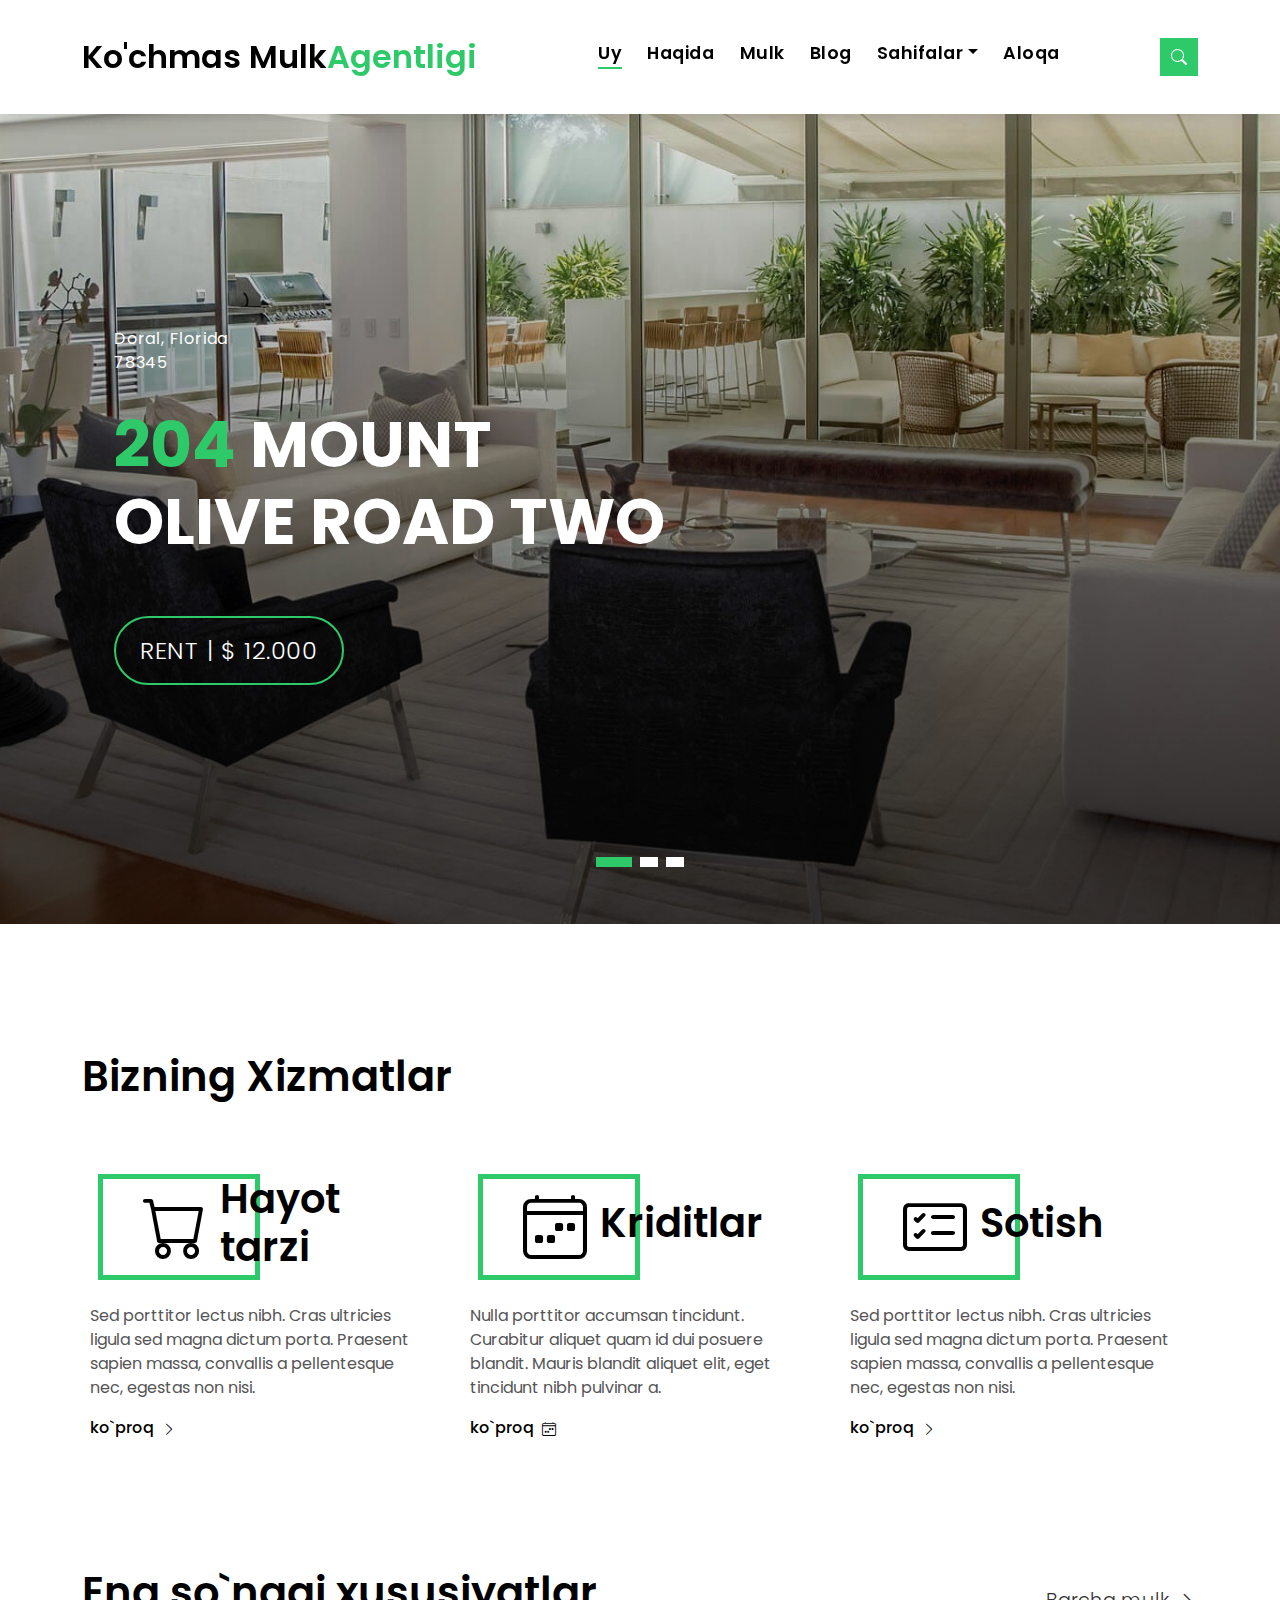
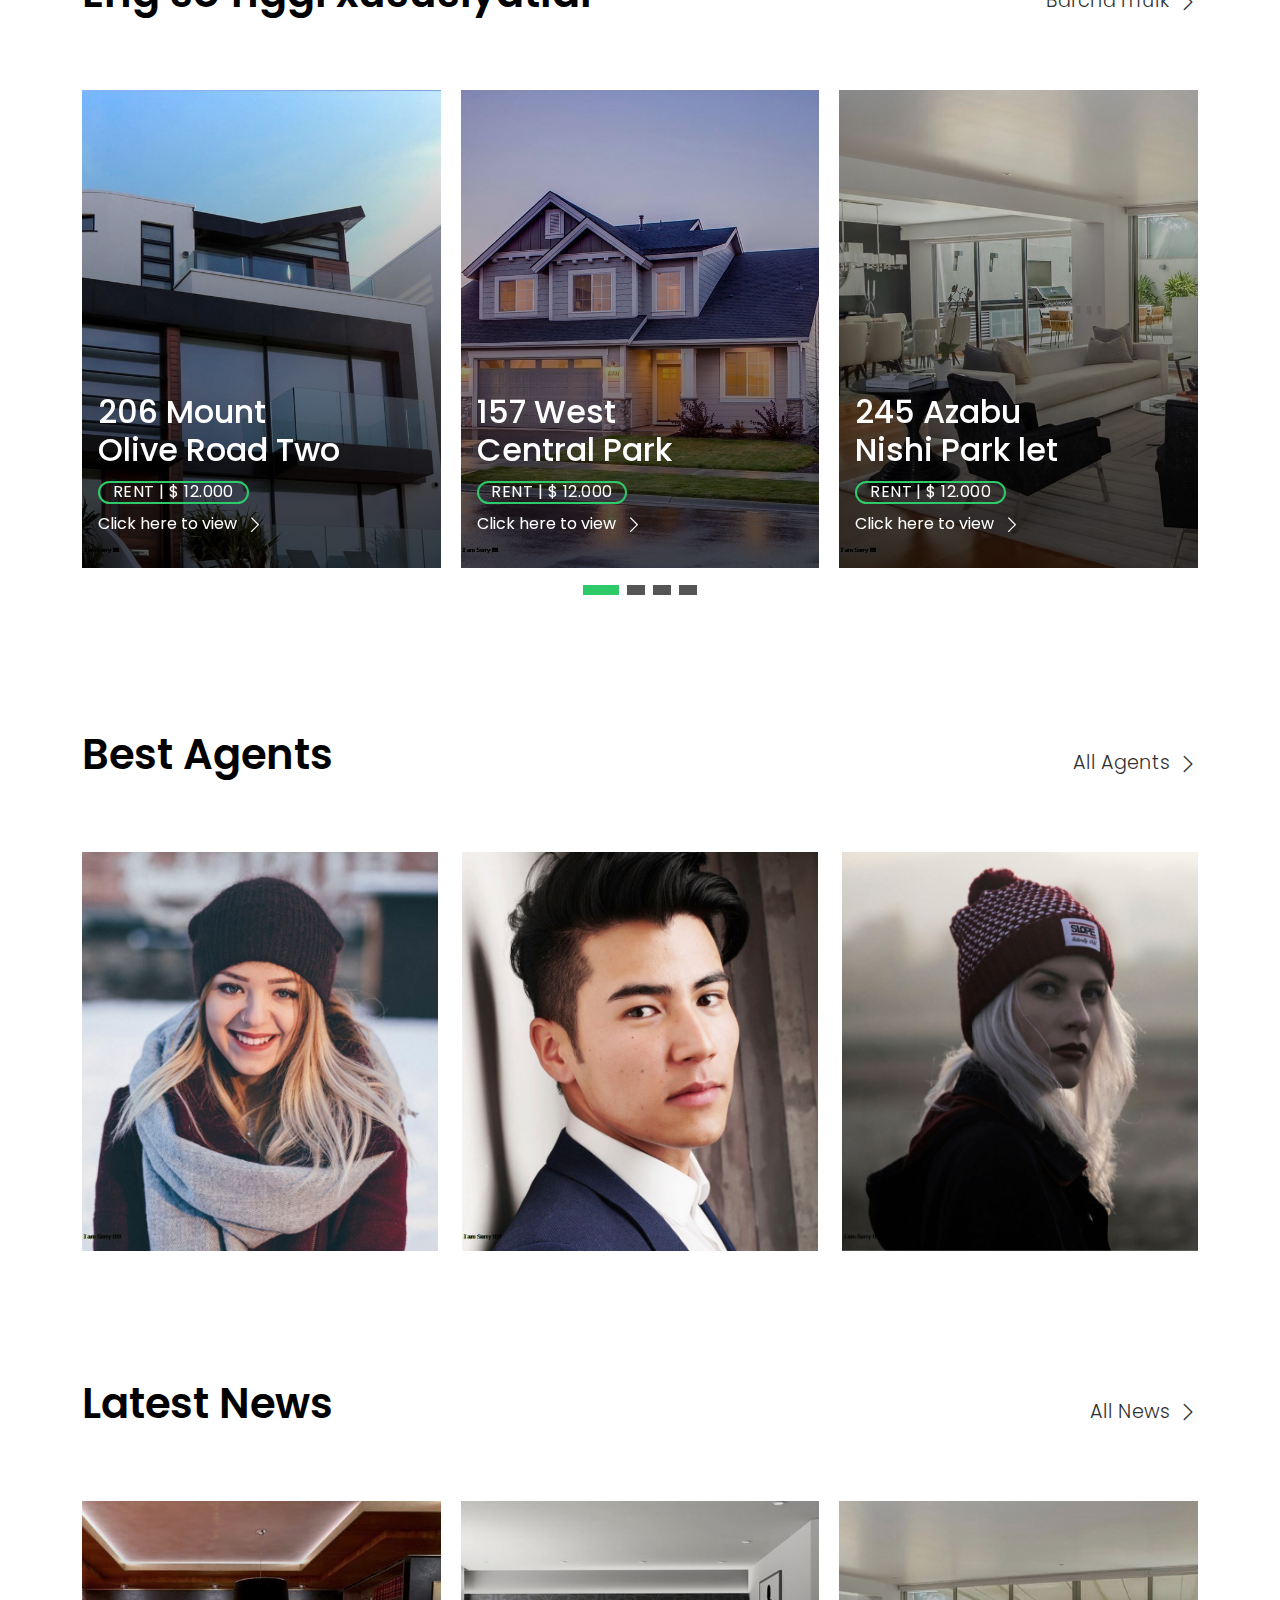
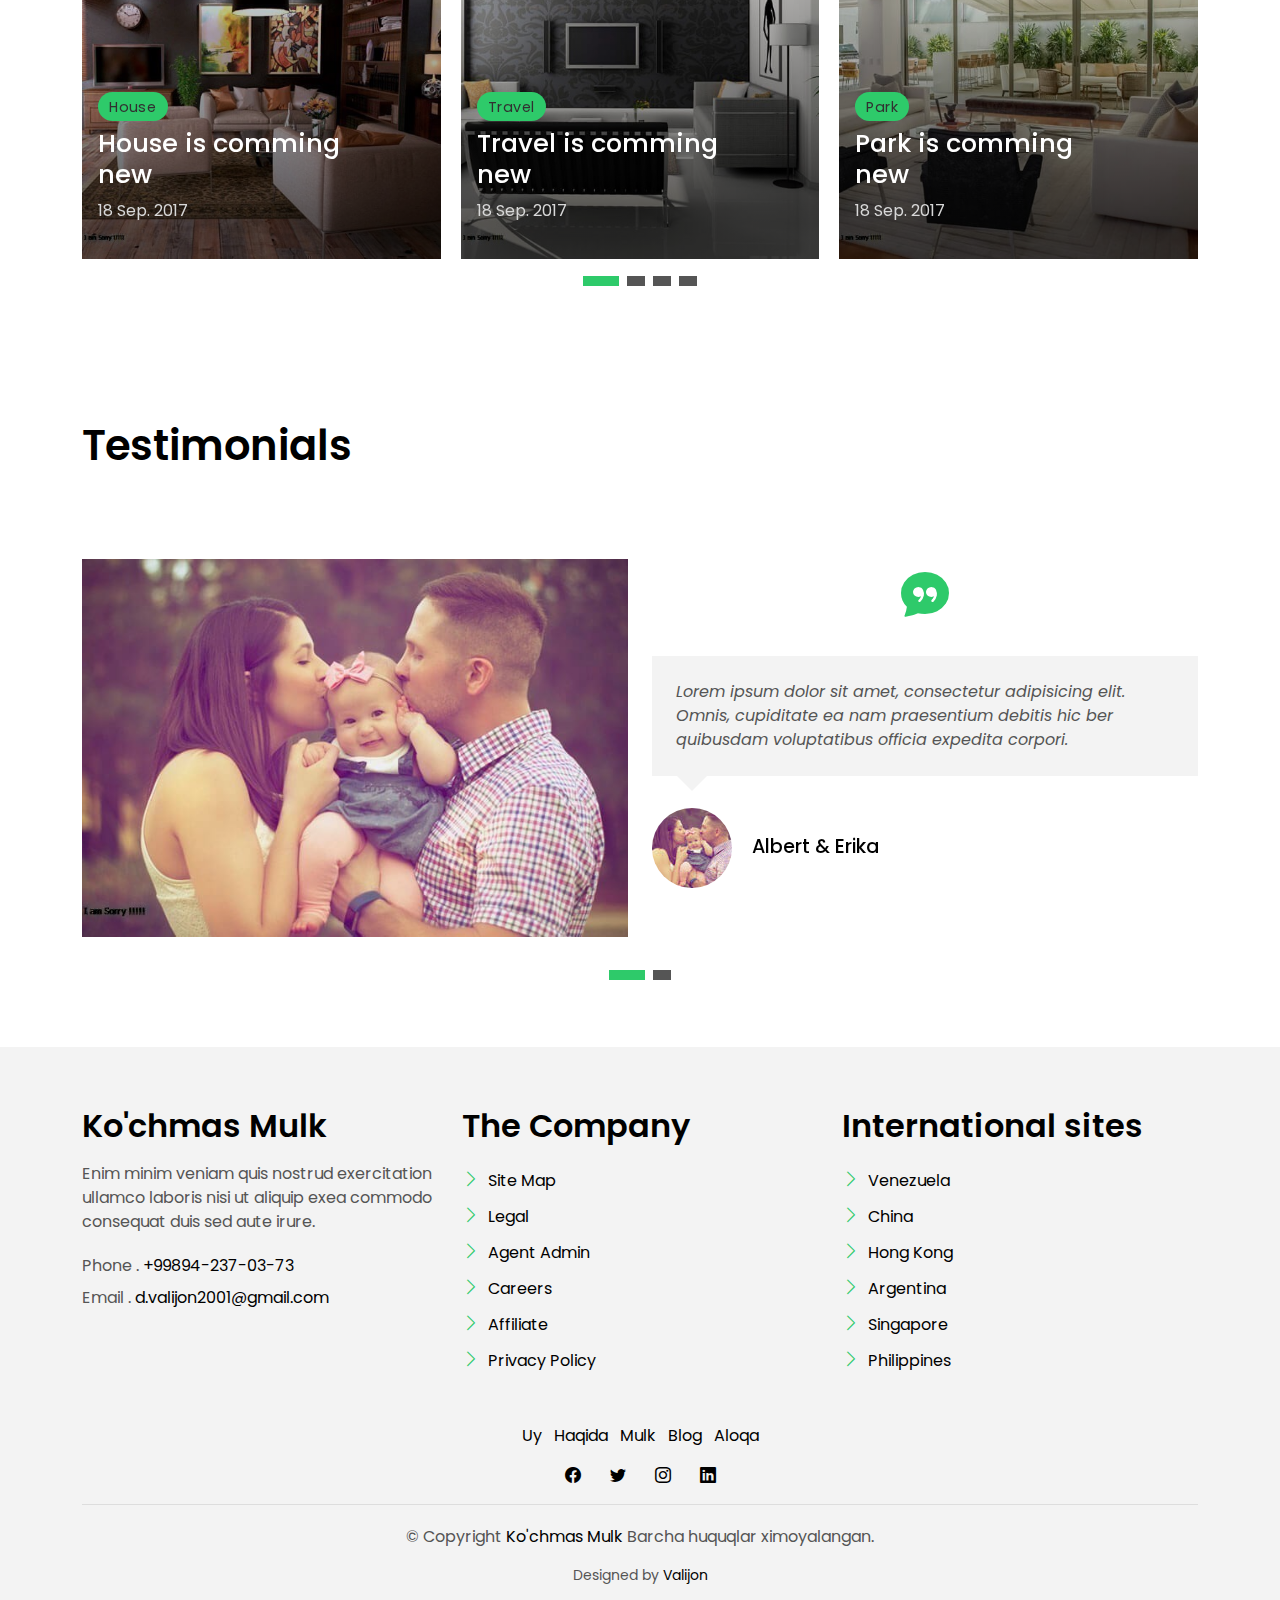
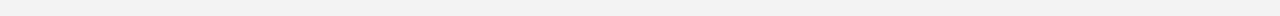
<file: static/index.html>
<!DOCTYPE html>
<html lang="en">

<head>
  <meta charset="utf-8">
  <meta content="width=device-width, initial-scale=1.0" name="viewport">

  <title>Ko`chmas mulk agentliki</title>
  <meta content="" name="description">
  <meta content="" name="keywords">

  <!-- Favicons -->
  <link href="assets/img/favicon.png" rel="icon">
  <link href="assets/img/apple-touch-icon.png" rel="apple-touch-icon">

  <!-- Google Fonts -->
  <link href="https://fonts.googleapis.com/css?family=Poppins:300,400,500,600,700" rel="stylesheet">

  <!-- Vendor CSS Files -->
  <link href="assets/vendor/animate.css/animate.min.css" rel="stylesheet">
  <link href="assets/vendor/bootstrap/css/bootstrap.min.css" rel="stylesheet">
  <link href="assets/vendor/bootstrap-icons/bootstrap-icons.css" rel="stylesheet">
  <link href="assets/vendor/swiper/swiper-bundle.min.css" rel="stylesheet">

  <!-- Template Main CSS File -->
  <link href="assets/css/style.css" rel="stylesheet">

  <!-- =======================================================
  * Template Name: EstateAgency - v4.10.0
  * Template URL: https://bootstrapmade.com/real-estate-agency-bootstrap-template/
  * Author: BootstrapMade.com
  * License: https://bootstrapmade.com/license/
  ======================================================== -->
</head>

<body>

  <!-- ======= Property Search Section ======= -->
  <div class="click-closed"></div>
  <!--/ Form Search Star /-->
  <div class="box-collapse">
    <div class="title-box-d">
      <h3 class="title-d">Search Property</h3>
    </div>
    <span class="close-box-collapse right-boxed bi bi-x"></span>
    <div class="box-collapse-wrap form">
      <form class="form-a">
        <div class="row">
          <div class="col-md-12 mb-2">
            <div class="form-group">
              <label class="pb-2" for="Type">Keyword</label>
              <input type="text" class="form-control form-control-lg form-control-a" placeholder="Keyword">
            </div>
          </div>
          <div class="col-md-6 mb-2">
            <div class="form-group mt-3">
              <label class="pb-2" for="Type">Type</label>
              <select class="form-control form-select form-control-a" id="Type">
                <option>All Type</option>
                <option>For Rent</option>
                <option>For Sale</option>
                <option>Open House</option>
              </select>
            </div>
          </div>
          <div class="col-md-6 mb-2">
            <div class="form-group mt-3">
              <label class="pb-2" for="city">Shahar</label>
              <select class="form-control form-select form-control-a" id="city">
                <option>Barcha Shaharlar</option>
                <option>Alabama</option>
                <option>Arizona</option>
                <option>California</option>
                <option>Colorado</option>
              </select>
            </div>
          </div>
          <div class="col-md-6 mb-2">
            <div class="form-group mt-3">
              <label class="pb-2" for="bedrooms">Yotoqxonalar</label>
              <select class="form-control form-select form-control-a" id="bedrooms">
                <option>Any</option>
                <option>01</option>
                <option>02</option>
                <option>03</option>
              </select>
            </div>
          </div>
          <div class="col-md-6 mb-2">
            <div class="form-group mt-3">
              <label class="pb-2" for="garages">Garaglar</label>
              <select class="form-control form-select form-control-a" id="garages">
                <option>Any</option>
                <option>01</option>
                <option>02</option>
                <option>03</option>
                <option>04</option>
              </select>
            </div>
          </div>
          <div class="col-md-6 mb-2">
            <div class="form-group mt-3">
              <label class="pb-2" for="bathrooms">Vannaxonalar</label>
              <select class="form-control form-select form-control-a" id="bathrooms">
                <option>Any</option>
                <option>01</option>
                <option>02</option>
                <option>03</option>
              </select>
            </div>
          </div>
          <div class="col-md-6 mb-2">
            <div class="form-group mt-3">
              <label class="pb-2" for="price">eng kam narxda</label>
              <select class="form-control form-select form-control-a" id="price">
                <option>Cheksiz</option>
                <option>$50,000</option>
                <option>$100,000</option>
                <option>$150,000</option>
                <option>$200,000</option>
              </select>
            </div>
          </div>
          <div class="col-md-12">
            <button type="submit" class="btn btn-b">Mulk qidirish</button>
          </div>
        </div>
      </form>
    </div>
  </div><!-- End Property Search Section -->>

  <!-- ======= Header/Navbar ======= -->
  <nav class="navbar navbar-default navbar-trans navbar-expand-lg fixed-top">
    <div class="container">
      <button class="navbar-toggler collapsed" type="button" data-bs-toggle="collapse" data-bs-target="#navbarDefault" aria-controls="navbarDefault" aria-expanded="false" aria-label="Toggle navigation">
        <span></span>
        <span></span>
        <span></span>
      </button>
      <a class="navbar-brand text-brand" href="index.html">Ko'chmas Mulk<span class="color-b">Agentligi</span></a>

      <div class="navbar-collapse collapse justify-content-center" id="navbarDefault">
        <ul class="navbar-nav">

          <li class="nav-item">
            <a class="nav-link active" href="index.html">Uy</a>
          </li>

          <li class="nav-item">
            <a class="nav-link " href="about.html">Haqida</a>
          </li>

          <li class="nav-item">
            <a class="nav-link " href="property-grid.html">Mulk</a>
          </li>

          <li class="nav-item">
            <a class="nav-link " href="blog-grid.html">Blog</a>
          </li>

          <li class="nav-item dropdown">
            <a class="nav-link dropdown-toggle" href="#" id="navbarDropdown" role="button" data-bs-toggle="dropdown" aria-haspopup="true" aria-expanded="false">Sahifalar</a>
            <div class="dropdown-menu">
              <a class="dropdown-item " href="property-single.html">Yagona mulk</a>
              <a class="dropdown-item " href="blog-single.html">Blog </a>
              <a class="dropdown-item " href="agents-grid.html">Agent tarmog`i</a>
              <a class="dropdown-item " href="agent-single.html">Agent</a>
            </div>
          </li>
          <li class="nav-item">
            <a class="nav-link " href="contact.html">Aloqa</a>
          </li>
        </ul>
      </div>

      <button type="button" class="btn btn-b-n navbar-toggle-box navbar-toggle-box-collapse" data-bs-toggle="collapse" data-bs-target="#navbarTogglerDemo01">
        <i class="bi bi-search"></i>
      </button>

    </div>
  </nav><!-- End Header/Navbar -->

  <!-- ======= Intro Section ======= -->
  <div class="intro intro-carousel swiper position-relative">

    <div class="swiper-wrapper">

      <div class="swiper-slide carousel-item-a intro-item bg-image" style="background-image: url(assets/img/slide-1.jpg)">
        <div class="overlay overlay-a"></div>
        <div class="intro-content display-table">
          <div class="table-cell">
            <div class="container">
              <div class="row">
                <div class="col-lg-8">
                  <div class="intro-body">
                    <p class="intro-title-top">Doral, Florida
                      <br> 78345
                    </p>
                    <h1 class="intro-title mb-4 ">
                      <span class="color-b">204 </span> Mount
                      <br> Olive Road Two
                    </h1>
                    <p class="intro-subtitle intro-price">
                      <a href="#"><span class="price-a">rent | $ 12.000</span></a>
                    </p>
                  </div>
                </div>
              </div>
            </div>
          </div>
        </div>
      </div>
      <div class="swiper-slide carousel-item-a intro-item bg-image" style="background-image: url(assets/img/slide-2.jpg)">
        <div class="overlay overlay-a"></div>
        <div class="intro-content display-table">
          <div class="table-cell">
            <div class="container">
              <div class="row">
                <div class="col-lg-8">
                  <div class="intro-body">
                    <p class="intro-title-top">Doral, Florida
                      <br> 78345
                    </p>
                    <h1 class="intro-title mb-4">
                      <span class="color-b">204 </span> Rino
                      <br> Venda Road Five
                    </h1>
                    <p class="intro-subtitle intro-price">
                      <a href="#"><span class="price-a">rent | $ 12.000</span></a>
                    </p>
                  </div>
                </div>
              </div>
            </div>
          </div>
        </div>
      </div>
      <div class="swiper-slide carousel-item-a intro-item bg-image" style="background-image: url(assets/img/slide-3.jpg)">
        <div class="overlay overlay-a"></div>
        <div class="intro-content display-table">
          <div class="table-cell">
            <div class="container">
              <div class="row">
                <div class="col-lg-8">
                  <div class="intro-body">
                    <p class="intro-title-top">Doral, Florida
                      <br> 78345
                    </p>
                    <h1 class="intro-title mb-4">
                      <span class="color-b">204 </span> Alira
                      <br> Roan Road One
                    </h1>
                    <p class="intro-subtitle intro-price">
                      <a href="#"><span class="price-a">rent | $ 12.000</span></a>
                    </p>
                  </div>
                </div>
              </div>
            </div>
          </div>
        </div>
      </div>
    </div>
    <div class="swiper-pagination"></div>
  </div><!-- End Intro Section -->

  <main id="main">

    <!-- ======= Services Section ======= -->
    <section class="section-services section-t8">
      <div class="container">
        <div class="row">
          <div class="col-md-12">
            <div class="title-wrap d-flex justify-content-between">
              <div class="title-box">
                <h2 class="title-a">Bizning Xizmatlar</h2>
              </div>
            </div>
          </div>
        </div>
        <div class="row">
          <div class="col-md-4">
            <div class="card-box-c foo">
              <div class="card-header-c d-flex">
                <div class="card-box-ico">
                  <span class="bi bi-cart"></span>
                </div>
                <div class="card-title-c align-self-center">
                  <h2 class="title-c">Hayot tarzi</h2>
                </div>
              </div>
              <div class="card-body-c">
                <p class="content-c">
                  Sed porttitor lectus nibh. Cras ultricies ligula sed magna dictum porta. Praesent sapien massa,
                  convallis a pellentesque
                  nec, egestas non nisi.
                </p>
              </div>
              <div class="card-footer-c">
                <a href="#" class="link-c link-icon">ko`proq
                  <span class="bi bi-chevron-right"></span>
                </a>
              </div>
            </div>
          </div>
          <div class="col-md-4">
            <div class="card-box-c foo">
              <div class="card-header-c d-flex">
                <div class="card-box-ico">
                  <span class="bi bi-calendar4-week"></span>
                </div>
                <div class="card-title-c align-self-center">
                  <h2 class="title-c">Kriditlar</h2>
                </div>
              </div>
              <div class="card-body-c">
                <p class="content-c">
                  Nulla porttitor accumsan tincidunt. Curabitur aliquet quam id dui posuere blandit. Mauris blandit
                  aliquet elit, eget tincidunt
                  nibh pulvinar a.
                </p>
              </div>
              <div class="card-footer-c">
                <a href="#" class="link-c link-icon">ko`proq
                  <span class="bi bi-calendar4-week"></span>
                </a>
              </div>
            </div>
          </div>
          <div class="col-md-4">
            <div class="card-box-c foo">
              <div class="card-header-c d-flex">
                <div class="card-box-ico">
                  <span class="bi bi-card-checklist"></span>
                </div>
                <div class="card-title-c align-self-center">
                  <h2 class="title-c">Sotish</h2>
                </div>
              </div>
              <div class="card-body-c">
                <p class="content-c">
                  Sed porttitor lectus nibh. Cras ultricies ligula sed magna dictum porta. Praesent sapien massa,
                  convallis a pellentesque
                  nec, egestas non nisi.
                </p>
              </div>
              <div class="card-footer-c">
                <a href="#" class="link-c link-icon">ko`proq
                  <span class="bi bi-chevron-right"></span>
                </a>
              </div>
            </div>
          </div>
        </div>
      </div>
    </section><!-- End Services Section -->

    <!-- ======= Latest Properties Section ======= -->
    <section class="section-property section-t8">
      <div class="container">
        <div class="row">
          <div class="col-md-12">
            <div class="title-wrap d-flex justify-content-between">
              <div class="title-box">
                <h2 class="title-a">Eng so`nggi xususiyatlar</h2>
              </div>
              <div class="title-link">
                <a href="property-grid.html">Barcha mulk
                  <span class="bi bi-chevron-right"></span>
                </a>
              </div>
            </div>
          </div>
        </div>

        <div id="property-carousel" class="swiper">
          <div class="swiper-wrapper">

            <div class="carousel-item-b swiper-slide">
              <div class="card-box-a card-shadow">
                <div class="img-box-a">
                  <img src="assets/img/property-6.jpg" alt="" class="img-a img-fluid">
                </div>
                <div class="card-overlay">
                  <div class="card-overlay-a-content">
                    <div class="card-header-a">
                      <h2 class="card-title-a">
                        <a href="property-single.html">206 Mount
                          <br /> Olive Road Two</a>
                      </h2>
                    </div>
                    <div class="card-body-a">
                      <div class="price-box d-flex">
                        <span class="price-a">rent | $ 12.000</span>
                      </div>
                      <a href="#" class="link-a">Click here to view
                        <span class="bi bi-chevron-right"></span>
                      </a>
                    </div>
                    <div class="card-footer-a">
                      <ul class="card-info d-flex justify-content-around">
                        <li>
                          <h4 class="card-info-title">Maydon</h4>
                          <span>340m
                            <sup>2</sup>
                          </span>
                        </li>
                        <li>
                          <h4 class="card-info-title">Xonalar</h4>
                          <span>2</span>
                        </li>
                        <li>
                          <h4 class="card-info-title">Vannalar</h4>
                          <span>4</span>
                        </li>
                        <li>
                          <h4 class="card-info-title">Garaglar</h4>
                          <span>1</span>
                        </li>
                      </ul>
                    </div>
                  </div>
                </div>
              </div>
            </div><!-- End carousel item -->

            <div class="carousel-item-b swiper-slide">
              <div class="card-box-a card-shadow">
                <div class="img-box-a">
                  <img src="assets/img/property-3.jpg" alt="" class="img-a img-fluid">
                </div>
                <div class="card-overlay">
                  <div class="card-overlay-a-content">
                    <div class="card-header-a">
                      <h2 class="card-title-a">
                        <a href="property-single.html">157 West
                          <br /> Central Park</a>
                      </h2>
                    </div>
                    <div class="card-body-a">
                      <div class="price-box d-flex">
                        <span class="price-a">rent | $ 12.000</span>
                      </div>
                      <a href="property-single.html" class="link-a">Click here to view
                        <span class="bi bi-chevron-right"></span>
                      </a>
                    </div>
                    <div class="card-footer-a">
                      <ul class="card-info d-flex justify-content-around">
                        <li>
                          <h4 class="card-info-title">Area</h4>
                          <span>340m
                            <sup>2</sup>
                          </span>
                        </li>
                        <li>
                          <h4 class="card-info-title">Beds</h4>
                          <span>2</span>
                        </li>
                        <li>
                          <h4 class="card-info-title">Baths</h4>
                          <span>4</span>
                        </li>
                        <li>
                          <h4 class="card-info-title">Garages</h4>
                          <span>1</span>
                        </li>
                      </ul>
                    </div>
                  </div>
                </div>
              </div>
            </div><!-- End carousel item -->

            <div class="carousel-item-b swiper-slide">
              <div class="card-box-a card-shadow">
                <div class="img-box-a">
                  <img src="assets/img/property-7.jpg" alt="" class="img-a img-fluid">
                </div>
                <div class="card-overlay">
                  <div class="card-overlay-a-content">
                    <div class="card-header-a">
                      <h2 class="card-title-a">
                        <a href="property-single.html">245 Azabu
                          <br /> Nishi Park let</a>
                      </h2>
                    </div>
                    <div class="card-body-a">
                      <div class="price-box d-flex">
                        <span class="price-a">rent | $ 12.000</span>
                      </div>
                      <a href="property-single.html" class="link-a">Click here to view
                        <span class="bi bi-chevron-right"></span>
                      </a>
                    </div>
                    <div class="card-footer-a">
                      <ul class="card-info d-flex justify-content-around">
                        <li>
                          <h4 class="card-info-title">Area</h4>
                          <span>340m
                            <sup>2</sup>
                          </span>
                        </li>
                        <li>
                          <h4 class="card-info-title">Beds</h4>
                          <span>2</span>
                        </li>
                        <li>
                          <h4 class="card-info-title">Baths</h4>
                          <span>4</span>
                        </li>
                        <li>
                          <h4 class="card-info-title">Garages</h4>
                          <span>1</span>
                        </li>
                      </ul>
                    </div>
                  </div>
                </div>
              </div>
            </div><!-- End carousel item -->

            <div class="carousel-item-b swiper-slide">
              <div class="card-box-a card-shadow">
                <div class="img-box-a">
                  <img src="assets/img/property-10.jpg" alt="" class="img-a img-fluid">
                </div>
                <div class="card-overlay">
                  <div class="card-overlay-a-content">
                    <div class="card-header-a">
                      <h2 class="card-title-a">
                        <a href="property-single.html">204 Montal
                          <br /> South Bela Two</a>
                      </h2>
                    </div>
                    <div class="card-body-a">
                      <div class="price-box d-flex">
                        <span class="price-a">rent | $ 12.000</span>
                      </div>
                      <a href="property-single.html" class="link-a">Click here to view
                        <span class="bi bi-chevron-right"></span>
                      </a>
                    </div>
                    <div class="card-footer-a">
                      <ul class="card-info d-flex justify-content-around">
                        <li>
                          <h4 class="card-info-title">Area</h4>
                          <span>340m
                            <sup>2</sup>
                          </span>
                        </li>
                        <li>
                          <h4 class="card-info-title">Beds</h4>
                          <span>2</span>
                        </li>
                        <li>
                          <h4 class="card-info-title">Baths</h4>
                          <span>4</span>
                        </li>
                        <li>
                          <h4 class="card-info-title">Garages</h4>
                          <span>1</span>
                        </li>
                      </ul>
                    </div>
                  </div>
                </div>
              </div>
            </div><!-- End carousel item -->
          </div>
        </div>
        <div class="propery-carousel-pagination carousel-pagination"></div>

      </div>
    </section><!-- End Latest Properties Section -->

    <!-- ======= Agents Section ======= -->
    <section class="section-agents section-t8">
      <div class="container">
        <div class="row">
          <div class="col-md-12">
            <div class="title-wrap d-flex justify-content-between">
              <div class="title-box">
                <h2 class="title-a">Best Agents</h2>
              </div>
              <div class="title-link">
                <a href="agents-grid.html">All Agents
                  <span class="bi bi-chevron-right"></span>
                </a>
              </div>
            </div>
          </div>
        </div>
        <div class="row">
          <div class="col-md-4">
            <div class="card-box-d">
              <div class="card-img-d">
                <img src="assets/img/agent-4.jpg" alt="" class="img-d img-fluid">
              </div>
              <div class="card-overlay card-overlay-hover">
                <div class="card-header-d">
                  <div class="card-title-d align-self-center">
                    <h3 class="title-d">
                      <a href="agent-single.html" class="link-two">Margaret Sotillo
                        <br> Escala</a>
                    </h3>
                  </div>
                </div>
                <div class="card-body-d">
                  <p class="content-d color-text-a">
                    Sed porttitor lectus nibh, Cras ultricies ligula sed magna dictum porta two.
                  </p>
                  <div class="info-agents color-a">
                    <p>
                      <strong>Phone: </strong> +54 356 945234
                    </p>
                    <p>
                      <strong>Email: </strong> agents@example.com
                    </p>
                  </div>
                </div>
                <div class="card-footer-d">
                  <div class="socials-footer d-flex justify-content-center">
                    <ul class="list-inline">
                      <li class="list-inline-item">
                        <a href="#" class="link-one">
                          <i class="bi bi-facebook" aria-hidden="true"></i>
                        </a>
                      </li>
                      <li class="list-inline-item">
                        <a href="#" class="link-one">
                          <i class="bi bi-twitter" aria-hidden="true"></i>
                        </a>
                      </li>
                      <li class="list-inline-item">
                        <a href="#" class="link-one">
                          <i class="bi bi-instagram" aria-hidden="true"></i>
                        </a>
                      </li>
                      <li class="list-inline-item">
                        <a href="#" class="link-one">
                          <i class="bi bi-linkedin" aria-hidden="true"></i>
                        </a>
                      </li>
                    </ul>
                  </div>
                </div>
              </div>
            </div>
          </div>
          <div class="col-md-4">
            <div class="card-box-d">
              <div class="card-img-d">
                <img src="assets/img/agent-1.jpg" alt="" class="img-d img-fluid">
              </div>
              <div class="card-overlay card-overlay-hover">
                <div class="card-header-d">
                  <div class="card-title-d align-self-center">
                    <h3 class="title-d">
                      <a href="agent-single.html" class="link-two">Stiven Spilver
                        <br> Darw</a>
                    </h3>
                  </div>
                </div>
                <div class="card-body-d">
                  <p class="content-d color-text-a">
                    Sed porttitor lectus nibh, Cras ultricies ligula sed magna dictum porta two.
                  </p>
                  <div class="info-agents color-a">
                    <p>
                      <strong>Phone: </strong> +54 356 945234
                    </p>
                    <p>
                      <strong>Email: </strong> agents@example.com
                    </p>
                  </div>
                </div>
                <div class="card-footer-d">
                  <div class="socials-footer d-flex justify-content-center">
                    <ul class="list-inline">
                      <li class="list-inline-item">
                        <a href="#" class="link-one">
                          <i class="bi bi-facebook" aria-hidden="true"></i>
                        </a>
                      </li>
                      <li class="list-inline-item">
                        <a href="#" class="link-one">
                          <i class="bi bi-twitter" aria-hidden="true"></i>
                        </a>
                      </li>
                      <li class="list-inline-item">
                        <a href="#" class="link-one">
                          <i class="bi bi-instagram" aria-hidden="true"></i>
                        </a>
                      </li>
                      <li class="list-inline-item">
                        <a href="#" class="link-one">
                          <i class="bi bi-linkedin" aria-hidden="true"></i>
                        </a>
                      </li>
                    </ul>
                  </div>
                </div>
              </div>
            </div>
          </div>
          <div class="col-md-4">
            <div class="card-box-d">
              <div class="card-img-d">
                <img src="assets/img/agent-5.jpg" alt="" class="img-d img-fluid">
              </div>
              <div class="card-overlay card-overlay-hover">
                <div class="card-header-d">
                  <div class="card-title-d align-self-center">
                    <h3 class="title-d">
                      <a href="agent-single.html" class="link-two">Emma Toledo
                        <br> Cascada</a>
                    </h3>
                  </div>
                </div>
                <div class="card-body-d">
                  <p class="content-d color-text-a">
                    Sed porttitor lectus nibh, Cras ultricies ligula sed magna dictum porta two.
                  </p>
                  <div class="info-agents color-a">
                    <p>
                      <strong>Phone: </strong> +54 356 945234
                    </p>
                    <p>
                      <strong>Email: </strong> agents@example.com
                    </p>
                  </div>
                </div>
                <div class="card-footer-d">
                  <div class="socials-footer d-flex justify-content-center">
                    <ul class="list-inline">
                      <li class="list-inline-item">
                        <a href="#" class="link-one">
                          <i class="bi bi-facebook" aria-hidden="true"></i>
                        </a>
                      </li>
                      <li class="list-inline-item">
                        <a href="#" class="link-one">
                          <i class="bi bi-twitter" aria-hidden="true"></i>
                        </a>
                      </li>
                      <li class="list-inline-item">
                        <a href="#" class="link-one">
                          <i class="bi bi-instagram" aria-hidden="true"></i>
                        </a>
                      </li>
                      <li class="list-inline-item">
                        <a href="#" class="link-one">
                          <i class="bi bi-linkedin" aria-hidden="true"></i>
                        </a>
                      </li>
                    </ul>
                  </div>
                </div>
              </div>
            </div>
          </div>
        </div>
      </div>
    </section><!-- End Agents Section -->

    <!-- ======= Latest News Section ======= -->
    <section class="section-news section-t8">
      <div class="container">
        <div class="row">
          <div class="col-md-12">
            <div class="title-wrap d-flex justify-content-between">
              <div class="title-box">
                <h2 class="title-a">Latest News</h2>
              </div>
              <div class="title-link">
                <a href="blog-grid.html">All News
                  <span class="bi bi-chevron-right"></span>
                </a>
              </div>
            </div>
          </div>
        </div>

        <div id="news-carousel" class="swiper">
          <div class="swiper-wrapper">

            <div class="carousel-item-c swiper-slide">
              <div class="card-box-b card-shadow news-box">
                <div class="img-box-b">
                  <img src="assets/img/post-2.jpg" alt="" class="img-b img-fluid">
                </div>
                <div class="card-overlay">
                  <div class="card-header-b">
                    <div class="card-category-b">
                      <a href="#" class="category-b">House</a>
                    </div>
                    <div class="card-title-b">
                      <h2 class="title-2">
                        <a href="blog-single.html">House is comming
                          <br> new</a>
                      </h2>
                    </div>
                    <div class="card-date">
                      <span class="date-b">18 Sep. 2017</span>
                    </div>
                  </div>
                </div>
              </div>
            </div><!-- End carousel item -->

            <div class="carousel-item-c swiper-slide">
              <div class="card-box-b card-shadow news-box">
                <div class="img-box-b">
                  <img src="assets/img/post-5.jpg" alt="" class="img-b img-fluid">
                </div>
                <div class="card-overlay">
                  <div class="card-header-b">
                    <div class="card-category-b">
                      <a href="#" class="category-b">Travel</a>
                    </div>
                    <div class="card-title-b">
                      <h2 class="title-2">
                        <a href="blog-single.html">Travel is comming
                          <br> new</a>
                      </h2>
                    </div>
                    <div class="card-date">
                      <span class="date-b">18 Sep. 2017</span>
                    </div>
                  </div>
                </div>
              </div>
            </div><!-- End carousel item -->

            <div class="carousel-item-c swiper-slide">
              <div class="card-box-b card-shadow news-box">
                <div class="img-box-b">
                  <img src="assets/img/post-7.jpg" alt="" class="img-b img-fluid">
                </div>
                <div class="card-overlay">
                  <div class="card-header-b">
                    <div class="card-category-b">
                      <a href="#" class="category-b">Park</a>
                    </div>
                    <div class="card-title-b">
                      <h2 class="title-2">
                        <a href="blog-single.html">Park is comming
                          <br> new</a>
                      </h2>
                    </div>
                    <div class="card-date">
                      <span class="date-b">18 Sep. 2017</span>
                    </div>
                  </div>
                </div>
              </div>
            </div><!-- End carousel item -->

            <div class="carousel-item-c swiper-slide">
              <div class="card-box-b card-shadow news-box">
                <div class="img-box-b">
                  <img src="assets/img/post-3.jpg" alt="" class="img-b img-fluid">
                </div>
                <div class="card-overlay">
                  <div class="card-header-b">
                    <div class="card-category-b">
                      <a href="#" class="category-b">Travel</a>
                    </div>
                    <div class="card-title-b">
                      <h2 class="title-2">
                        <a href="#">Travel is comming
                          <br> new</a>
                      </h2>
                    </div>
                    <div class="card-date">
                      <span class="date-b">18 Sep. 2017</span>
                    </div>
                  </div>
                </div>
              </div>
            </div><!-- End carousel item -->

          </div>
        </div>

        <div class="news-carousel-pagination carousel-pagination"></div>
      </div>
    </section><!-- End Latest News Section -->

    <!-- ======= Testimonials Section ======= -->
    <section class="section-testimonials section-t8 nav-arrow-a">
      <div class="container">
        <div class="row">
          <div class="col-md-12">
            <div class="title-wrap d-flex justify-content-between">
              <div class="title-box">
                <h2 class="title-a">Testimonials</h2>
              </div>
            </div>
          </div>
        </div>

        <div id="testimonial-carousel" class="swiper">
          <div class="swiper-wrapper">

            <div class="carousel-item-a swiper-slide">
              <div class="testimonials-box">
                <div class="row">
                  <div class="col-sm-12 col-md-6">
                    <div class="testimonial-img">
                      <img src="assets/img/testimonial-1.jpg" alt="" class="img-fluid">
                    </div>
                  </div>
                  <div class="col-sm-12 col-md-6">
                    <div class="testimonial-ico">
                      <i class="bi bi-chat-quote-fill"></i>
                    </div>
                    <div class="testimonials-content">
                      <p class="testimonial-text">
                        Lorem ipsum dolor sit amet, consectetur adipisicing elit. Omnis, cupiditate ea nam praesentium
                        debitis hic ber quibusdam
                        voluptatibus officia expedita corpori.
                      </p>
                    </div>
                    <div class="testimonial-author-box">
                      <img src="assets/img/mini-testimonial-1.jpg" alt="" class="testimonial-avatar">
                      <h5 class="testimonial-author">Albert & Erika</h5>
                    </div>
                  </div>
                </div>
              </div>
            </div><!-- End carousel item -->

            <div class="carousel-item-a swiper-slide">
              <div class="testimonials-box">
                <div class="row">
                  <div class="col-sm-12 col-md-6">
                    <div class="testimonial-img">
                      <img src="assets/img/testimonial-2.jpg" alt="" class="img-fluid">
                    </div>
                  </div>
                  <div class="col-sm-12 col-md-6">
                    <div class="testimonial-ico">
                      <i class="bi bi-chat-quote-fill"></i>
                    </div>
                    <div class="testimonials-content">
                      <p class="testimonial-text">
                        Lorem ipsum dolor sit amet, consectetur adipisicing elit. Omnis, cupiditate ea nam praesentium
                        debitis hic ber quibusdam
                        voluptatibus officia expedita corpori.
                      </p>
                    </div>
                    <div class="testimonial-author-box">
                      <img src="assets/img/mini-testimonial-2.jpg" alt="" class="testimonial-avatar">
                      <h5 class="testimonial-author">Pablo & Emma</h5>
                    </div>
                  </div>
                </div>
              </div>
            </div><!-- End carousel item -->

          </div>
        </div>
        <div class="testimonial-carousel-pagination carousel-pagination"></div>

      </div>
    </section><!-- End Testimonials Section -->

  </main><!-- End #main -->

  <!-- ======= Footer ======= -->
  <section class="section-footer">
    <div class="container">
      <div class="row">
        <div class="col-sm-12 col-md-4">
          <div class="widget-a">
            <div class="w-header-a">
              <h3 class="w-title-a text-brand">Ko'chmas Mulk</h3>
            </div>
            <div class="w-body-a">
              <p class="w-text-a color-text-a">
                Enim minim veniam quis nostrud exercitation ullamco laboris nisi ut aliquip exea commodo consequat duis
                sed aute irure.
              </p>
            </div>
            <div class="w-footer-a">
              <ul class="list-unstyled">
                <li class="color-a">
                  <span class="color-text-a">Phone .</span> +99894-237-03-73
                </li>
                <li class="color-a">
                  <span class="color-text-a">Email .</span> d.valijon2001@gmail.com
                </li>
              </ul>
            </div>
          </div>
        </div>
        <div class="col-sm-12 col-md-4 section-md-t3">
          <div class="widget-a">
            <div class="w-header-a">
              <h3 class="w-title-a text-brand">The Company</h3>
            </div>
            <div class="w-body-a">
              <div class="w-body-a">
                <ul class="list-unstyled">
                  <li class="item-list-a">
                    <i class="bi bi-chevron-right"></i> <a href="#">Site Map</a>
                  </li>
                  <li class="item-list-a">
                    <i class="bi bi-chevron-right"></i> <a href="#">Legal</a>
                  </li>
                  <li class="item-list-a">
                    <i class="bi bi-chevron-right"></i> <a href="#">Agent Admin</a>
                  </li>
                  <li class="item-list-a">
                    <i class="bi bi-chevron-right"></i> <a href="#">Careers</a>
                  </li>
                  <li class="item-list-a">
                    <i class="bi bi-chevron-right"></i> <a href="#">Affiliate</a>
                  </li>
                  <li class="item-list-a">
                    <i class="bi bi-chevron-right"></i> <a href="#">Privacy Policy</a>
                  </li>
                </ul>
              </div>
            </div>
          </div>
        </div>
        <div class="col-sm-12 col-md-4 section-md-t3">
          <div class="widget-a">
            <div class="w-header-a">
              <h3 class="w-title-a text-brand">International sites</h3>
            </div>
            <div class="w-body-a">
              <ul class="list-unstyled">
                <li class="item-list-a">
                  <i class="bi bi-chevron-right"></i> <a href="#">Venezuela</a>
                </li>
                <li class="item-list-a">
                  <i class="bi bi-chevron-right"></i> <a href="#">China</a>
                </li>
                <li class="item-list-a">
                  <i class="bi bi-chevron-right"></i> <a href="#">Hong Kong</a>
                </li>
                <li class="item-list-a">
                  <i class="bi bi-chevron-right"></i> <a href="#">Argentina</a>
                </li>
                <li class="item-list-a">
                  <i class="bi bi-chevron-right"></i> <a href="#">Singapore</a>
                </li>
                <li class="item-list-a">
                  <i class="bi bi-chevron-right"></i> <a href="#">Philippines</a>
                </li>
              </ul>
            </div>
          </div>
        </div>
      </div>
    </div>
  </section>
  <footer>
    <div class="container">
      <div class="row">
        <div class="col-md-12">
          <nav class="nav-footer">
            <ul class="list-inline">
              <li class="list-inline-item">
                <a href="#">Uy</a>
              </li>
              <li class="list-inline-item">
                <a href="#">Haqida</a>
              </li>
              <li class="list-inline-item">
                <a href="#">Mulk</a>
              </li>
              <li class="list-inline-item">
                <a href="#">Blog</a>
              </li>
              <li class="list-inline-item">
                <a href="#">Aloqa</a>
              </li>
            </ul>
          </nav>
          <div class="socials-a">
            <ul class="list-inline">
              <li class="list-inline-item">
                <a href="#">
                  <i class="bi bi-facebook" aria-hidden="true"></i>
                </a>
              </li>
              <li class="list-inline-item">
                <a href="#">
                  <i class="bi bi-twitter" aria-hidden="true"></i>
                </a>
              </li>
              <li class="list-inline-item">
                <a href="#">
                  <i class="bi bi-instagram" aria-hidden="true"></i>
                </a>
              </li>
              <li class="list-inline-item">
                <a href="#">
                  <i class="bi bi-linkedin" aria-hidden="true"></i>
                </a>
              </li>
            </ul>
          </div>
          <div class="copyright-footer">
            <p class="copyright color-text-a">
              &copy; Copyright
              <span class="color-a">Ko'chmas Mulk</span> Barcha huquqlar ximoyalangan.
            </p>
          </div>
          <div class="credits">
            <!--
            All the links in the footer should remain intact.
            You can delete the links only if you purchased the pro version.
            Licensing information: https://bootstrapmade.com/license/
            Purchase the pro version with working PHP/AJAX contact form: https://bootstrapmade.com/buy/?theme=EstateAgency
          -->
            Designed by <a href="https://bootstrapmade.com/">Valijon</a>
          </div>
        </div>
      </div>
    </div>
  </footer><!-- End  Footer -->

  <div id="preloader"></div>
  <a href="#" class="back-to-top d-flex align-items-center justify-content-center"><i class="bi bi-arrow-up-short"></i></a>

  <!-- Vendor JS Files -->
  <script src="assets/vendor/bootstrap/js/bootstrap.bundle.min.js"></script>
  <script src="assets/vendor/swiper/swiper-bundle.min.js"></script>
  <script src="assets/vendor/php-email-form/validate.js"></script>

  <!-- Template Main JS File -->
  <script src="assets/js/main.js"></script>

</body>

</html>
</file>
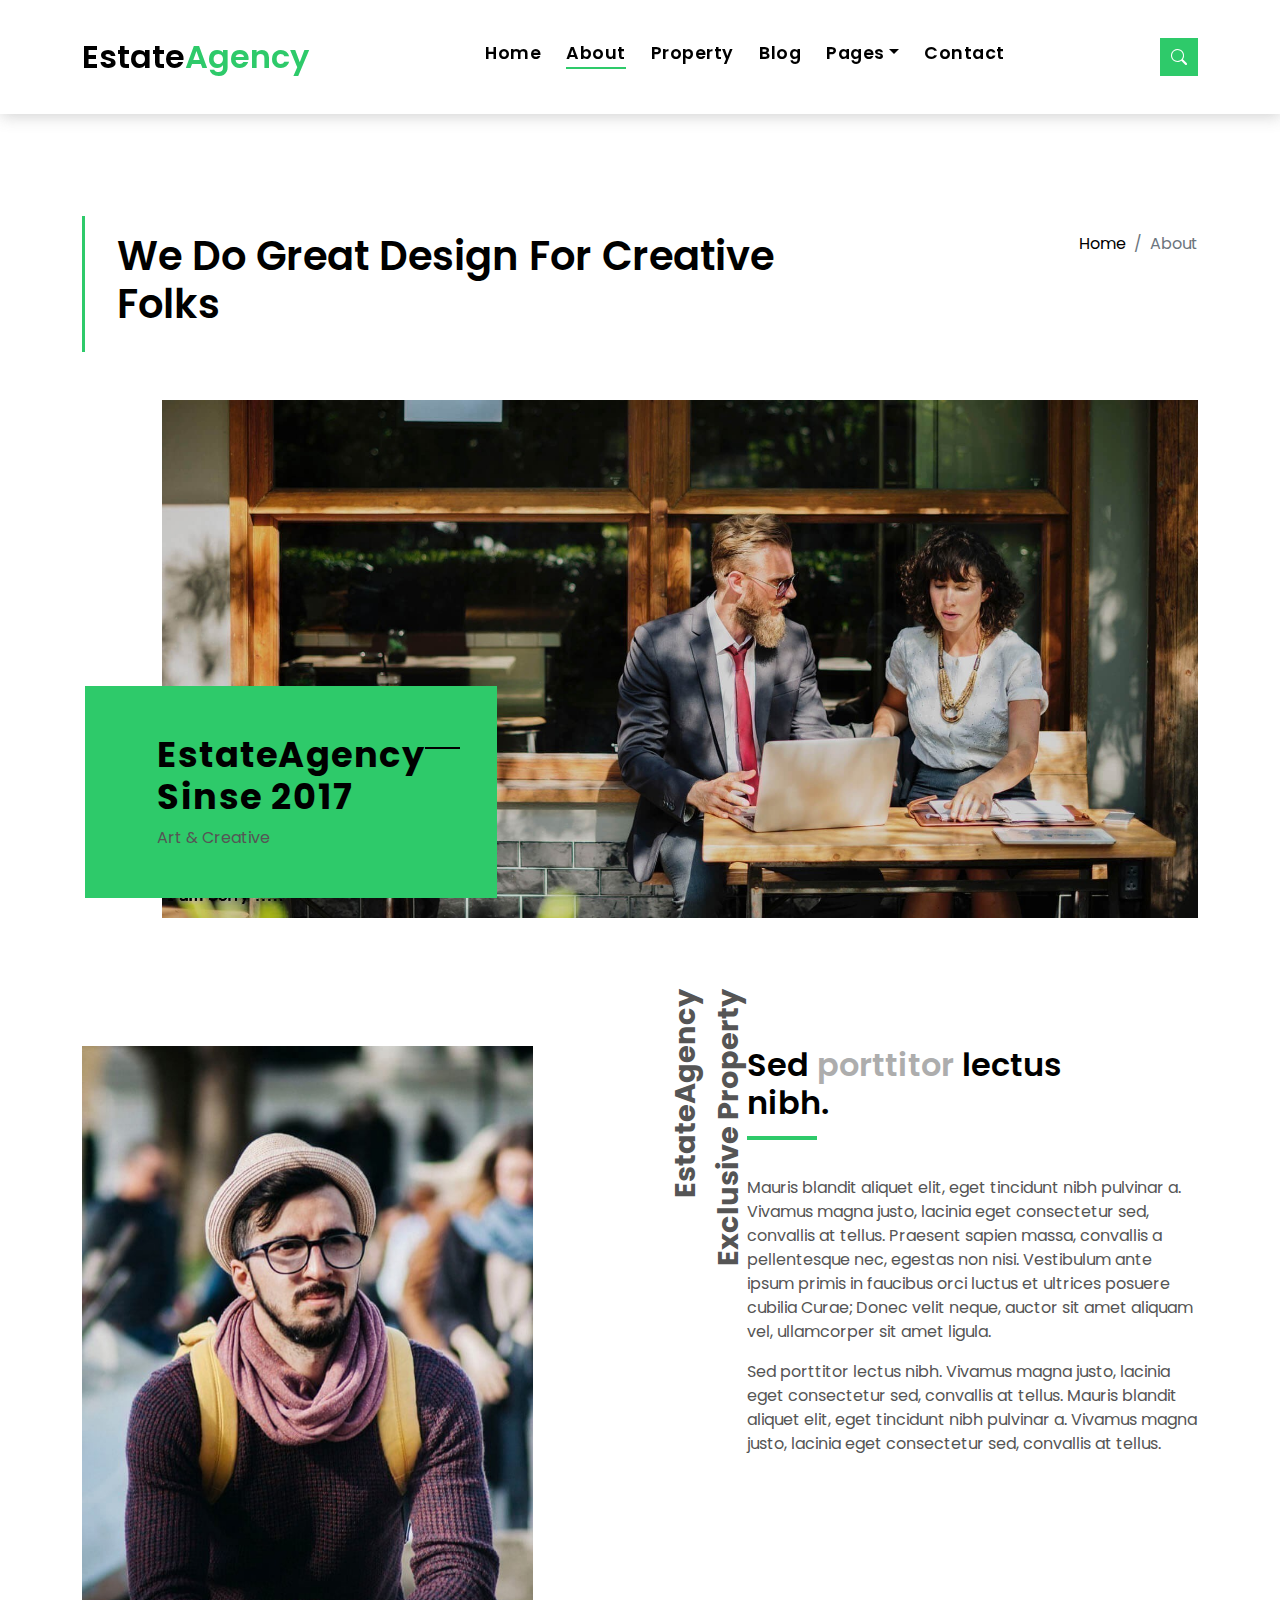
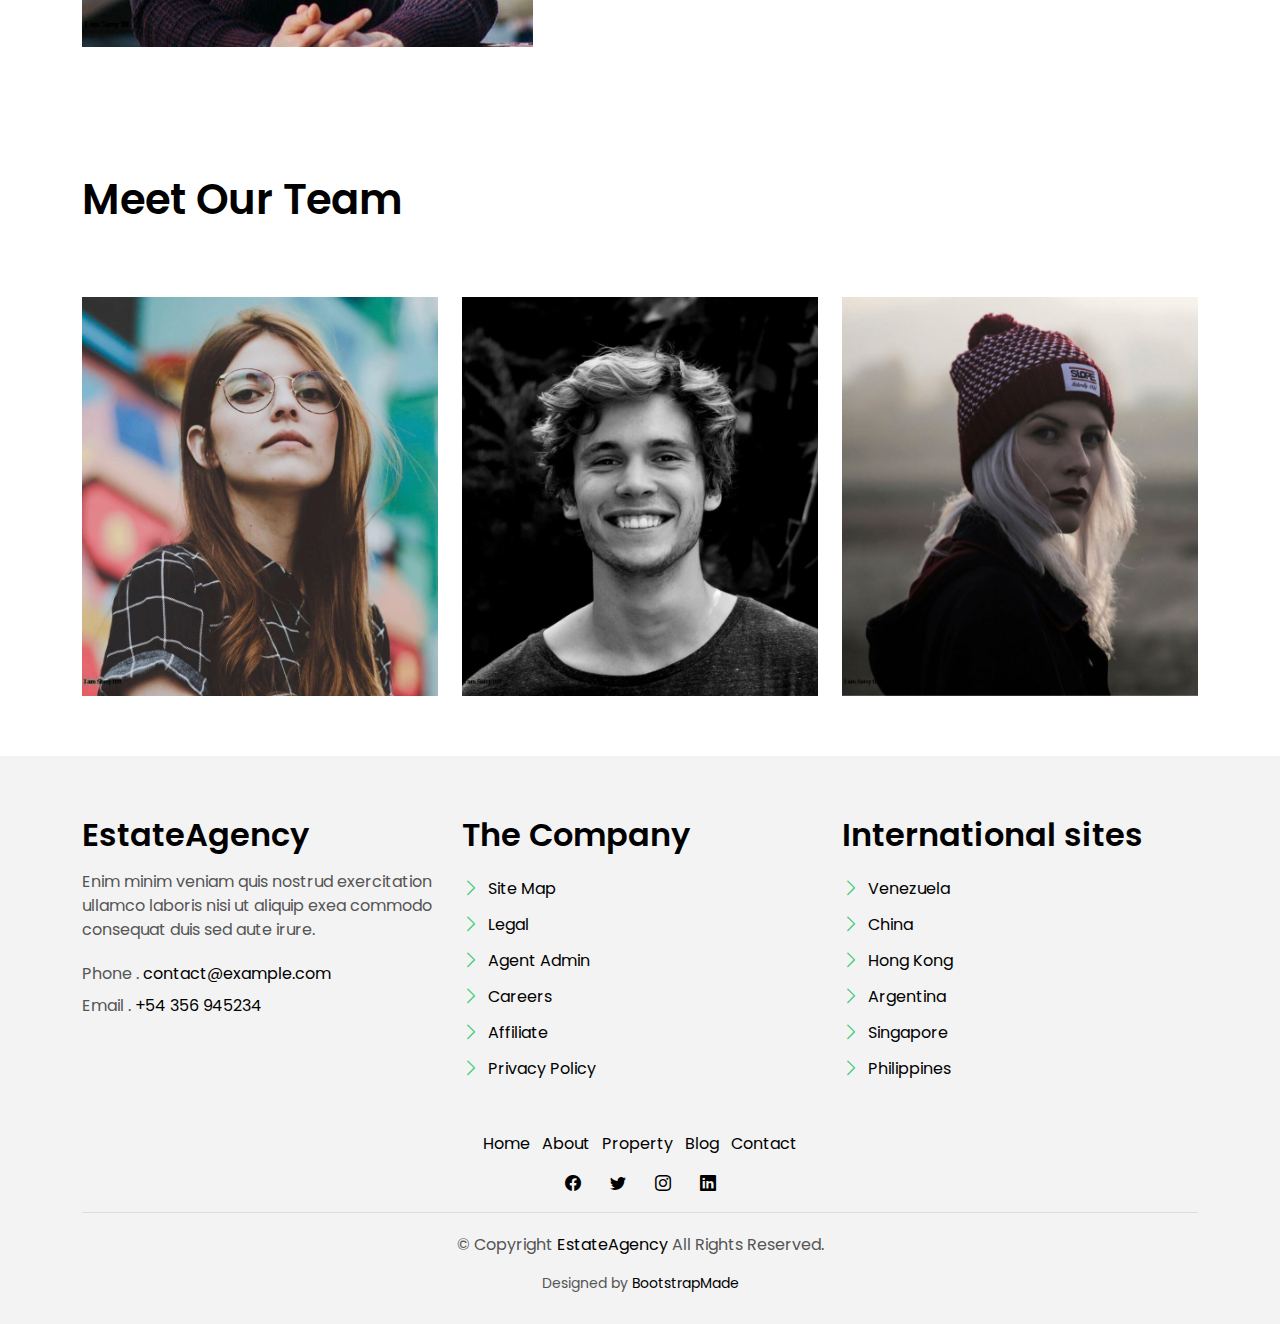
<file: static/about.html>
<!DOCTYPE html>
<html lang="en">

<head>
  <meta charset="utf-8">
  <meta content="width=device-width, initial-scale=1.0" name="viewport">

  <title>EstateAgency Bootstrap Template - About</title>
  <meta content="" name="description">
  <meta content="" name="keywords">

  <!-- Favicons -->
  <link href="assets/img/favicon.png" rel="icon">
  <link href="assets/img/apple-touch-icon.png" rel="apple-touch-icon">

  <!-- Google Fonts -->
  <link href="https://fonts.googleapis.com/css?family=Poppins:300,400,500,600,700" rel="stylesheet">

  <!-- Vendor CSS Files -->
  <link href="assets/vendor/animate.css/animate.min.css" rel="stylesheet">
  <link href="assets/vendor/bootstrap/css/bootstrap.min.css" rel="stylesheet">
  <link href="assets/vendor/bootstrap-icons/bootstrap-icons.css" rel="stylesheet">
  <link href="assets/vendor/swiper/swiper-bundle.min.css" rel="stylesheet">

  <!-- Template Main CSS File -->
  <link href="assets/css/style.css" rel="stylesheet">

  <!-- =======================================================
  * Template Name: EstateAgency - v4.10.0
  * Template URL: https://bootstrapmade.com/real-estate-agency-bootstrap-template/
  * Author: BootstrapMade.com
  * License: https://bootstrapmade.com/license/
  ======================================================== -->
</head>

<body>

  <!-- ======= Property Search Section ======= -->
  <div class="click-closed"></div>
  <!--/ Form Search Star /-->
  <div class="box-collapse">
    <div class="title-box-d">
      <h3 class="title-d">Search Property</h3>
    </div>
    <span class="close-box-collapse right-boxed bi bi-x"></span>
    <div class="box-collapse-wrap form">
      <form class="form-a">
        <div class="row">
          <div class="col-md-12 mb-2">
            <div class="form-group">
              <label class="pb-2" for="Type">Keyword</label>
              <input type="text" class="form-control form-control-lg form-control-a" placeholder="Keyword">
            </div>
          </div>
          <div class="col-md-6 mb-2">
            <div class="form-group mt-3">
              <label class="pb-2" for="Type">Type</label>
              <select class="form-control form-select form-control-a" id="Type">
                <option>All Type</option>
                <option>For Rent</option>
                <option>For Sale</option>
                <option>Open House</option>
              </select>
            </div>
          </div>
          <div class="col-md-6 mb-2">
            <div class="form-group mt-3">
              <label class="pb-2" for="city">City</label>
              <select class="form-control form-select form-control-a" id="city">
                <option>All City</option>
                <option>Alabama</option>
                <option>Arizona</option>
                <option>California</option>
                <option>Colorado</option>
              </select>
            </div>
          </div>
          <div class="col-md-6 mb-2">
            <div class="form-group mt-3">
              <label class="pb-2" for="bedrooms">Bedrooms</label>
              <select class="form-control form-select form-control-a" id="bedrooms">
                <option>Any</option>
                <option>01</option>
                <option>02</option>
                <option>03</option>
              </select>
            </div>
          </div>
          <div class="col-md-6 mb-2">
            <div class="form-group mt-3">
              <label class="pb-2" for="garages">Garages</label>
              <select class="form-control form-select form-control-a" id="garages">
                <option>Any</option>
                <option>01</option>
                <option>02</option>
                <option>03</option>
                <option>04</option>
              </select>
            </div>
          </div>
          <div class="col-md-6 mb-2">
            <div class="form-group mt-3">
              <label class="pb-2" for="bathrooms">Bathrooms</label>
              <select class="form-control form-select form-control-a" id="bathrooms">
                <option>Any</option>
                <option>01</option>
                <option>02</option>
                <option>03</option>
              </select>
            </div>
          </div>
          <div class="col-md-6 mb-2">
            <div class="form-group mt-3">
              <label class="pb-2" for="price">Min Price</label>
              <select class="form-control form-select form-control-a" id="price">
                <option>Unlimite</option>
                <option>$50,000</option>
                <option>$100,000</option>
                <option>$150,000</option>
                <option>$200,000</option>
              </select>
            </div>
          </div>
          <div class="col-md-12">
            <button type="submit" class="btn btn-b">Search Property</button>
          </div>
        </div>
      </form>
    </div>
  </div><!-- End Property Search Section -->>

  <!-- ======= Header/Navbar ======= -->
  <nav class="navbar navbar-default navbar-trans navbar-expand-lg fixed-top">
    <div class="container">
      <button class="navbar-toggler collapsed" type="button" data-bs-toggle="collapse" data-bs-target="#navbarDefault" aria-controls="navbarDefault" aria-expanded="false" aria-label="Toggle navigation">
        <span></span>
        <span></span>
        <span></span>
      </button>
      <a class="navbar-brand text-brand" href="index.html">Estate<span class="color-b">Agency</span></a>

      <div class="navbar-collapse collapse justify-content-center" id="navbarDefault">
        <ul class="navbar-nav">

          <li class="nav-item">
            <a class="nav-link " href="index.html">Home</a>
          </li>

          <li class="nav-item">
            <a class="nav-link active" href="about.html">About</a>
          </li>

          <li class="nav-item">
            <a class="nav-link " href="property-grid.html">Property</a>
          </li>

          <li class="nav-item">
            <a class="nav-link " href="blog-grid.html">Blog</a>
          </li>

          <li class="nav-item dropdown">
            <a class="nav-link dropdown-toggle" href="#" id="navbarDropdown" role="button" data-bs-toggle="dropdown" aria-haspopup="true" aria-expanded="false">Pages</a>
            <div class="dropdown-menu">
              <a class="dropdown-item " href="property-single.html">Property Single</a>
              <a class="dropdown-item " href="blog-single.html">Blog Single</a>
              <a class="dropdown-item " href="agents-grid.html">Agents Grid</a>
              <a class="dropdown-item " href="agent-single.html">Agent Single</a>
            </div>
          </li>
          <li class="nav-item">
            <a class="nav-link " href="contact.html">Contact</a>
          </li>
        </ul>
      </div>

      <button type="button" class="btn btn-b-n navbar-toggle-box navbar-toggle-box-collapse" data-bs-toggle="collapse" data-bs-target="#navbarTogglerDemo01">
        <i class="bi bi-search"></i>
      </button>

    </div>
  </nav><!-- End Header/Navbar -->

  <main id="main">

    <!-- ======= Intro Single ======= -->
    <section class="intro-single">
      <div class="container">
        <div class="row">
          <div class="col-md-12 col-lg-8">
            <div class="title-single-box">
              <h1 class="title-single">We Do Great Design For Creative Folks</h1>
            </div>
          </div>
          <div class="col-md-12 col-lg-4">
            <nav aria-label="breadcrumb" class="breadcrumb-box d-flex justify-content-lg-end">
              <ol class="breadcrumb">
                <li class="breadcrumb-item">
                  <a href="#">Home</a>
                </li>
                <li class="breadcrumb-item active" aria-current="page">
                  About
                </li>
              </ol>
            </nav>
          </div>
        </div>
      </div>
    </section><!-- End Intro Single-->

    <!-- ======= About Section ======= -->
    <section class="section-about">
      <div class="container">
        <div class="row">
          <div class="col-sm-12 position-relative">
            <div class="about-img-box">
              <img src="assets/img/slide-about-1.jpg" alt="" class="img-fluid">
            </div>
            <div class="sinse-box">
              <h3 class="sinse-title">EstateAgency
                <span></span>
                <br> Sinse 2017
              </h3>
              <p>Art & Creative</p>
            </div>
          </div>
          <div class="col-md-12 section-t8 position-relative">
            <div class="row">
              <div class="col-md-6 col-lg-5">
                <img src="assets/img/about-2.jpg" alt="" class="img-fluid">
              </div>
              <div class="col-lg-2  d-none d-lg-block position-relative">
                <div class="title-vertical d-flex justify-content-start">
                  <span>EstateAgency Exclusive Property</span>
                </div>
              </div>
              <div class="col-md-6 col-lg-5 section-md-t3">
                <div class="title-box-d">
                  <h3 class="title-d">Sed
                    <span class="color-d">porttitor</span> lectus
                    <br> nibh.
                  </h3>
                </div>
                <p class="color-text-a">
                  Mauris blandit aliquet elit, eget tincidunt nibh pulvinar a. Vivamus magna justo, lacinia eget
                  consectetur sed, convallis
                  at tellus. Praesent sapien massa, convallis a pellentesque nec, egestas non nisi. Vestibulum
                  ante ipsum primis in faucibus orci luctus et ultrices posuere cubilia Curae; Donec velit
                  neque, auctor sit amet aliquam vel, ullamcorper sit amet ligula.
                </p>
                <p class="color-text-a">
                  Sed porttitor lectus nibh. Vivamus magna justo, lacinia eget consectetur sed, convallis at tellus.
                  Mauris blandit aliquet
                  elit, eget tincidunt nibh pulvinar a. Vivamus magna justo, lacinia eget consectetur sed,
                  convallis at tellus.
                </p>
              </div>
            </div>
          </div>
        </div>
      </div>
    </section>

    <!-- =======Team Section ======= -->
    <section class="section-agents section-t8">
      <div class="container">
        <div class="row">
          <div class="col-md-12">
            <div class="title-wrap d-flex justify-content-between">
              <div class="title-box">
                <h2 class="title-a">Meet Our Team</h2>
              </div>
            </div>
          </div>
        </div>
        <div class="row">
          <div class="col-md-4">
            <div class="card-box-d">
              <div class="card-img-d">
                <img src="assets/img/agent-7.jpg" alt="" class="img-d img-fluid">
              </div>
              <div class="card-overlay card-overlay-hover">
                <div class="card-header-d">
                  <div class="card-title-d align-self-center">
                    <h3 class="title-d">
                      <a href="agent-single.html" class="link-two">Margaret Sotillo
                        <br> Escala</a>
                    </h3>
                  </div>
                </div>
                <div class="card-body-d">
                  <p class="content-d color-text-a">
                    Sed porttitor lectus nibh, Cras ultricies ligula sed magna dictum porta two.
                  </p>
                  <div class="info-agents color-a">
                    <p>
                      <strong>Phone: </strong> +54 356 945234
                    </p>
                    <p>
                      <strong>Email: </strong> agents@example.com
                    </p>
                  </div>
                </div>
                <div class="card-footer-d">
                  <div class="socials-footer d-flex justify-content-center">
                    <ul class="list-inline">
                      <li class="list-inline-item">
                        <a href="#" class="link-one">
                          <i class="bi bi-facebook" aria-hidden="true"></i>
                        </a>
                      </li>
                      <li class="list-inline-item">
                        <a href="#" class="link-one">
                          <i class="bi bi-twitter" aria-hidden="true"></i>
                        </a>
                      </li>
                      <li class="list-inline-item">
                        <a href="#" class="link-one">
                          <i class="bi bi-instagram" aria-hidden="true"></i>
                        </a>
                      </li>
                      <li class="list-inline-item">
                        <a href="#" class="link-one">
                          <i class="bi bi-linkedin" aria-hidden="true"></i>
                        </a>
                      </li>
                    </ul>
                  </div>
                </div>
              </div>
            </div>
          </div>
          <div class="col-md-4">
            <div class="card-box-d">
              <div class="card-img-d">
                <img src="assets/img/agent-6.jpg" alt="" class="img-d img-fluid">
              </div>
              <div class="card-overlay card-overlay-hover">
                <div class="card-header-d">
                  <div class="card-title-d align-self-center">
                    <h3 class="title-d">
                      <a href="agent-single.html" class="link-two">Stiven Spilver
                        <br> Darw</a>
                    </h3>
                  </div>
                </div>
                <div class="card-body-d">
                  <p class="content-d color-text-a">
                    Sed porttitor lectus nibh, Cras ultricies ligula sed magna dictum porta two.
                  </p>
                  <div class="info-agents color-a">
                    <p>
                      <strong>Phone: </strong> +54 356 945234
                    </p>
                    <p>
                      <strong>Email: </strong> agents@example.com
                    </p>
                  </div>
                </div>
                <div class="card-footer-d">
                  <div class="socials-footer d-flex justify-content-center">
                    <ul class="list-inline">
                      <li class="list-inline-item">
                        <a href="#" class="link-one">
                          <i class="bi bi-facebook" aria-hidden="true"></i>
                        </a>
                      </li>
                      <li class="list-inline-item">
                        <a href="#" class="link-one">
                          <i class="bi bi-twitter" aria-hidden="true"></i>
                        </a>
                      </li>
                      <li class="list-inline-item">
                        <a href="#" class="link-one">
                          <i class="bi bi-instagram" aria-hidden="true"></i>
                        </a>
                      </li>
                      <li class="list-inline-item">
                        <a href="#" class="link-one">
                          <i class="bi bi-linkedin" aria-hidden="true"></i>
                        </a>
                      </li>
                      <li class="list-inline-item">
                        <a href="#" class="link-one">
                          <i class="bi bi-dribbble" aria-hidden="true"></i>
                        </a>
                      </li>
                    </ul>
                  </div>
                </div>
              </div>
            </div>
          </div>
          <div class="col-md-4">
            <div class="card-box-d">
              <div class="card-img-d">
                <img src="assets/img/agent-5.jpg" alt="" class="img-d img-fluid">
              </div>
              <div class="card-overlay card-overlay-hover">
                <div class="card-header-d">
                  <div class="card-title-d align-self-center">
                    <h3 class="title-d">
                      <a href="agent-single.html" class="link-two">Emma Toledo
                        <br> Cascada</a>
                    </h3>
                  </div>
                </div>
                <div class="card-body-d">
                  <p class="content-d color-text-a">
                    Sed porttitor lectus nibh, Cras ultricies ligula sed magna dictum porta two.
                  </p>
                  <div class="info-agents color-a">
                    <p>
                      <strong>Phone: </strong> +54 356 945234
                    </p>
                    <p>
                      <strong>Email: </strong> agents@example.com
                    </p>
                  </div>
                </div>
                <div class="card-footer-d">
                  <div class="socials-footer d-flex justify-content-center">
                    <ul class="list-inline">
                      <li class="list-inline-item">
                        <a href="#" class="link-one">
                          <i class="bi bi-facebook" aria-hidden="true"></i>
                        </a>
                      </li>
                      <li class="list-inline-item">
                        <a href="#" class="link-one">
                          <i class="bi bi-twitter" aria-hidden="true"></i>
                        </a>
                      </li>
                      <li class="list-inline-item">
                        <a href="#" class="link-one">
                          <i class="bi bi-instagram" aria-hidden="true"></i>
                        </a>
                      </li>
                      <li class="list-inline-item">
                        <a href="#" class="link-one">
                          <i class="bi bi-linkedin" aria-hidden="true"></i>
                        </a>
                      </li>
                      <li class="list-inline-item">
                        <a href="#" class="link-one">
                          <i class="bi bi-dribbble" aria-hidden="true"></i>
                        </a>
                      </li>
                    </ul>
                  </div>
                </div>
              </div>
            </div>
          </div>
        </div>
      </div>
    </section><!-- End About Section-->

  </main><!-- End #main -->

  <!-- ======= Footer ======= -->
  <section class="section-footer">
    <div class="container">
      <div class="row">
        <div class="col-sm-12 col-md-4">
          <div class="widget-a">
            <div class="w-header-a">
              <h3 class="w-title-a text-brand">EstateAgency</h3>
            </div>
            <div class="w-body-a">
              <p class="w-text-a color-text-a">
                Enim minim veniam quis nostrud exercitation ullamco laboris nisi ut aliquip exea commodo consequat duis
                sed aute irure.
              </p>
            </div>
            <div class="w-footer-a">
              <ul class="list-unstyled">
                <li class="color-a">
                  <span class="color-text-a">Phone .</span> contact@example.com
                </li>
                <li class="color-a">
                  <span class="color-text-a">Email .</span> +54 356 945234
                </li>
              </ul>
            </div>
          </div>
        </div>
        <div class="col-sm-12 col-md-4 section-md-t3">
          <div class="widget-a">
            <div class="w-header-a">
              <h3 class="w-title-a text-brand">The Company</h3>
            </div>
            <div class="w-body-a">
              <div class="w-body-a">
                <ul class="list-unstyled">
                  <li class="item-list-a">
                    <i class="bi bi-chevron-right"></i> <a href="#">Site Map</a>
                  </li>
                  <li class="item-list-a">
                    <i class="bi bi-chevron-right"></i> <a href="#">Legal</a>
                  </li>
                  <li class="item-list-a">
                    <i class="bi bi-chevron-right"></i> <a href="#">Agent Admin</a>
                  </li>
                  <li class="item-list-a">
                    <i class="bi bi-chevron-right"></i> <a href="#">Careers</a>
                  </li>
                  <li class="item-list-a">
                    <i class="bi bi-chevron-right"></i> <a href="#">Affiliate</a>
                  </li>
                  <li class="item-list-a">
                    <i class="bi bi-chevron-right"></i> <a href="#">Privacy Policy</a>
                  </li>
                </ul>
              </div>
            </div>
          </div>
        </div>
        <div class="col-sm-12 col-md-4 section-md-t3">
          <div class="widget-a">
            <div class="w-header-a">
              <h3 class="w-title-a text-brand">International sites</h3>
            </div>
            <div class="w-body-a">
              <ul class="list-unstyled">
                <li class="item-list-a">
                  <i class="bi bi-chevron-right"></i> <a href="#">Venezuela</a>
                </li>
                <li class="item-list-a">
                  <i class="bi bi-chevron-right"></i> <a href="#">China</a>
                </li>
                <li class="item-list-a">
                  <i class="bi bi-chevron-right"></i> <a href="#">Hong Kong</a>
                </li>
                <li class="item-list-a">
                  <i class="bi bi-chevron-right"></i> <a href="#">Argentina</a>
                </li>
                <li class="item-list-a">
                  <i class="bi bi-chevron-right"></i> <a href="#">Singapore</a>
                </li>
                <li class="item-list-a">
                  <i class="bi bi-chevron-right"></i> <a href="#">Philippines</a>
                </li>
              </ul>
            </div>
          </div>
        </div>
      </div>
    </div>
  </section>
  <footer>
    <div class="container">
      <div class="row">
        <div class="col-md-12">
          <nav class="nav-footer">
            <ul class="list-inline">
              <li class="list-inline-item">
                <a href="#">Home</a>
              </li>
              <li class="list-inline-item">
                <a href="#">About</a>
              </li>
              <li class="list-inline-item">
                <a href="#">Property</a>
              </li>
              <li class="list-inline-item">
                <a href="#">Blog</a>
              </li>
              <li class="list-inline-item">
                <a href="#">Contact</a>
              </li>
            </ul>
          </nav>
          <div class="socials-a">
            <ul class="list-inline">
              <li class="list-inline-item">
                <a href="#">
                  <i class="bi bi-facebook" aria-hidden="true"></i>
                </a>
              </li>
              <li class="list-inline-item">
                <a href="#">
                  <i class="bi bi-twitter" aria-hidden="true"></i>
                </a>
              </li>
              <li class="list-inline-item">
                <a href="#">
                  <i class="bi bi-instagram" aria-hidden="true"></i>
                </a>
              </li>
              <li class="list-inline-item">
                <a href="#">
                  <i class="bi bi-linkedin" aria-hidden="true"></i>
                </a>
              </li>
            </ul>
          </div>
          <div class="copyright-footer">
            <p class="copyright color-text-a">
              &copy; Copyright
              <span class="color-a">EstateAgency</span> All Rights Reserved.
            </p>
          </div>
          <div class="credits">
            <!--
            All the links in the footer should remain intact.
            You can delete the links only if you purchased the pro version.
            Licensing information: https://bootstrapmade.com/license/
            Purchase the pro version with working PHP/AJAX contact form: https://bootstrapmade.com/buy/?theme=EstateAgency
          -->
            Designed by <a href="https://bootstrapmade.com/">BootstrapMade</a>
          </div>
        </div>
      </div>
    </div>
  </footer><!-- End  Footer -->

  <div id="preloader"></div>
  <a href="#" class="back-to-top d-flex align-items-center justify-content-center"><i class="bi bi-arrow-up-short"></i></a>

  <!-- Vendor JS Files -->
  <script src="assets/vendor/bootstrap/js/bootstrap.bundle.min.js"></script>
  <script src="assets/vendor/swiper/swiper-bundle.min.js"></script>
  <script src="assets/vendor/php-email-form/validate.js"></script>

  <!-- Template Main JS File -->
  <script src="assets/js/main.js"></script>

</body>

</html>
</file>
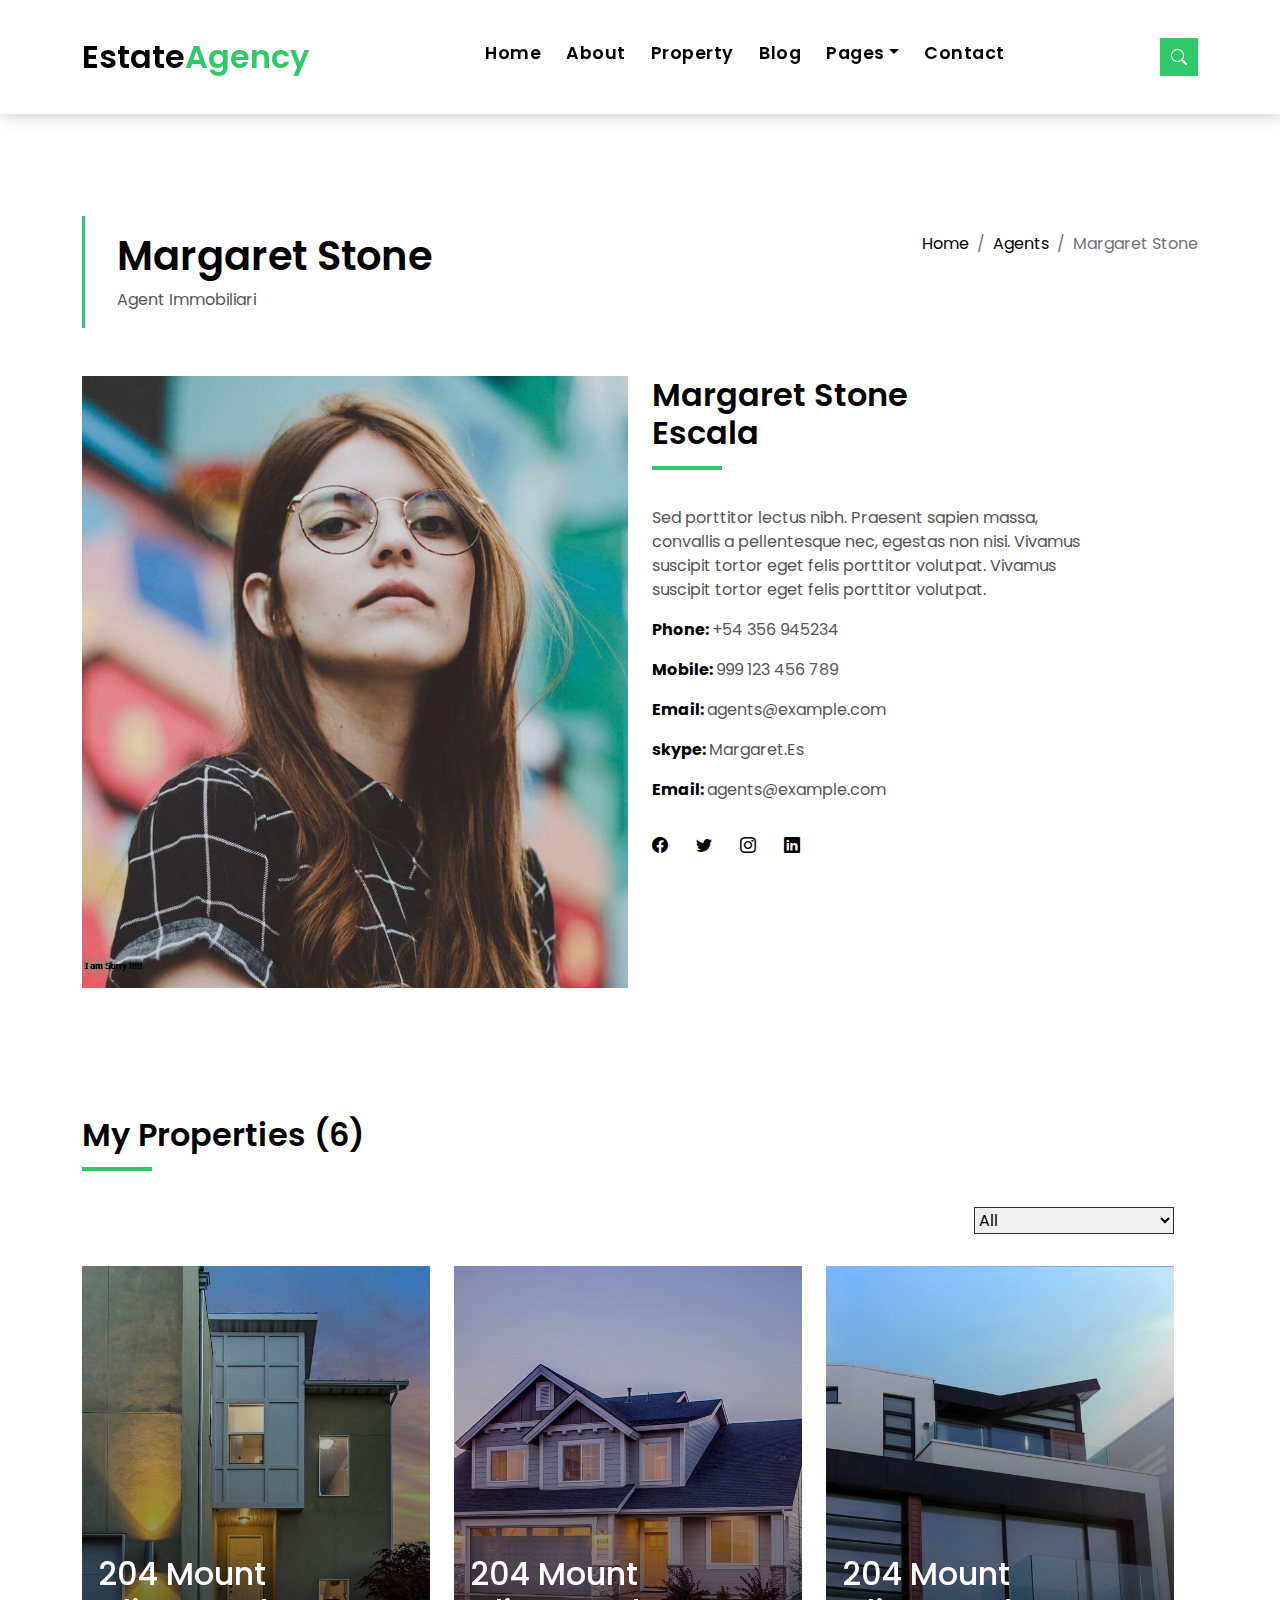
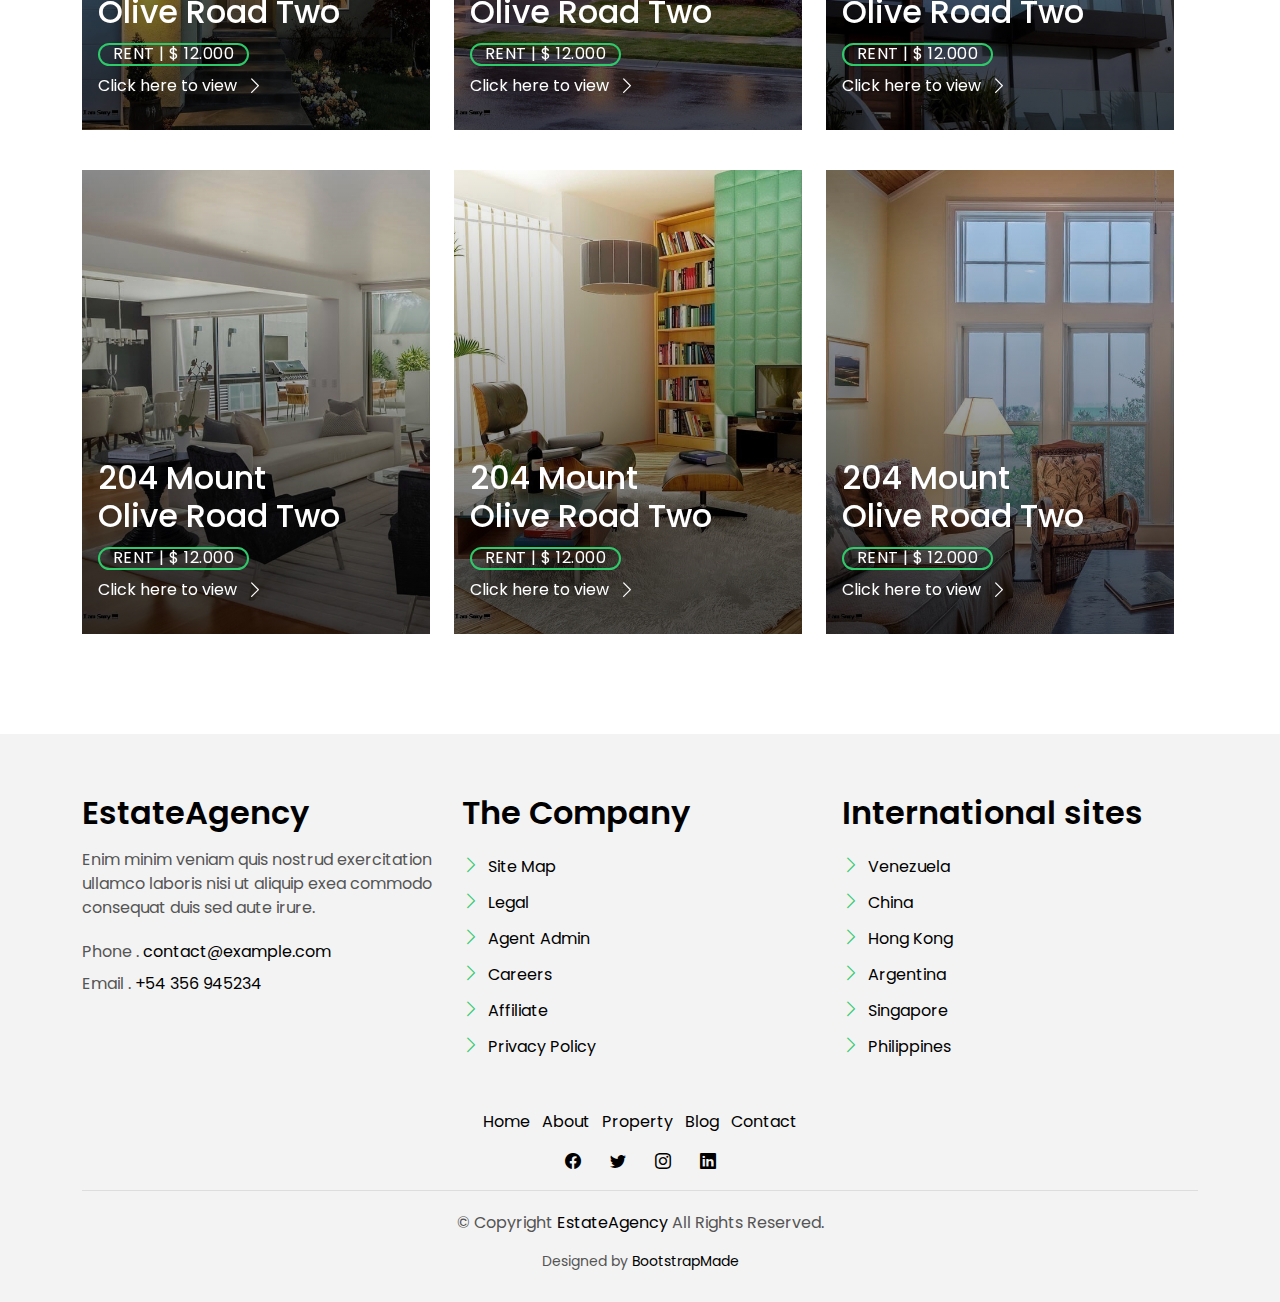
<file: static/agent-single.html>
<!DOCTYPE html>
<html lang="en">

<head>
  <meta charset="utf-8">
  <meta content="width=device-width, initial-scale=1.0" name="viewport">

  <title>EstateAgency Bootstrap Template - Agent Single</title>
  <meta content="" name="description">
  <meta content="" name="keywords">

  <!-- Favicons -->
  <link href="assets/img/favicon.png" rel="icon">
  <link href="assets/img/apple-touch-icon.png" rel="apple-touch-icon">

  <!-- Google Fonts -->
  <link href="https://fonts.googleapis.com/css?family=Poppins:300,400,500,600,700" rel="stylesheet">

  <!-- Vendor CSS Files -->
  <link href="assets/vendor/animate.css/animate.min.css" rel="stylesheet">
  <link href="assets/vendor/bootstrap/css/bootstrap.min.css" rel="stylesheet">
  <link href="assets/vendor/bootstrap-icons/bootstrap-icons.css" rel="stylesheet">
  <link href="assets/vendor/swiper/swiper-bundle.min.css" rel="stylesheet">

  <!-- Template Main CSS File -->
  <link href="assets/css/style.css" rel="stylesheet">

  <!-- =======================================================
  * Template Name: EstateAgency - v4.10.0
  * Template URL: https://bootstrapmade.com/real-estate-agency-bootstrap-template/
  * Author: BootstrapMade.com
  * License: https://bootstrapmade.com/license/
  ======================================================== -->
</head>

<body>

  <!-- ======= Property Search Section ======= -->
  <div class="click-closed"></div>
  <!--/ Form Search Star /-->
  <div class="box-collapse">
    <div class="title-box-d">
      <h3 class="title-d">Search Property</h3>
    </div>
    <span class="close-box-collapse right-boxed bi bi-x"></span>
    <div class="box-collapse-wrap form">
      <form class="form-a">
        <div class="row">
          <div class="col-md-12 mb-2">
            <div class="form-group">
              <label class="pb-2" for="Type">Keyword</label>
              <input type="text" class="form-control form-control-lg form-control-a" placeholder="Keyword">
            </div>
          </div>
          <div class="col-md-6 mb-2">
            <div class="form-group mt-3">
              <label class="pb-2" for="Type">Type</label>
              <select class="form-control form-select form-control-a" id="Type">
                <option>All Type</option>
                <option>For Rent</option>
                <option>For Sale</option>
                <option>Open House</option>
              </select>
            </div>
          </div>
          <div class="col-md-6 mb-2">
            <div class="form-group mt-3">
              <label class="pb-2" for="city">City</label>
              <select class="form-control form-select form-control-a" id="city">
                <option>All City</option>
                <option>Alabama</option>
                <option>Arizona</option>
                <option>California</option>
                <option>Colorado</option>
              </select>
            </div>
          </div>
          <div class="col-md-6 mb-2">
            <div class="form-group mt-3">
              <label class="pb-2" for="bedrooms">Bedrooms</label>
              <select class="form-control form-select form-control-a" id="bedrooms">
                <option>Any</option>
                <option>01</option>
                <option>02</option>
                <option>03</option>
              </select>
            </div>
          </div>
          <div class="col-md-6 mb-2">
            <div class="form-group mt-3">
              <label class="pb-2" for="garages">Garages</label>
              <select class="form-control form-select form-control-a" id="garages">
                <option>Any</option>
                <option>01</option>
                <option>02</option>
                <option>03</option>
                <option>04</option>
              </select>
            </div>
          </div>
          <div class="col-md-6 mb-2">
            <div class="form-group mt-3">
              <label class="pb-2" for="bathrooms">Bathrooms</label>
              <select class="form-control form-select form-control-a" id="bathrooms">
                <option>Any</option>
                <option>01</option>
                <option>02</option>
                <option>03</option>
              </select>
            </div>
          </div>
          <div class="col-md-6 mb-2">
            <div class="form-group mt-3">
              <label class="pb-2" for="price">Min Price</label>
              <select class="form-control form-select form-control-a" id="price">
                <option>Unlimite</option>
                <option>$50,000</option>
                <option>$100,000</option>
                <option>$150,000</option>
                <option>$200,000</option>
              </select>
            </div>
          </div>
          <div class="col-md-12">
            <button type="submit" class="btn btn-b">Search Property</button>
          </div>
        </div>
      </form>
    </div>
  </div><!-- End Property Search Section -->>

  <!-- ======= Header/Navbar ======= -->
  <nav class="navbar navbar-default navbar-trans navbar-expand-lg fixed-top">
    <div class="container">
      <button class="navbar-toggler collapsed" type="button" data-bs-toggle="collapse" data-bs-target="#navbarDefault" aria-controls="navbarDefault" aria-expanded="false" aria-label="Toggle navigation">
        <span></span>
        <span></span>
        <span></span>
      </button>
      <a class="navbar-brand text-brand" href="index.html">Estate<span class="color-b">Agency</span></a>

      <div class="navbar-collapse collapse justify-content-center" id="navbarDefault">
        <ul class="navbar-nav">

          <li class="nav-item">
            <a class="nav-link " href="index.html">Home</a>
          </li>

          <li class="nav-item">
            <a class="nav-link " href="about.html">About</a>
          </li>

          <li class="nav-item">
            <a class="nav-link " href="property-grid.html">Property</a>
          </li>

          <li class="nav-item">
            <a class="nav-link " href="blog-grid.html">Blog</a>
          </li>

          <li class="nav-item dropdown">
            <a class="nav-link dropdown-toggle" href="#" id="navbarDropdown" role="button" data-bs-toggle="dropdown" aria-haspopup="true" aria-expanded="false">Pages</a>
            <div class="dropdown-menu">
              <a class="dropdown-item " href="property-single.html">Property Single</a>
              <a class="dropdown-item " href="blog-single.html">Blog Single</a>
              <a class="dropdown-item " href="agents-grid.html">Agents Grid</a>
              <a class="dropdown-item active" href="agent-single.html">Agent Single</a>
            </div>
          </li>
          <li class="nav-item">
            <a class="nav-link " href="contact.html">Contact</a>
          </li>
        </ul>
      </div>

      <button type="button" class="btn btn-b-n navbar-toggle-box navbar-toggle-box-collapse" data-bs-toggle="collapse" data-bs-target="#navbarTogglerDemo01">
        <i class="bi bi-search"></i>
      </button>

    </div>
  </nav><!-- End Header/Navbar -->

  <main id="main">

    <!-- ======= Intro Single ======= -->
    <section class="intro-single">
      <div class="container">
        <div class="row">
          <div class="col-md-12 col-lg-8">
            <div class="title-single-box">
              <h1 class="title-single">Margaret Stone</h1>
              <span class="color-text-a">Agent Immobiliari</span>
            </div>
          </div>
          <div class="col-md-12 col-lg-4">
            <nav aria-label="breadcrumb" class="breadcrumb-box d-flex justify-content-lg-end">
              <ol class="breadcrumb">
                <li class="breadcrumb-item">
                  <a href="#">Home</a>
                </li>
                <li class="breadcrumb-item">
                  <a href="#">Agents</a>
                </li>
                <li class="breadcrumb-item active" aria-current="page">
                  Margaret Stone
                </li>
              </ol>
            </nav>
          </div>
        </div>
      </div>
    </section><!-- End Intro Single -->

    <!-- ======= Agent Single ======= -->
    <section class="agent-single">
      <div class="container">
        <div class="row">
          <div class="col-sm-12">
            <div class="row">
              <div class="col-md-6">
                <div class="agent-avatar-box">
                  <img src="assets/img/agent-7.jpg" alt="" class="agent-avatar img-fluid">
                </div>
              </div>
              <div class="col-md-5 section-md-t3">
                <div class="agent-info-box">
                  <div class="agent-title">
                    <div class="title-box-d">
                      <h3 class="title-d">Margaret Stone
                        <br> Escala
                      </h3>
                    </div>
                  </div>
                  <div class="agent-content mb-3">
                    <p class="content-d color-text-a">
                      Sed porttitor lectus nibh. Praesent sapien massa, convallis a pellentesque nec, egestas non nisi.
                      Vivamus suscipit tortor
                      eget felis porttitor volutpat. Vivamus suscipit tortor eget felis porttitor volutpat.
                    </p>
                    <div class="info-agents color-a">
                      <p>
                        <strong>Phone: </strong>
                        <span class="color-text-a"> +54 356 945234 </span>
                      </p>
                      <p>
                        <strong>Mobile: </strong>
                        <span class="color-text-a"> 999 123 456 789</span>
                      </p>
                      <p>
                        <strong>Email: </strong>
                        <span class="color-text-a"> agents@example.com</span>
                      </p>
                      <p>
                        <strong>skype: </strong>
                        <span class="color-text-a"> Margaret.Es</span>
                      </p>
                      <p>
                        <strong>Email: </strong>
                        <span class="color-text-a"> agents@example.com</span>
                      </p>
                    </div>
                  </div>
                  <div class="socials-footer">
                    <ul class="list-inline">
                      <li class="list-inline-item">
                        <a href="#" class="link-one">
                          <i class="bi bi-facebook" aria-hidden="true"></i>
                        </a>
                      </li>
                      <li class="list-inline-item">
                        <a href="#" class="link-one">
                          <i class="bi bi-twitter" aria-hidden="true"></i>
                        </a>
                      </li>
                      <li class="list-inline-item">
                        <a href="#" class="link-one">
                          <i class="bi bi-instagram" aria-hidden="true"></i>
                        </a>
                      </li>
                      <li class="list-inline-item">
                        <a href="#" class="link-one">
                          <i class="bi bi-linkedin" aria-hidden="true"></i>
                        </a>
                      </li>
                    </ul>
                  </div>
                </div>
              </div>
            </div>
          </div>
          <div class="col-md-12 section-t8">
            <div class="title-box-d">
              <h3 class="title-d">My Properties (6)</h3>
            </div>
          </div>
          <div class="row property-grid grid">
            <div class="col-sm-12">
              <div class="grid-option">
                <form>
                  <select class="custom-select">
                    <option selected>All</option>
                    <option value="1">New to Old</option>
                    <option value="2">For Rent</option>
                    <option value="3">For Sale</option>
                  </select>
                </form>
              </div>
            </div>
            <div class="col-md-4">
              <div class="card-box-a card-shadow">
                <div class="img-box-a">
                  <img src="assets/img/property-1.jpg" alt="" class="img-a img-fluid">
                </div>
                <div class="card-overlay">
                  <div class="card-overlay-a-content">
                    <div class="card-header-a">
                      <h2 class="card-title-a">
                        <a href="#">204 Mount
                          <br /> Olive Road Two</a>
                      </h2>
                    </div>
                    <div class="card-body-a">
                      <div class="price-box d-flex">
                        <span class="price-a">rent | $ 12.000</span>
                      </div>
                      <a href="#" class="link-a">Click here to view
                        <span class="bi bi-chevron-right"></span>
                      </a>
                    </div>
                    <div class="card-footer-a">
                      <ul class="card-info d-flex justify-content-around">
                        <li>
                          <h4 class="card-info-title">Area</h4>
                          <span>340m
                            <sup>2</sup>
                          </span>
                        </li>
                        <li>
                          <h4 class="card-info-title">Beds</h4>
                          <span>2</span>
                        </li>
                        <li>
                          <h4 class="card-info-title">Baths</h4>
                          <span>4</span>
                        </li>
                        <li>
                          <h4 class="card-info-title">Garages</h4>
                          <span>1</span>
                        </li>
                      </ul>
                    </div>
                  </div>
                </div>
              </div>
            </div>
            <div class="col-md-4">
              <div class="card-box-a card-shadow">
                <div class="img-box-a">
                  <img src="assets/img/property-3.jpg" alt="" class="img-a img-fluid">
                </div>
                <div class="card-overlay">
                  <div class="card-overlay-a-content">
                    <div class="card-header-a">
                      <h2 class="card-title-a">
                        <a href="#">204 Mount
                          <br /> Olive Road Two</a>
                      </h2>
                    </div>
                    <div class="card-body-a">
                      <div class="price-box d-flex">
                        <span class="price-a">rent | $ 12.000</span>
                      </div>
                      <a href="#" class="link-a">Click here to view
                        <span class="bi bi-chevron-right"></span>
                      </a>
                    </div>
                    <div class="card-footer-a">
                      <ul class="card-info d-flex justify-content-around">
                        <li>
                          <h4 class="card-info-title">Area</h4>
                          <span>340m
                            <sup>2</sup>
                          </span>
                        </li>
                        <li>
                          <h4 class="card-info-title">Beds</h4>
                          <span>2</span>
                        </li>
                        <li>
                          <h4 class="card-info-title">Baths</h4>
                          <span>4</span>
                        </li>
                        <li>
                          <h4 class="card-info-title">Garages</h4>
                          <span>1</span>
                        </li>
                      </ul>
                    </div>
                  </div>
                </div>
              </div>
            </div>
            <div class="col-md-4">
              <div class="card-box-a card-shadow">
                <div class="img-box-a">
                  <img src="assets/img/property-6.jpg" alt="" class="img-a img-fluid">
                </div>
                <div class="card-overlay">
                  <div class="card-overlay-a-content">
                    <div class="card-header-a">
                      <h2 class="card-title-a">
                        <a href="#">204 Mount
                          <br /> Olive Road Two</a>
                      </h2>
                    </div>
                    <div class="card-body-a">
                      <div class="price-box d-flex">
                        <span class="price-a">rent | $ 12.000</span>
                      </div>
                      <a href="#" class="link-a">Click here to view
                        <span class="bi bi-chevron-right"></span>
                      </a>
                    </div>
                    <div class="card-footer-a">
                      <ul class="card-info d-flex justify-content-around">
                        <li>
                          <h4 class="card-info-title">Area</h4>
                          <span>340m
                            <sup>2</sup>
                          </span>
                        </li>
                        <li>
                          <h4 class="card-info-title">Beds</h4>
                          <span>2</span>
                        </li>
                        <li>
                          <h4 class="card-info-title">Baths</h4>
                          <span>4</span>
                        </li>
                        <li>
                          <h4 class="card-info-title">Garages</h4>
                          <span>1</span>
                        </li>
                      </ul>
                    </div>
                  </div>
                </div>
              </div>
            </div>
            <div class="col-md-4">
              <div class="card-box-a card-shadow">
                <div class="img-box-a">
                  <img src="assets/img/property-7.jpg" alt="" class="img-a img-fluid">
                </div>
                <div class="card-overlay">
                  <div class="card-overlay-a-content">
                    <div class="card-header-a">
                      <h2 class="card-title-a">
                        <a href="#">204 Mount
                          <br /> Olive Road Two</a>
                      </h2>
                    </div>
                    <div class="card-body-a">
                      <div class="price-box d-flex">
                        <span class="price-a">rent | $ 12.000</span>
                      </div>
                      <a href="#" class="link-a">Click here to view
                        <span class="bi bi-chevron-right"></span>
                      </a>
                    </div>
                    <div class="card-footer-a">
                      <ul class="card-info d-flex justify-content-around">
                        <li>
                          <h4 class="card-info-title">Area</h4>
                          <span>340m
                            <sup>2</sup>
                          </span>
                        </li>
                        <li>
                          <h4 class="card-info-title">Beds</h4>
                          <span>2</span>
                        </li>
                        <li>
                          <h4 class="card-info-title">Baths</h4>
                          <span>4</span>
                        </li>
                        <li>
                          <h4 class="card-info-title">Garages</h4>
                          <span>1</span>
                        </li>
                      </ul>
                    </div>
                  </div>
                </div>
              </div>
            </div>
            <div class="col-md-4">
              <div class="card-box-a card-shadow">
                <div class="img-box-a">
                  <img src="assets/img/property-8.jpg" alt="" class="img-a img-fluid">
                </div>
                <div class="card-overlay">
                  <div class="card-overlay-a-content">
                    <div class="card-header-a">
                      <h2 class="card-title-a">
                        <a href="#">204 Mount
                          <br /> Olive Road Two</a>
                      </h2>
                    </div>
                    <div class="card-body-a">
                      <div class="price-box d-flex">
                        <span class="price-a">rent | $ 12.000</span>
                      </div>
                      <a href="#" class="link-a">Click here to view
                        <span class="bi bi-chevron-right"></span>
                      </a>
                    </div>
                    <div class="card-footer-a">
                      <ul class="card-info d-flex justify-content-around">
                        <li>
                          <h4 class="card-info-title">Area</h4>
                          <span>340m
                            <sup>2</sup>
                          </span>
                        </li>
                        <li>
                          <h4 class="card-info-title">Beds</h4>
                          <span>2</span>
                        </li>
                        <li>
                          <h4 class="card-info-title">Baths</h4>
                          <span>4</span>
                        </li>
                        <li>
                          <h4 class="card-info-title">Garages</h4>
                          <span>1</span>
                        </li>
                      </ul>
                    </div>
                  </div>
                </div>
              </div>
            </div>
            <div class="col-md-4">
              <div class="card-box-a card-shadow">
                <div class="img-box-a">
                  <img src="assets/img/property-10.jpg" alt="" class="img-a img-fluid">
                </div>
                <div class="card-overlay">
                  <div class="card-overlay-a-content">
                    <div class="card-header-a">
                      <h2 class="card-title-a">
                        <a href="#">204 Mount
                          <br /> Olive Road Two</a>
                      </h2>
                    </div>
                    <div class="card-body-a">
                      <div class="price-box d-flex">
                        <span class="price-a">rent | $ 12.000</span>
                      </div>
                      <a href="#" class="link-a">Click here to view
                        <span class="bi bi-chevron-right"></span>
                      </a>
                    </div>
                    <div class="card-footer-a">
                      <ul class="card-info d-flex justify-content-around">
                        <li>
                          <h4 class="card-info-title">Area</h4>
                          <span>340m
                            <sup>2</sup>
                          </span>
                        </li>
                        <li>
                          <h4 class="card-info-title">Beds</h4>
                          <span>2</span>
                        </li>
                        <li>
                          <h4 class="card-info-title">Baths</h4>
                          <span>4</span>
                        </li>
                        <li>
                          <h4 class="card-info-title">Garages</h4>
                          <span>1</span>
                        </li>
                      </ul>
                    </div>
                  </div>
                </div>
              </div>
            </div>
          </div>
        </div>
      </div>
    </section><!-- End Agent Single -->

  </main><!-- End #main -->

  <!-- ======= Footer ======= -->
  <section class="section-footer">
    <div class="container">
      <div class="row">
        <div class="col-sm-12 col-md-4">
          <div class="widget-a">
            <div class="w-header-a">
              <h3 class="w-title-a text-brand">EstateAgency</h3>
            </div>
            <div class="w-body-a">
              <p class="w-text-a color-text-a">
                Enim minim veniam quis nostrud exercitation ullamco laboris nisi ut aliquip exea commodo consequat duis
                sed aute irure.
              </p>
            </div>
            <div class="w-footer-a">
              <ul class="list-unstyled">
                <li class="color-a">
                  <span class="color-text-a">Phone .</span> contact@example.com
                </li>
                <li class="color-a">
                  <span class="color-text-a">Email .</span> +54 356 945234
                </li>
              </ul>
            </div>
          </div>
        </div>
        <div class="col-sm-12 col-md-4 section-md-t3">
          <div class="widget-a">
            <div class="w-header-a">
              <h3 class="w-title-a text-brand">The Company</h3>
            </div>
            <div class="w-body-a">
              <div class="w-body-a">
                <ul class="list-unstyled">
                  <li class="item-list-a">
                    <i class="bi bi-chevron-right"></i> <a href="#">Site Map</a>
                  </li>
                  <li class="item-list-a">
                    <i class="bi bi-chevron-right"></i> <a href="#">Legal</a>
                  </li>
                  <li class="item-list-a">
                    <i class="bi bi-chevron-right"></i> <a href="#">Agent Admin</a>
                  </li>
                  <li class="item-list-a">
                    <i class="bi bi-chevron-right"></i> <a href="#">Careers</a>
                  </li>
                  <li class="item-list-a">
                    <i class="bi bi-chevron-right"></i> <a href="#">Affiliate</a>
                  </li>
                  <li class="item-list-a">
                    <i class="bi bi-chevron-right"></i> <a href="#">Privacy Policy</a>
                  </li>
                </ul>
              </div>
            </div>
          </div>
        </div>
        <div class="col-sm-12 col-md-4 section-md-t3">
          <div class="widget-a">
            <div class="w-header-a">
              <h3 class="w-title-a text-brand">International sites</h3>
            </div>
            <div class="w-body-a">
              <ul class="list-unstyled">
                <li class="item-list-a">
                  <i class="bi bi-chevron-right"></i> <a href="#">Venezuela</a>
                </li>
                <li class="item-list-a">
                  <i class="bi bi-chevron-right"></i> <a href="#">China</a>
                </li>
                <li class="item-list-a">
                  <i class="bi bi-chevron-right"></i> <a href="#">Hong Kong</a>
                </li>
                <li class="item-list-a">
                  <i class="bi bi-chevron-right"></i> <a href="#">Argentina</a>
                </li>
                <li class="item-list-a">
                  <i class="bi bi-chevron-right"></i> <a href="#">Singapore</a>
                </li>
                <li class="item-list-a">
                  <i class="bi bi-chevron-right"></i> <a href="#">Philippines</a>
                </li>
              </ul>
            </div>
          </div>
        </div>
      </div>
    </div>
  </section>
  <footer>
    <div class="container">
      <div class="row">
        <div class="col-md-12">
          <nav class="nav-footer">
            <ul class="list-inline">
              <li class="list-inline-item">
                <a href="#">Home</a>
              </li>
              <li class="list-inline-item">
                <a href="#">About</a>
              </li>
              <li class="list-inline-item">
                <a href="#">Property</a>
              </li>
              <li class="list-inline-item">
                <a href="#">Blog</a>
              </li>
              <li class="list-inline-item">
                <a href="#">Contact</a>
              </li>
            </ul>
          </nav>
          <div class="socials-a">
            <ul class="list-inline">
              <li class="list-inline-item">
                <a href="#">
                  <i class="bi bi-facebook" aria-hidden="true"></i>
                </a>
              </li>
              <li class="list-inline-item">
                <a href="#">
                  <i class="bi bi-twitter" aria-hidden="true"></i>
                </a>
              </li>
              <li class="list-inline-item">
                <a href="#">
                  <i class="bi bi-instagram" aria-hidden="true"></i>
                </a>
              </li>
              <li class="list-inline-item">
                <a href="#">
                  <i class="bi bi-linkedin" aria-hidden="true"></i>
                </a>
              </li>
            </ul>
          </div>
          <div class="copyright-footer">
            <p class="copyright color-text-a">
              &copy; Copyright
              <span class="color-a">EstateAgency</span> All Rights Reserved.
            </p>
          </div>
          <div class="credits">
            <!--
            All the links in the footer should remain intact.
            You can delete the links only if you purchased the pro version.
            Licensing information: https://bootstrapmade.com/license/
            Purchase the pro version with working PHP/AJAX contact form: https://bootstrapmade.com/buy/?theme=EstateAgency
          -->
            Designed by <a href="https://bootstrapmade.com/">BootstrapMade</a>
          </div>
        </div>
      </div>
    </div>
  </footer><!-- End  Footer -->

  <div id="preloader"></div>
  <a href="#" class="back-to-top d-flex align-items-center justify-content-center"><i class="bi bi-arrow-up-short"></i></a>

  <!-- Vendor JS Files -->
  <script src="assets/vendor/bootstrap/js/bootstrap.bundle.min.js"></script>
  <script src="assets/vendor/swiper/swiper-bundle.min.js"></script>
  <script src="assets/vendor/php-email-form/validate.js"></script>

  <!-- Template Main JS File -->
  <script src="assets/js/main.js"></script>

</body>

</html>
</file>
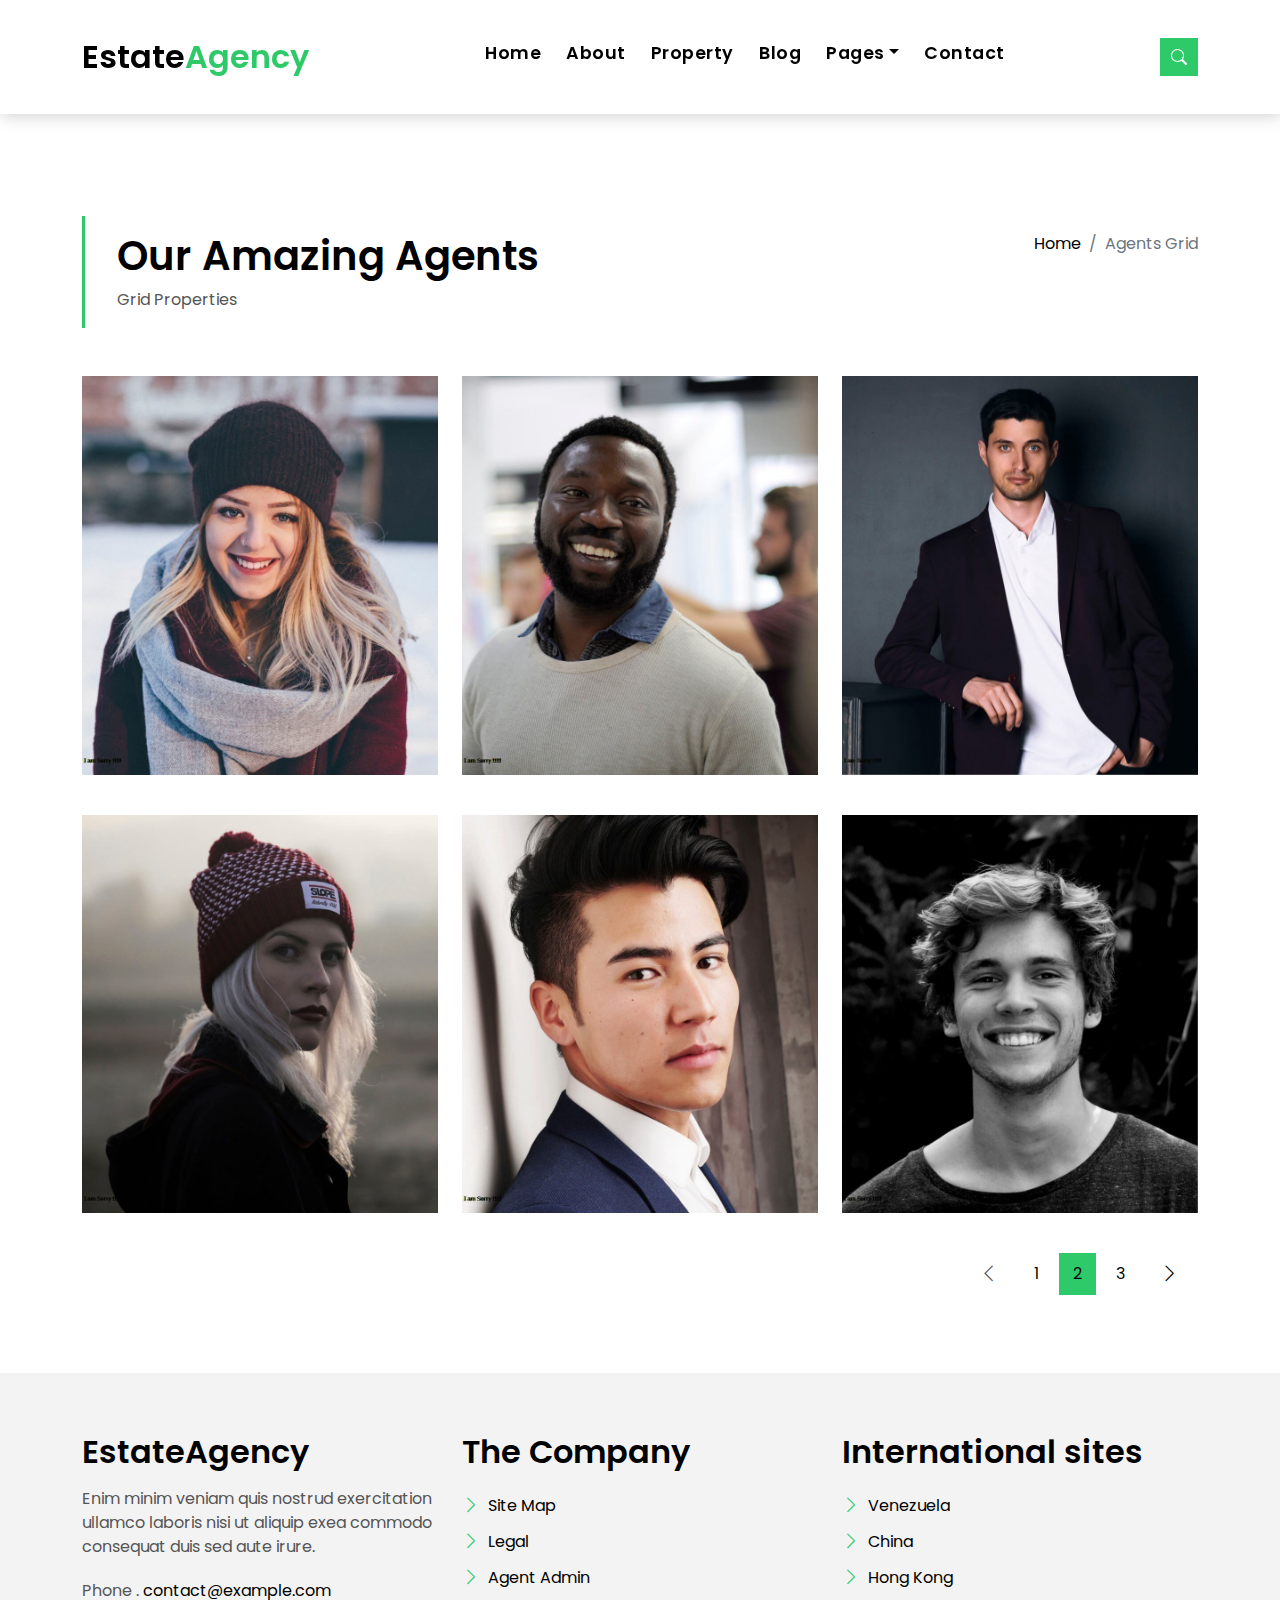
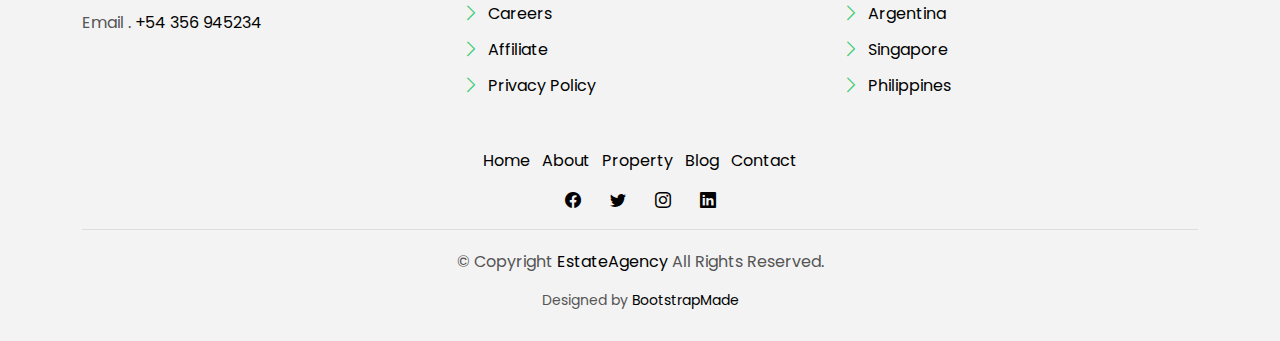
<file: static/agents-grid.html>
<!DOCTYPE html>
<html lang="en">

<head>
  <meta charset="utf-8">
  <meta content="width=device-width, initial-scale=1.0" name="viewport">

  <title>EstateAgency Bootstrap Template - Index</title>
  <meta content="" name="description">
  <meta content="" name="keywords">

  <!-- Favicons -->
  <link href="assets/img/favicon.png" rel="icon">
  <link href="assets/img/apple-touch-icon.png" rel="apple-touch-icon">

  <!-- Google Fonts -->
  <link href="https://fonts.googleapis.com/css?family=Poppins:300,400,500,600,700" rel="stylesheet">

  <!-- Vendor CSS Files -->
  <link href="assets/vendor/animate.css/animate.min.css" rel="stylesheet">
  <link href="assets/vendor/bootstrap/css/bootstrap.min.css" rel="stylesheet">
  <link href="assets/vendor/bootstrap-icons/bootstrap-icons.css" rel="stylesheet">
  <link href="assets/vendor/swiper/swiper-bundle.min.css" rel="stylesheet">

  <!-- Template Main CSS File -->
  <link href="assets/css/style.css" rel="stylesheet">

  <!-- =======================================================
  * Template Name: EstateAgency - v4.10.0
  * Template URL: https://bootstrapmade.com/real-estate-agency-bootstrap-template/
  * Author: BootstrapMade.com
  * License: https://bootstrapmade.com/license/
  ======================================================== -->
</head>

<body>

  <!-- ======= Property Search Section ======= -->
  <div class="click-closed"></div>
  <!--/ Form Search Star /-->
  <div class="box-collapse">
    <div class="title-box-d">
      <h3 class="title-d">Search Property</h3>
    </div>
    <span class="close-box-collapse right-boxed bi bi-x"></span>
    <div class="box-collapse-wrap form">
      <form class="form-a">
        <div class="row">
          <div class="col-md-12 mb-2">
            <div class="form-group">
              <label class="pb-2" for="Type">Keyword</label>
              <input type="text" class="form-control form-control-lg form-control-a" placeholder="Keyword">
            </div>
          </div>
          <div class="col-md-6 mb-2">
            <div class="form-group mt-3">
              <label class="pb-2" for="Type">Type</label>
              <select class="form-control form-select form-control-a" id="Type">
                <option>All Type</option>
                <option>For Rent</option>
                <option>For Sale</option>
                <option>Open House</option>
              </select>
            </div>
          </div>
          <div class="col-md-6 mb-2">
            <div class="form-group mt-3">
              <label class="pb-2" for="city">City</label>
              <select class="form-control form-select form-control-a" id="city">
                <option>All City</option>
                <option>Alabama</option>
                <option>Arizona</option>
                <option>California</option>
                <option>Colorado</option>
              </select>
            </div>
          </div>
          <div class="col-md-6 mb-2">
            <div class="form-group mt-3">
              <label class="pb-2" for="bedrooms">Bedrooms</label>
              <select class="form-control form-select form-control-a" id="bedrooms">
                <option>Any</option>
                <option>01</option>
                <option>02</option>
                <option>03</option>
              </select>
            </div>
          </div>
          <div class="col-md-6 mb-2">
            <div class="form-group mt-3">
              <label class="pb-2" for="garages">Garages</label>
              <select class="form-control form-select form-control-a" id="garages">
                <option>Any</option>
                <option>01</option>
                <option>02</option>
                <option>03</option>
                <option>04</option>
              </select>
            </div>
          </div>
          <div class="col-md-6 mb-2">
            <div class="form-group mt-3">
              <label class="pb-2" for="bathrooms">Bathrooms</label>
              <select class="form-control form-select form-control-a" id="bathrooms">
                <option>Any</option>
                <option>01</option>
                <option>02</option>
                <option>03</option>
              </select>
            </div>
          </div>
          <div class="col-md-6 mb-2">
            <div class="form-group mt-3">
              <label class="pb-2" for="price">Min Price</label>
              <select class="form-control form-select form-control-a" id="price">
                <option>Unlimite</option>
                <option>$50,000</option>
                <option>$100,000</option>
                <option>$150,000</option>
                <option>$200,000</option>
              </select>
            </div>
          </div>
          <div class="col-md-12">
            <button type="submit" class="btn btn-b">Search Property</button>
          </div>
        </div>
      </form>
    </div>
  </div><!-- End Property Search Section -->>

  <!-- ======= Header/Navbar ======= -->
  <nav class="navbar navbar-default navbar-trans navbar-expand-lg fixed-top">
    <div class="container">
      <button class="navbar-toggler collapsed" type="button" data-bs-toggle="collapse" data-bs-target="#navbarDefault" aria-controls="navbarDefault" aria-expanded="false" aria-label="Toggle navigation">
        <span></span>
        <span></span>
        <span></span>
      </button>
      <a class="navbar-brand text-brand" href="index.html">Estate<span class="color-b">Agency</span></a>

      <div class="navbar-collapse collapse justify-content-center" id="navbarDefault">
        <ul class="navbar-nav">

          <li class="nav-item">
            <a class="nav-link " href="index.html">Home</a>
          </li>

          <li class="nav-item">
            <a class="nav-link " href="about.html">About</a>
          </li>

          <li class="nav-item">
            <a class="nav-link " href="property-grid.html">Property</a>
          </li>

          <li class="nav-item">
            <a class="nav-link " href="blog-grid.html">Blog</a>
          </li>

          <li class="nav-item dropdown">
            <a class="nav-link dropdown-toggle" href="#" id="navbarDropdown" role="button" data-bs-toggle="dropdown" aria-haspopup="true" aria-expanded="false">Pages</a>
            <div class="dropdown-menu">
              <a class="dropdown-item " href="property-single.html">Property Single</a>
              <a class="dropdown-item " href="blog-single.html">Blog Single</a>
              <a class="dropdown-item active" href="agents-grid.html">Agents Grid</a>
              <a class="dropdown-item " href="agent-single.html">Agent Single</a>
            </div>
          </li>
          <li class="nav-item">
            <a class="nav-link " href="contact.html">Contact</a>
          </li>
        </ul>
      </div>

      <button type="button" class="btn btn-b-n navbar-toggle-box navbar-toggle-box-collapse" data-bs-toggle="collapse" data-bs-target="#navbarTogglerDemo01">
        <i class="bi bi-search"></i>
      </button>

    </div>
  </nav><!-- End Header/Navbar -->

  <main id="main">
    <!-- =======Intro Single ======= -->
    <section class="intro-single">
      <div class="container">
        <div class="row">
          <div class="col-md-12 col-lg-8">
            <div class="title-single-box">
              <h1 class="title-single">Our Amazing Agents</h1>
              <span class="color-text-a">Grid Properties</span>
            </div>
          </div>
          <div class="col-md-12 col-lg-4">
            <nav aria-label="breadcrumb" class="breadcrumb-box d-flex justify-content-lg-end">
              <ol class="breadcrumb">
                <li class="breadcrumb-item">
                  <a href="#">Home</a>
                </li>
                <li class="breadcrumb-item active" aria-current="page">
                  Agents Grid
                </li>
              </ol>
            </nav>
          </div>
        </div>
      </div>
    </section><!-- End Intro Single-->

    <!-- ======= Agents Grid ======= -->
    <section class="agents-grid grid">
      <div class="container">
        <div class="row">
          <div class="col-md-4">
            <div class="card-box-d">
              <div class="card-img-d">
                <img src="assets/img/agent-4.jpg" alt="" class="img-d img-fluid">
              </div>
              <div class="card-overlay card-overlay-hover">
                <div class="card-header-d">
                  <div class="card-title-d align-self-center">
                    <h3 class="title-d">
                      <a href="#" class="link-two">Margaret Sotillo
                        <br> Escala</a>
                    </h3>
                  </div>
                </div>
                <div class="card-body-d">
                  <p class="content-d color-text-a">
                    Sed porttitor lectus nibh, Cras ultricies ligula sed magna dictum porta two.
                  </p>
                  <div class="info-agents color-a">
                    <p>
                      <strong>Phone: </strong> +54 356 945234
                    </p>
                    <p>
                      <strong>Email: </strong> agents@example.com
                    </p>
                  </div>
                </div>
                <div class="card-footer-d">
                  <div class="socials-footer d-flex justify-content-center">
                    <ul class="list-inline">
                      <li class="list-inline-item">
                        <a href="#" class="link-one">
                          <i class="bi bi-facebook" aria-hidden="true"></i>
                        </a>
                      </li>
                      <li class="list-inline-item">
                        <a href="#" class="link-one">
                          <i class="bi bi-twitter" aria-hidden="true"></i>
                        </a>
                      </li>
                      <li class="list-inline-item">
                        <a href="#" class="link-one">
                          <i class="bi bi-instagram" aria-hidden="true"></i>
                        </a>
                      </li>
                      <li class="list-inline-item">
                        <a href="#" class="link-one">
                          <i class="bi bi-linkedin" aria-hidden="true"></i>
                        </a>
                      </li>
                    </ul>
                  </div>
                </div>
              </div>
            </div>
          </div>
          <div class="col-md-4">
            <div class="card-box-d">
              <div class="card-img-d">
                <img src="assets/img/agent-2.jpg" alt="" class="img-d img-fluid">
              </div>
              <div class="card-overlay card-overlay-hover">
                <div class="card-header-d">
                  <div class="card-title-d align-self-center">
                    <h3 class="title-d">
                      <a href="#" class="link-two">Margaret Sotillo
                        <br> Escala</a>
                    </h3>
                  </div>
                </div>
                <div class="card-body-d">
                  <p class="content-d color-text-a">
                    Sed porttitor lectus nibh, Cras ultricies ligula sed magna dictum porta two.
                  </p>
                  <div class="info-agents color-a">
                    <p>
                      <strong>Phone: </strong> +54 356 945234
                    </p>
                    <p>
                      <strong>Email: </strong> agents@example.com
                    </p>
                  </div>
                </div>
                <div class="card-footer-d">
                  <div class="socials-footer d-flex justify-content-center">
                    <ul class="list-inline">
                      <li class="list-inline-item">
                        <a href="#" class="link-one">
                          <i class="bi bi-facebook" aria-hidden="true"></i>
                        </a>
                      </li>
                      <li class="list-inline-item">
                        <a href="#" class="link-one">
                          <i class="bi bi-twitter" aria-hidden="true"></i>
                        </a>
                      </li>
                      <li class="list-inline-item">
                        <a href="#" class="link-one">
                          <i class="bi bi-instagram" aria-hidden="true"></i>
                        </a>
                      </li>
                      <li class="list-inline-item">
                        <a href="#" class="link-one">
                          <i class="bi bi-linkedin" aria-hidden="true"></i>
                        </a>
                      </li>
                    </ul>
                  </div>
                </div>
              </div>
            </div>
          </div>
          <div class="col-md-4">
            <div class="card-box-d">
              <div class="card-img-d">
                <img src="assets/img/agent-3.jpg" alt="" class="img-d img-fluid">
              </div>
              <div class="card-overlay card-overlay-hover">
                <div class="card-header-d">
                  <div class="card-title-d align-self-center">
                    <h3 class="title-d">
                      <a href="#" class="link-two">Margaret Sotillo
                        <br> Escala</a>
                    </h3>
                  </div>
                </div>
                <div class="card-body-d">
                  <p class="content-d color-text-a">
                    Sed porttitor lectus nibh, Cras ultricies ligula sed magna dictum porta two.
                  </p>
                  <div class="info-agents color-a">
                    <p>
                      <strong>Phone: </strong> +54 356 945234
                    </p>
                    <p>
                      <strong>Email: </strong> agents@example.com
                    </p>
                  </div>
                </div>
                <div class="card-footer-d">
                  <div class="socials-footer d-flex justify-content-center">
                    <ul class="list-inline">
                      <li class="list-inline-item">
                        <a href="#" class="link-one">
                          <i class="bi bi-facebook" aria-hidden="true"></i>
                        </a>
                      </li>
                      <li class="list-inline-item">
                        <a href="#" class="link-one">
                          <i class="bi bi-twitter" aria-hidden="true"></i>
                        </a>
                      </li>
                      <li class="list-inline-item">
                        <a href="#" class="link-one">
                          <i class="bi bi-instagram" aria-hidden="true"></i>
                        </a>
                      </li>
                      <li class="list-inline-item">
                        <a href="#" class="link-one">
                          <i class="bi bi-linkedin" aria-hidden="true"></i>
                        </a>
                      </li>
                    </ul>
                  </div>
                </div>
              </div>
            </div>
          </div>
          <div class="col-md-4">
            <div class="card-box-d">
              <div class="card-img-d">
                <img src="assets/img/agent-5.jpg" alt="" class="img-d img-fluid">
              </div>
              <div class="card-overlay card-overlay-hover">
                <div class="card-header-d">
                  <div class="card-title-d align-self-center">
                    <h3 class="title-d">
                      <a href="#" class="link-two">Margaret Sotillo
                        <br> Escala</a>
                    </h3>
                  </div>
                </div>
                <div class="card-body-d">
                  <p class="content-d color-text-a">
                    Sed porttitor lectus nibh, Cras ultricies ligula sed magna dictum porta two.
                  </p>
                  <div class="info-agents color-a">
                    <p>
                      <strong>Phone: </strong> +54 356 945234
                    </p>
                    <p>
                      <strong>Email: </strong> agents@example.com
                    </p>
                  </div>
                </div>
                <div class="card-footer-d">
                  <div class="socials-footer d-flex justify-content-center">
                    <ul class="list-inline">
                      <li class="list-inline-item">
                        <a href="#" class="link-one">
                          <i class="bi bi-facebook" aria-hidden="true"></i>
                        </a>
                      </li>
                      <li class="list-inline-item">
                        <a href="#" class="link-one">
                          <i class="bi bi-twitter" aria-hidden="true"></i>
                        </a>
                      </li>
                      <li class="list-inline-item">
                        <a href="#" class="link-one">
                          <i class="bi bi-instagram" aria-hidden="true"></i>
                        </a>
                      </li>
                      <li class="list-inline-item">
                        <a href="#" class="link-one">
                          <i class="bi bi-linkedin" aria-hidden="true"></i>
                        </a>
                      </li>
                    </ul>
                  </div>
                </div>
              </div>
            </div>
          </div>
          <div class="col-md-4">
            <div class="card-box-d">
              <div class="card-img-d">
                <img src="assets/img/agent-1.jpg" alt="" class="img-d img-fluid">
              </div>
              <div class="card-overlay card-overlay-hover">
                <div class="card-header-d">
                  <div class="card-title-d align-self-center">
                    <h3 class="title-d">
                      <a href="#" class="link-two">Margaret Sotillo
                        <br> Escala</a>
                    </h3>
                  </div>
                </div>
                <div class="card-body-d">
                  <p class="content-d color-text-a">
                    Sed porttitor lectus nibh, Cras ultricies ligula sed magna dictum porta two.
                  </p>
                  <div class="info-agents color-a">
                    <p>
                      <strong>Phone: </strong> +54 356 945234
                    </p>
                    <p>
                      <strong>Email: </strong> agents@example.com
                    </p>
                  </div>
                </div>
                <div class="card-footer-d">
                  <div class="socials-footer d-flex justify-content-center">
                    <ul class="list-inline">
                      <li class="list-inline-item">
                        <a href="#" class="link-one">
                          <i class="bi bi-facebook" aria-hidden="true"></i>
                        </a>
                      </li>
                      <li class="list-inline-item">
                        <a href="#" class="link-one">
                          <i class="bi bi-twitter" aria-hidden="true"></i>
                        </a>
                      </li>
                      <li class="list-inline-item">
                        <a href="#" class="link-one">
                          <i class="bi bi-instagram" aria-hidden="true"></i>
                        </a>
                      </li>
                      <li class="list-inline-item">
                        <a href="#" class="link-one">
                          <i class="bi bi-linkedin" aria-hidden="true"></i>
                        </a>
                      </li>
                    </ul>
                  </div>
                </div>
              </div>
            </div>
          </div>
          <div class="col-md-4">
            <div class="card-box-d">
              <div class="card-img-d">
                <img src="assets/img/agent-6.jpg" alt="" class="img-d img-fluid">
              </div>
              <div class="card-overlay card-overlay-hover">
                <div class="card-header-d">
                  <div class="card-title-d align-self-center">
                    <h3 class="title-d">
                      <a href="#" class="link-two">Margaret Sotillo
                        <br> Escala</a>
                    </h3>
                  </div>
                </div>
                <div class="card-body-d">
                  <p class="content-d color-text-a">
                    Sed porttitor lectus nibh, Cras ultricies ligula sed magna dictum porta two.
                  </p>
                  <div class="info-agents color-a">
                    <p>
                      <strong>Phone: </strong> +54 356 945234
                    </p>
                    <p>
                      <strong>Email: </strong> agents@example.com
                    </p>
                  </div>
                </div>
                <div class="card-footer-d">
                  <div class="socials-footer d-flex justify-content-center">
                    <ul class="list-inline">
                      <li class="list-inline-item">
                        <a href="#" class="link-one">
                          <i class="bi bi-facebook" aria-hidden="true"></i>
                        </a>
                      </li>
                      <li class="list-inline-item">
                        <a href="#" class="link-one">
                          <i class="bi bi-twitter" aria-hidden="true"></i>
                        </a>
                      </li>
                      <li class="list-inline-item">
                        <a href="#" class="link-one">
                          <i class="bi bi-instagram" aria-hidden="true"></i>
                        </a>
                      </li>
                      <li class="list-inline-item">
                        <a href="#" class="link-one">
                          <i class="bi bi-linkedin" aria-hidden="true"></i>
                        </a>
                      </li>
                    </ul>
                  </div>
                </div>
              </div>
            </div>
          </div>
        </div>
        <div class="row">
          <div class="col-sm-12">
            <nav class="pagination-a">
              <ul class="pagination justify-content-end">
                <li class="page-item disabled">
                  <a class="page-link" href="#" tabindex="-1">
                    <span class="bi bi-chevron-left"></span>
                  </a>
                </li>
                <li class="page-item">
                  <a class="page-link" href="#">1</a>
                </li>
                <li class="page-item active">
                  <a class="page-link" href="#">2</a>
                </li>
                <li class="page-item">
                  <a class="page-link" href="#">3</a>
                </li>
                <li class="page-item next">
                  <a class="page-link" href="#">
                    <span class="bi bi-chevron-right"></span>
                  </a>
                </li>
              </ul>
            </nav>
          </div>
        </div>
      </div>
    </section><!-- End Agents Grid-->

  </main><!-- End #main -->

  <!-- ======= Footer ======= -->
  <section class="section-footer">
    <div class="container">
      <div class="row">
        <div class="col-sm-12 col-md-4">
          <div class="widget-a">
            <div class="w-header-a">
              <h3 class="w-title-a text-brand">EstateAgency</h3>
            </div>
            <div class="w-body-a">
              <p class="w-text-a color-text-a">
                Enim minim veniam quis nostrud exercitation ullamco laboris nisi ut aliquip exea commodo consequat duis
                sed aute irure.
              </p>
            </div>
            <div class="w-footer-a">
              <ul class="list-unstyled">
                <li class="color-a">
                  <span class="color-text-a">Phone .</span> contact@example.com
                </li>
                <li class="color-a">
                  <span class="color-text-a">Email .</span> +54 356 945234
                </li>
              </ul>
            </div>
          </div>
        </div>
        <div class="col-sm-12 col-md-4 section-md-t3">
          <div class="widget-a">
            <div class="w-header-a">
              <h3 class="w-title-a text-brand">The Company</h3>
            </div>
            <div class="w-body-a">
              <div class="w-body-a">
                <ul class="list-unstyled">
                  <li class="item-list-a">
                    <i class="bi bi-chevron-right"></i> <a href="#">Site Map</a>
                  </li>
                  <li class="item-list-a">
                    <i class="bi bi-chevron-right"></i> <a href="#">Legal</a>
                  </li>
                  <li class="item-list-a">
                    <i class="bi bi-chevron-right"></i> <a href="#">Agent Admin</a>
                  </li>
                  <li class="item-list-a">
                    <i class="bi bi-chevron-right"></i> <a href="#">Careers</a>
                  </li>
                  <li class="item-list-a">
                    <i class="bi bi-chevron-right"></i> <a href="#">Affiliate</a>
                  </li>
                  <li class="item-list-a">
                    <i class="bi bi-chevron-right"></i> <a href="#">Privacy Policy</a>
                  </li>
                </ul>
              </div>
            </div>
          </div>
        </div>
        <div class="col-sm-12 col-md-4 section-md-t3">
          <div class="widget-a">
            <div class="w-header-a">
              <h3 class="w-title-a text-brand">International sites</h3>
            </div>
            <div class="w-body-a">
              <ul class="list-unstyled">
                <li class="item-list-a">
                  <i class="bi bi-chevron-right"></i> <a href="#">Venezuela</a>
                </li>
                <li class="item-list-a">
                  <i class="bi bi-chevron-right"></i> <a href="#">China</a>
                </li>
                <li class="item-list-a">
                  <i class="bi bi-chevron-right"></i> <a href="#">Hong Kong</a>
                </li>
                <li class="item-list-a">
                  <i class="bi bi-chevron-right"></i> <a href="#">Argentina</a>
                </li>
                <li class="item-list-a">
                  <i class="bi bi-chevron-right"></i> <a href="#">Singapore</a>
                </li>
                <li class="item-list-a">
                  <i class="bi bi-chevron-right"></i> <a href="#">Philippines</a>
                </li>
              </ul>
            </div>
          </div>
        </div>
      </div>
    </div>
  </section>
  <footer>
    <div class="container">
      <div class="row">
        <div class="col-md-12">
          <nav class="nav-footer">
            <ul class="list-inline">
              <li class="list-inline-item">
                <a href="#">Home</a>
              </li>
              <li class="list-inline-item">
                <a href="#">About</a>
              </li>
              <li class="list-inline-item">
                <a href="#">Property</a>
              </li>
              <li class="list-inline-item">
                <a href="#">Blog</a>
              </li>
              <li class="list-inline-item">
                <a href="#">Contact</a>
              </li>
            </ul>
          </nav>
          <div class="socials-a">
            <ul class="list-inline">
              <li class="list-inline-item">
                <a href="#">
                  <i class="bi bi-facebook" aria-hidden="true"></i>
                </a>
              </li>
              <li class="list-inline-item">
                <a href="#">
                  <i class="bi bi-twitter" aria-hidden="true"></i>
                </a>
              </li>
              <li class="list-inline-item">
                <a href="#">
                  <i class="bi bi-instagram" aria-hidden="true"></i>
                </a>
              </li>
              <li class="list-inline-item">
                <a href="#">
                  <i class="bi bi-linkedin" aria-hidden="true"></i>
                </a>
              </li>
            </ul>
          </div>
          <div class="copyright-footer">
            <p class="copyright color-text-a">
              &copy; Copyright
              <span class="color-a">EstateAgency</span> All Rights Reserved.
            </p>
          </div>
          <div class="credits">
            <!--
            All the links in the footer should remain intact.
            You can delete the links only if you purchased the pro version.
            Licensing information: https://bootstrapmade.com/license/
            Purchase the pro version with working PHP/AJAX contact form: https://bootstrapmade.com/buy/?theme=EstateAgency
          -->
            Designed by <a href="https://bootstrapmade.com/">BootstrapMade</a>
          </div>
        </div>
      </div>
    </div>
  </footer><!-- End  Footer -->

  <div id="preloader"></div>
  <a href="#" class="back-to-top d-flex align-items-center justify-content-center"><i class="bi bi-arrow-up-short"></i></a>

  <!-- Vendor JS Files -->
  <script src="assets/vendor/bootstrap/js/bootstrap.bundle.min.js"></script>
  <script src="assets/vendor/swiper/swiper-bundle.min.js"></script>
  <script src="assets/vendor/php-email-form/validate.js"></script>

  <!-- Template Main JS File -->
  <script src="assets/js/main.js"></script>

</body>

</html>
</file>
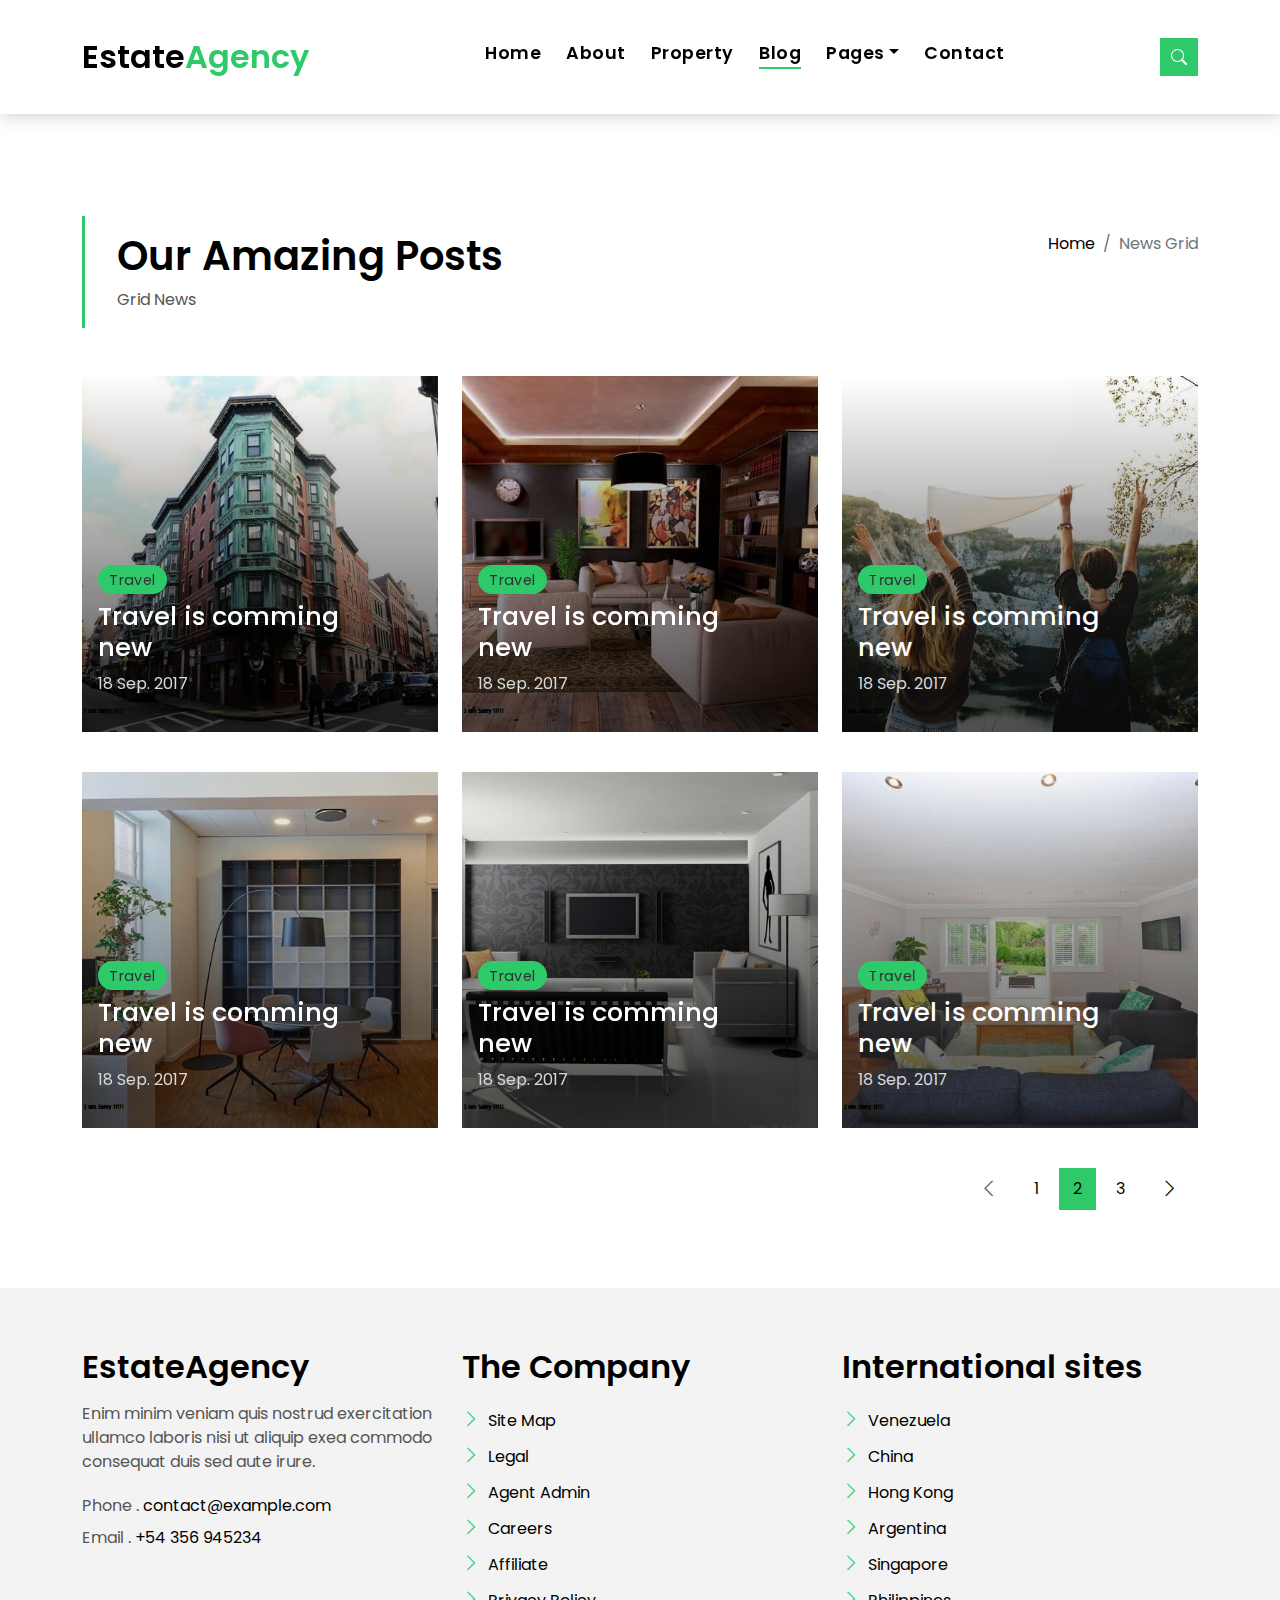
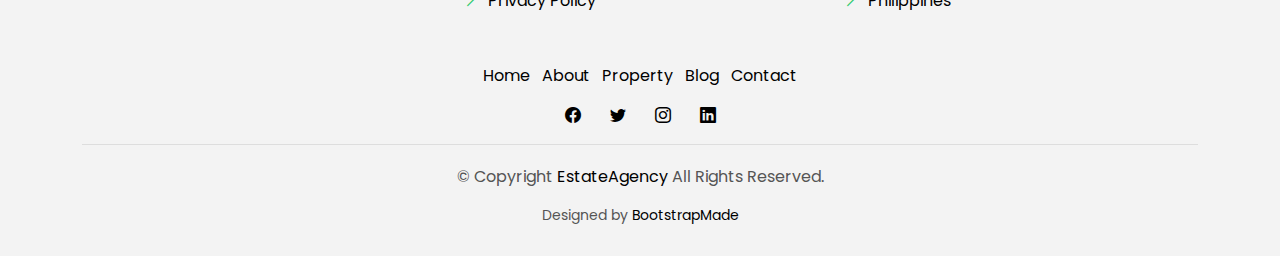
<file: static/blog-grid.html>
<!DOCTYPE html>
<html lang="en">

<head>
  <meta charset="utf-8">
  <meta content="width=device-width, initial-scale=1.0" name="viewport">

  <title>EstateAgency Bootstrap Template - Index</title>
  <meta content="" name="description">
  <meta content="" name="keywords">

  <!-- Favicons -->
  <link href="assets/img/favicon.png" rel="icon">
  <link href="assets/img/apple-touch-icon.png" rel="apple-touch-icon">

  <!-- Google Fonts -->
  <link href="https://fonts.googleapis.com/css?family=Poppins:300,400,500,600,700" rel="stylesheet">

  <!-- Vendor CSS Files -->
  <link href="assets/vendor/animate.css/animate.min.css" rel="stylesheet">
  <link href="assets/vendor/bootstrap/css/bootstrap.min.css" rel="stylesheet">
  <link href="assets/vendor/bootstrap-icons/bootstrap-icons.css" rel="stylesheet">
  <link href="assets/vendor/swiper/swiper-bundle.min.css" rel="stylesheet">

  <!-- Template Main CSS File -->
  <link href="assets/css/style.css" rel="stylesheet">

  <!-- =======================================================
  * Template Name: EstateAgency - v4.10.0
  * Template URL: https://bootstrapmade.com/real-estate-agency-bootstrap-template/
  * Author: BootstrapMade.com
  * License: https://bootstrapmade.com/license/
  ======================================================== -->
</head>

<body>

  <!-- ======= Property Search Section ======= -->
  <div class="click-closed"></div>
  <!--/ Form Search Star /-->
  <div class="box-collapse">
    <div class="title-box-d">
      <h3 class="title-d">Search Property</h3>
    </div>
    <span class="close-box-collapse right-boxed bi bi-x"></span>
    <div class="box-collapse-wrap form">
      <form class="form-a">
        <div class="row">
          <div class="col-md-12 mb-2">
            <div class="form-group">
              <label class="pb-2" for="Type">Keyword</label>
              <input type="text" class="form-control form-control-lg form-control-a" placeholder="Keyword">
            </div>
          </div>
          <div class="col-md-6 mb-2">
            <div class="form-group mt-3">
              <label class="pb-2" for="Type">Type</label>
              <select class="form-control form-select form-control-a" id="Type">
                <option>All Type</option>
                <option>For Rent</option>
                <option>For Sale</option>
                <option>Open House</option>
              </select>
            </div>
          </div>
          <div class="col-md-6 mb-2">
            <div class="form-group mt-3">
              <label class="pb-2" for="city">City</label>
              <select class="form-control form-select form-control-a" id="city">
                <option>All City</option>
                <option>Alabama</option>
                <option>Arizona</option>
                <option>California</option>
                <option>Colorado</option>
              </select>
            </div>
          </div>
          <div class="col-md-6 mb-2">
            <div class="form-group mt-3">
              <label class="pb-2" for="bedrooms">Bedrooms</label>
              <select class="form-control form-select form-control-a" id="bedrooms">
                <option>Any</option>
                <option>01</option>
                <option>02</option>
                <option>03</option>
              </select>
            </div>
          </div>
          <div class="col-md-6 mb-2">
            <div class="form-group mt-3">
              <label class="pb-2" for="garages">Garages</label>
              <select class="form-control form-select form-control-a" id="garages">
                <option>Any</option>
                <option>01</option>
                <option>02</option>
                <option>03</option>
                <option>04</option>
              </select>
            </div>
          </div>
          <div class="col-md-6 mb-2">
            <div class="form-group mt-3">
              <label class="pb-2" for="bathrooms">Bathrooms</label>
              <select class="form-control form-select form-control-a" id="bathrooms">
                <option>Any</option>
                <option>01</option>
                <option>02</option>
                <option>03</option>
              </select>
            </div>
          </div>
          <div class="col-md-6 mb-2">
            <div class="form-group mt-3">
              <label class="pb-2" for="price">Min Price</label>
              <select class="form-control form-select form-control-a" id="price">
                <option>Unlimite</option>
                <option>$50,000</option>
                <option>$100,000</option>
                <option>$150,000</option>
                <option>$200,000</option>
              </select>
            </div>
          </div>
          <div class="col-md-12">
            <button type="submit" class="btn btn-b">Search Property</button>
          </div>
        </div>
      </form>
    </div>
  </div><!-- End Property Search Section -->>

  <!-- ======= Header/Navbar ======= -->
  <nav class="navbar navbar-default navbar-trans navbar-expand-lg fixed-top">
    <div class="container">
      <button class="navbar-toggler collapsed" type="button" data-bs-toggle="collapse" data-bs-target="#navbarDefault" aria-controls="navbarDefault" aria-expanded="false" aria-label="Toggle navigation">
        <span></span>
        <span></span>
        <span></span>
      </button>
      <a class="navbar-brand text-brand" href="index.html">Estate<span class="color-b">Agency</span></a>

      <div class="navbar-collapse collapse justify-content-center" id="navbarDefault">
        <ul class="navbar-nav">

          <li class="nav-item">
            <a class="nav-link " href="index.html">Home</a>
          </li>

          <li class="nav-item">
            <a class="nav-link " href="about.html">About</a>
          </li>

          <li class="nav-item">
            <a class="nav-link " href="property-grid.html">Property</a>
          </li>

          <li class="nav-item">
            <a class="nav-link active" href="blog-grid.html">Blog</a>
          </li>

          <li class="nav-item dropdown">
            <a class="nav-link dropdown-toggle" href="#" id="navbarDropdown" role="button" data-bs-toggle="dropdown" aria-haspopup="true" aria-expanded="false">Pages</a>
            <div class="dropdown-menu">
              <a class="dropdown-item " href="property-single.html">Property Single</a>
              <a class="dropdown-item " href="blog-single.html">Blog Single</a>
              <a class="dropdown-item " href="agents-grid.html">Agents Grid</a>
              <a class="dropdown-item " href="agent-single.html">Agent Single</a>
            </div>
          </li>
          <li class="nav-item">
            <a class="nav-link " href="contact.html">Contact</a>
          </li>
        </ul>
      </div>

      <button type="button" class="btn btn-b-n navbar-toggle-box navbar-toggle-box-collapse" data-bs-toggle="collapse" data-bs-target="#navbarTogglerDemo01">
        <i class="bi bi-search"></i>
      </button>

    </div>
  </nav><!-- End Header/Navbar -->

  <main id="main">

    <!-- ======= Intro Single ======= -->
    <section class="intro-single">
      <div class="container">
        <div class="row">
          <div class="col-md-12 col-lg-8">
            <div class="title-single-box">
              <h1 class="title-single">Our Amazing Posts</h1>
              <span class="color-text-a">Grid News</span>
            </div>
          </div>
          <div class="col-md-12 col-lg-4">
            <nav aria-label="breadcrumb" class="breadcrumb-box d-flex justify-content-lg-end">
              <ol class="breadcrumb">
                <li class="breadcrumb-item">
                  <a href="index.html">Home</a>
                </li>
                <li class="breadcrumb-item active" aria-current="page">
                  News Grid
                </li>
              </ol>
            </nav>
          </div>
        </div>
      </div>
    </section><!-- End Intro Single-->

    <!-- =======  Blog Grid ======= -->
    <section class="news-grid grid">
      <div class="container">
        <div class="row">
          <div class="col-md-4">
            <div class="card-box-b card-shadow news-box">
              <div class="img-box-b">
                <img src="assets/img/post-1.jpg" alt="" class="img-b img-fluid">
              </div>
              <div class="card-overlay">
                <div class="card-header-b">
                  <div class="card-category-b">
                    <a href="#" class="category-b">Travel</a>
                  </div>
                  <div class="card-title-b">
                    <h2 class="title-2">
                      <a href="blog-single.html">Travel is comming
                        <br> new</a>
                    </h2>
                  </div>
                  <div class="card-date">
                    <span class="date-b">18 Sep. 2017</span>
                  </div>
                </div>
              </div>
            </div>
          </div>
          <div class="col-md-4">
            <div class="card-box-b card-shadow news-box">
              <div class="img-box-b">
                <img src="assets/img/post-2.jpg" alt="" class="img-b img-fluid">
              </div>
              <div class="card-overlay">
                <div class="card-header-b">
                  <div class="card-category-b">
                    <a href="blog-single.html" class="category-b">Travel</a>
                  </div>
                  <div class="card-title-b">
                    <h2 class="title-2">
                      <a href="blog-single.html">Travel is comming
                        <br> new</a>
                    </h2>
                  </div>
                  <div class="card-date">
                    <span class="date-b">18 Sep. 2017</span>
                  </div>
                </div>
              </div>
            </div>
          </div>
          <div class="col-md-4">
            <div class="card-box-b card-shadow news-box">
              <div class="img-box-b">
                <img src="assets/img/post-3.jpg" alt="" class="img-b img-fluid">
              </div>
              <div class="card-overlay">
                <div class="card-header-b">
                  <div class="card-category-b">
                    <a href="#" class="category-b">Travel</a>
                  </div>
                  <div class="card-title-b">
                    <h2 class="title-2">
                      <a href="blog-single.html">Travel is comming
                        <br> new</a>
                    </h2>
                  </div>
                  <div class="card-date">
                    <span class="date-b">18 Sep. 2017</span>
                  </div>
                </div>
              </div>
            </div>
          </div>
          <div class="col-md-4">
            <div class="card-box-b card-shadow news-box">
              <div class="img-box-b">
                <img src="assets/img/post-4.jpg" alt="" class="img-b img-fluid">
              </div>
              <div class="card-overlay">
                <div class="card-header-b">
                  <div class="card-category-b">
                    <a href="#" class="category-b">Travel</a>
                  </div>
                  <div class="card-title-b">
                    <h2 class="title-2">
                      <a href="blog-single.html">Travel is comming
                        <br> new</a>
                    </h2>
                  </div>
                  <div class="card-date">
                    <span class="date-b">18 Sep. 2017</span>
                  </div>
                </div>
              </div>
            </div>
          </div>
          <div class="col-md-4">
            <div class="card-box-b card-shadow news-box">
              <div class="img-box-b">
                <img src="assets/img/post-5.jpg" alt="" class="img-b img-fluid">
              </div>
              <div class="card-overlay">
                <div class="card-header-b">
                  <div class="card-category-b">
                    <a href="#" class="category-b">Travel</a>
                  </div>
                  <div class="card-title-b">
                    <h2 class="title-2">
                      <a href="blog-single.html">Travel is comming
                        <br> new</a>
                    </h2>
                  </div>
                  <div class="card-date">
                    <span class="date-b">18 Sep. 2017</span>
                  </div>
                </div>
              </div>
            </div>
          </div>
          <div class="col-md-4">
            <div class="card-box-b card-shadow news-box">
              <div class="img-box-b">
                <img src="assets/img/post-6.jpg" alt="" class="img-b img-fluid">
              </div>
              <div class="card-overlay">
                <div class="card-header-b">
                  <div class="card-category-b">
                    <a href="#" class="category-b">Travel</a>
                  </div>
                  <div class="card-title-b">
                    <h2 class="title-2">
                      <a href="blog-single.html">Travel is comming
                        <br> new</a>
                    </h2>
                  </div>
                  <div class="card-date">
                    <span class="date-b">18 Sep. 2017</span>
                  </div>
                </div>
              </div>
            </div>
          </div>
        </div>
        <div class="row">
          <div class="col-sm-12">
            <nav class="pagination-a">
              <ul class="pagination justify-content-end">
                <li class="page-item disabled">
                  <a class="page-link" href="#" tabindex="-1">
                    <span class="bi bi-chevron-left"></span>
                  </a>
                </li>
                <li class="page-item">
                  <a class="page-link" href="#">1</a>
                </li>
                <li class="page-item active">
                  <a class="page-link" href="#">2</a>
                </li>
                <li class="page-item">
                  <a class="page-link" href="#">3</a>
                </li>
                <li class="page-item next">
                  <a class="page-link" href="#">
                    <span class="bi bi-chevron-right"></span>
                  </a>
                </li>
              </ul>
            </nav>
          </div>
        </div>
      </div>
    </section><!-- End Blog Grid-->

  </main><!-- End #main -->

  <!-- ======= Footer ======= -->
  <section class="section-footer">
    <div class="container">
      <div class="row">
        <div class="col-sm-12 col-md-4">
          <div class="widget-a">
            <div class="w-header-a">
              <h3 class="w-title-a text-brand">EstateAgency</h3>
            </div>
            <div class="w-body-a">
              <p class="w-text-a color-text-a">
                Enim minim veniam quis nostrud exercitation ullamco laboris nisi ut aliquip exea commodo consequat duis
                sed aute irure.
              </p>
            </div>
            <div class="w-footer-a">
              <ul class="list-unstyled">
                <li class="color-a">
                  <span class="color-text-a">Phone .</span> contact@example.com
                </li>
                <li class="color-a">
                  <span class="color-text-a">Email .</span> +54 356 945234
                </li>
              </ul>
            </div>
          </div>
        </div>
        <div class="col-sm-12 col-md-4 section-md-t3">
          <div class="widget-a">
            <div class="w-header-a">
              <h3 class="w-title-a text-brand">The Company</h3>
            </div>
            <div class="w-body-a">
              <div class="w-body-a">
                <ul class="list-unstyled">
                  <li class="item-list-a">
                    <i class="bi bi-chevron-right"></i> <a href="#">Site Map</a>
                  </li>
                  <li class="item-list-a">
                    <i class="bi bi-chevron-right"></i> <a href="#">Legal</a>
                  </li>
                  <li class="item-list-a">
                    <i class="bi bi-chevron-right"></i> <a href="#">Agent Admin</a>
                  </li>
                  <li class="item-list-a">
                    <i class="bi bi-chevron-right"></i> <a href="#">Careers</a>
                  </li>
                  <li class="item-list-a">
                    <i class="bi bi-chevron-right"></i> <a href="#">Affiliate</a>
                  </li>
                  <li class="item-list-a">
                    <i class="bi bi-chevron-right"></i> <a href="#">Privacy Policy</a>
                  </li>
                </ul>
              </div>
            </div>
          </div>
        </div>
        <div class="col-sm-12 col-md-4 section-md-t3">
          <div class="widget-a">
            <div class="w-header-a">
              <h3 class="w-title-a text-brand">International sites</h3>
            </div>
            <div class="w-body-a">
              <ul class="list-unstyled">
                <li class="item-list-a">
                  <i class="bi bi-chevron-right"></i> <a href="#">Venezuela</a>
                </li>
                <li class="item-list-a">
                  <i class="bi bi-chevron-right"></i> <a href="#">China</a>
                </li>
                <li class="item-list-a">
                  <i class="bi bi-chevron-right"></i> <a href="#">Hong Kong</a>
                </li>
                <li class="item-list-a">
                  <i class="bi bi-chevron-right"></i> <a href="#">Argentina</a>
                </li>
                <li class="item-list-a">
                  <i class="bi bi-chevron-right"></i> <a href="#">Singapore</a>
                </li>
                <li class="item-list-a">
                  <i class="bi bi-chevron-right"></i> <a href="#">Philippines</a>
                </li>
              </ul>
            </div>
          </div>
        </div>
      </div>
    </div>
  </section>
  <footer>
    <div class="container">
      <div class="row">
        <div class="col-md-12">
          <nav class="nav-footer">
            <ul class="list-inline">
              <li class="list-inline-item">
                <a href="#">Home</a>
              </li>
              <li class="list-inline-item">
                <a href="#">About</a>
              </li>
              <li class="list-inline-item">
                <a href="#">Property</a>
              </li>
              <li class="list-inline-item">
                <a href="#">Blog</a>
              </li>
              <li class="list-inline-item">
                <a href="#">Contact</a>
              </li>
            </ul>
          </nav>
          <div class="socials-a">
            <ul class="list-inline">
              <li class="list-inline-item">
                <a href="#">
                  <i class="bi bi-facebook" aria-hidden="true"></i>
                </a>
              </li>
              <li class="list-inline-item">
                <a href="#">
                  <i class="bi bi-twitter" aria-hidden="true"></i>
                </a>
              </li>
              <li class="list-inline-item">
                <a href="#">
                  <i class="bi bi-instagram" aria-hidden="true"></i>
                </a>
              </li>
              <li class="list-inline-item">
                <a href="#">
                  <i class="bi bi-linkedin" aria-hidden="true"></i>
                </a>
              </li>
            </ul>
          </div>
          <div class="copyright-footer">
            <p class="copyright color-text-a">
              &copy; Copyright
              <span class="color-a">EstateAgency</span> All Rights Reserved.
            </p>
          </div>
          <div class="credits">
            <!--
            All the links in the footer should remain intact.
            You can delete the links only if you purchased the pro version.
            Licensing information: https://bootstrapmade.com/license/
            Purchase the pro version with working PHP/AJAX contact form: https://bootstrapmade.com/buy/?theme=EstateAgency
          -->
            Designed by <a href="https://bootstrapmade.com/">BootstrapMade</a>
          </div>
        </div>
      </div>
    </div>
  </footer><!-- End  Footer -->

  <div id="preloader"></div>
  <a href="#" class="back-to-top d-flex align-items-center justify-content-center"><i class="bi bi-arrow-up-short"></i></a>

  <!-- Vendor JS Files -->
  <script src="assets/vendor/bootstrap/js/bootstrap.bundle.min.js"></script>
  <script src="assets/vendor/swiper/swiper-bundle.min.js"></script>
  <script src="assets/vendor/php-email-form/validate.js"></script>

  <!-- Template Main JS File -->
  <script src="assets/js/main.js"></script>

</body>

</html>
</file>
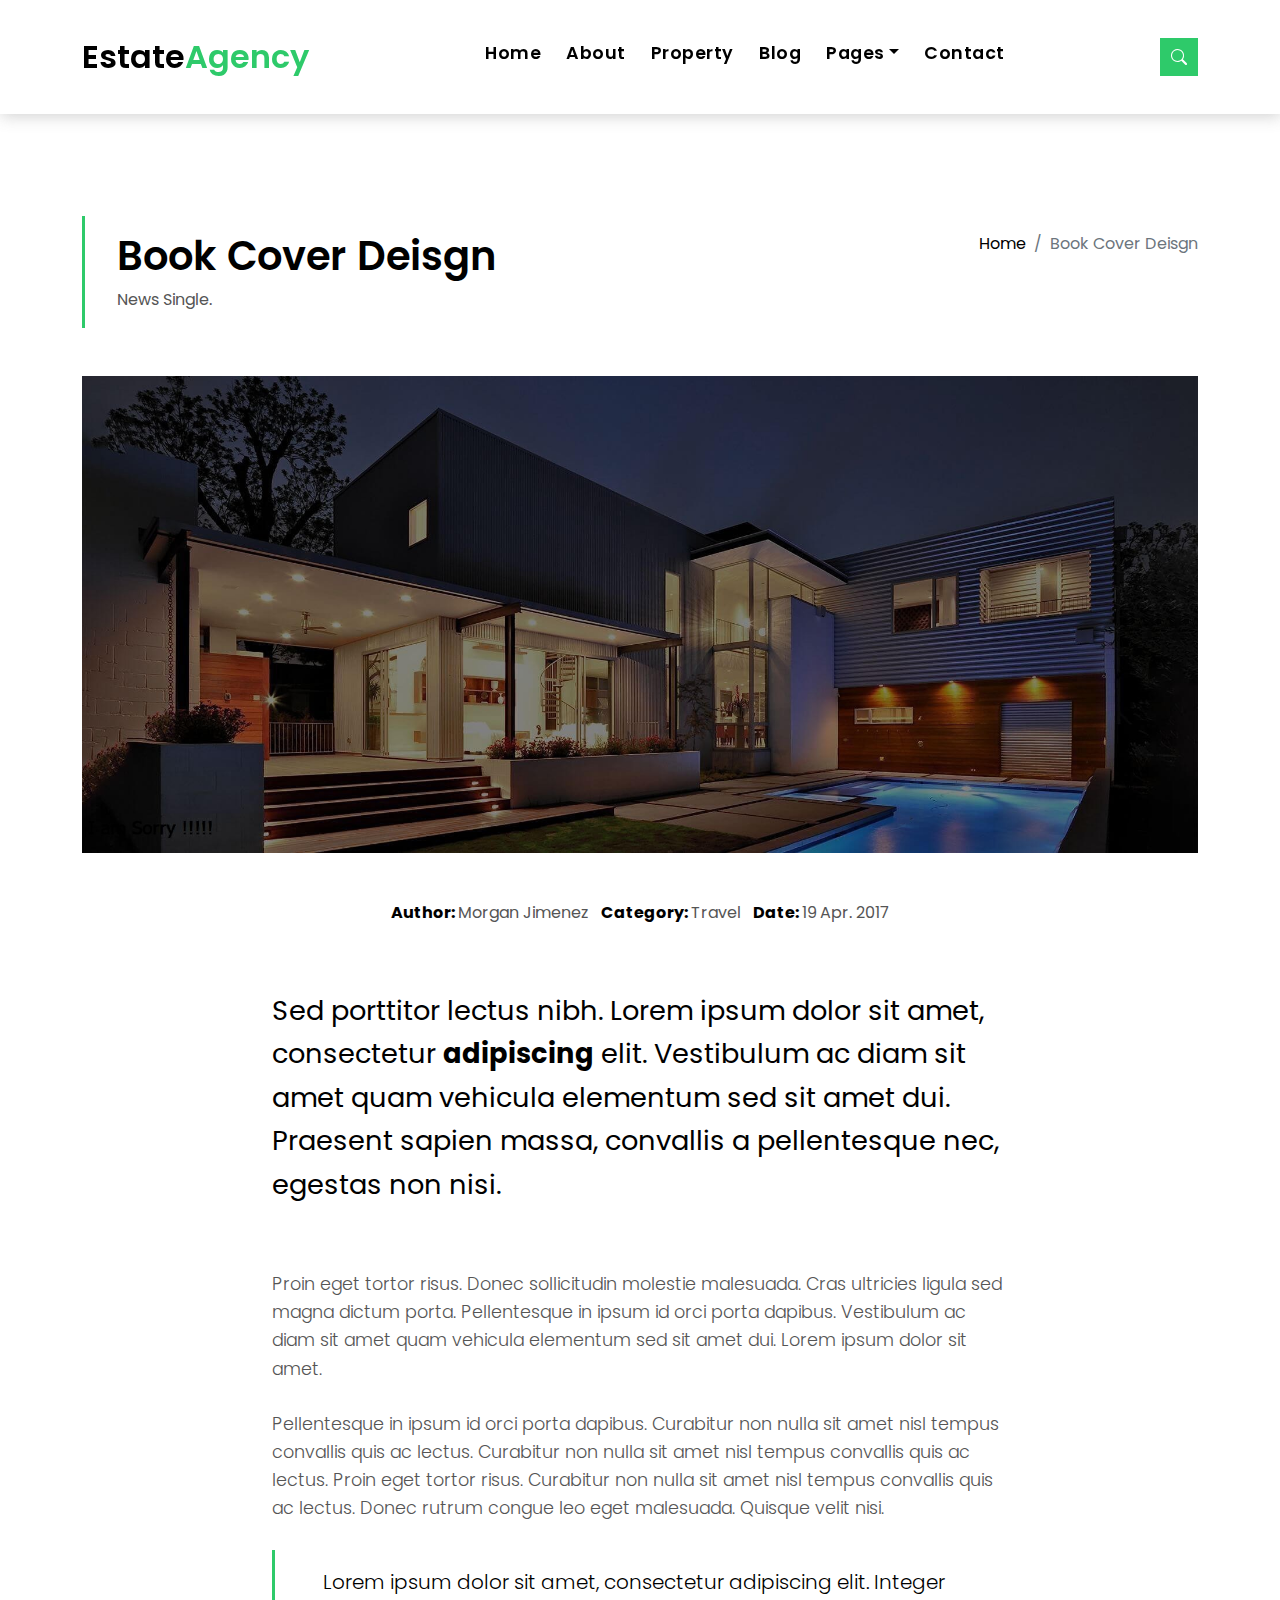
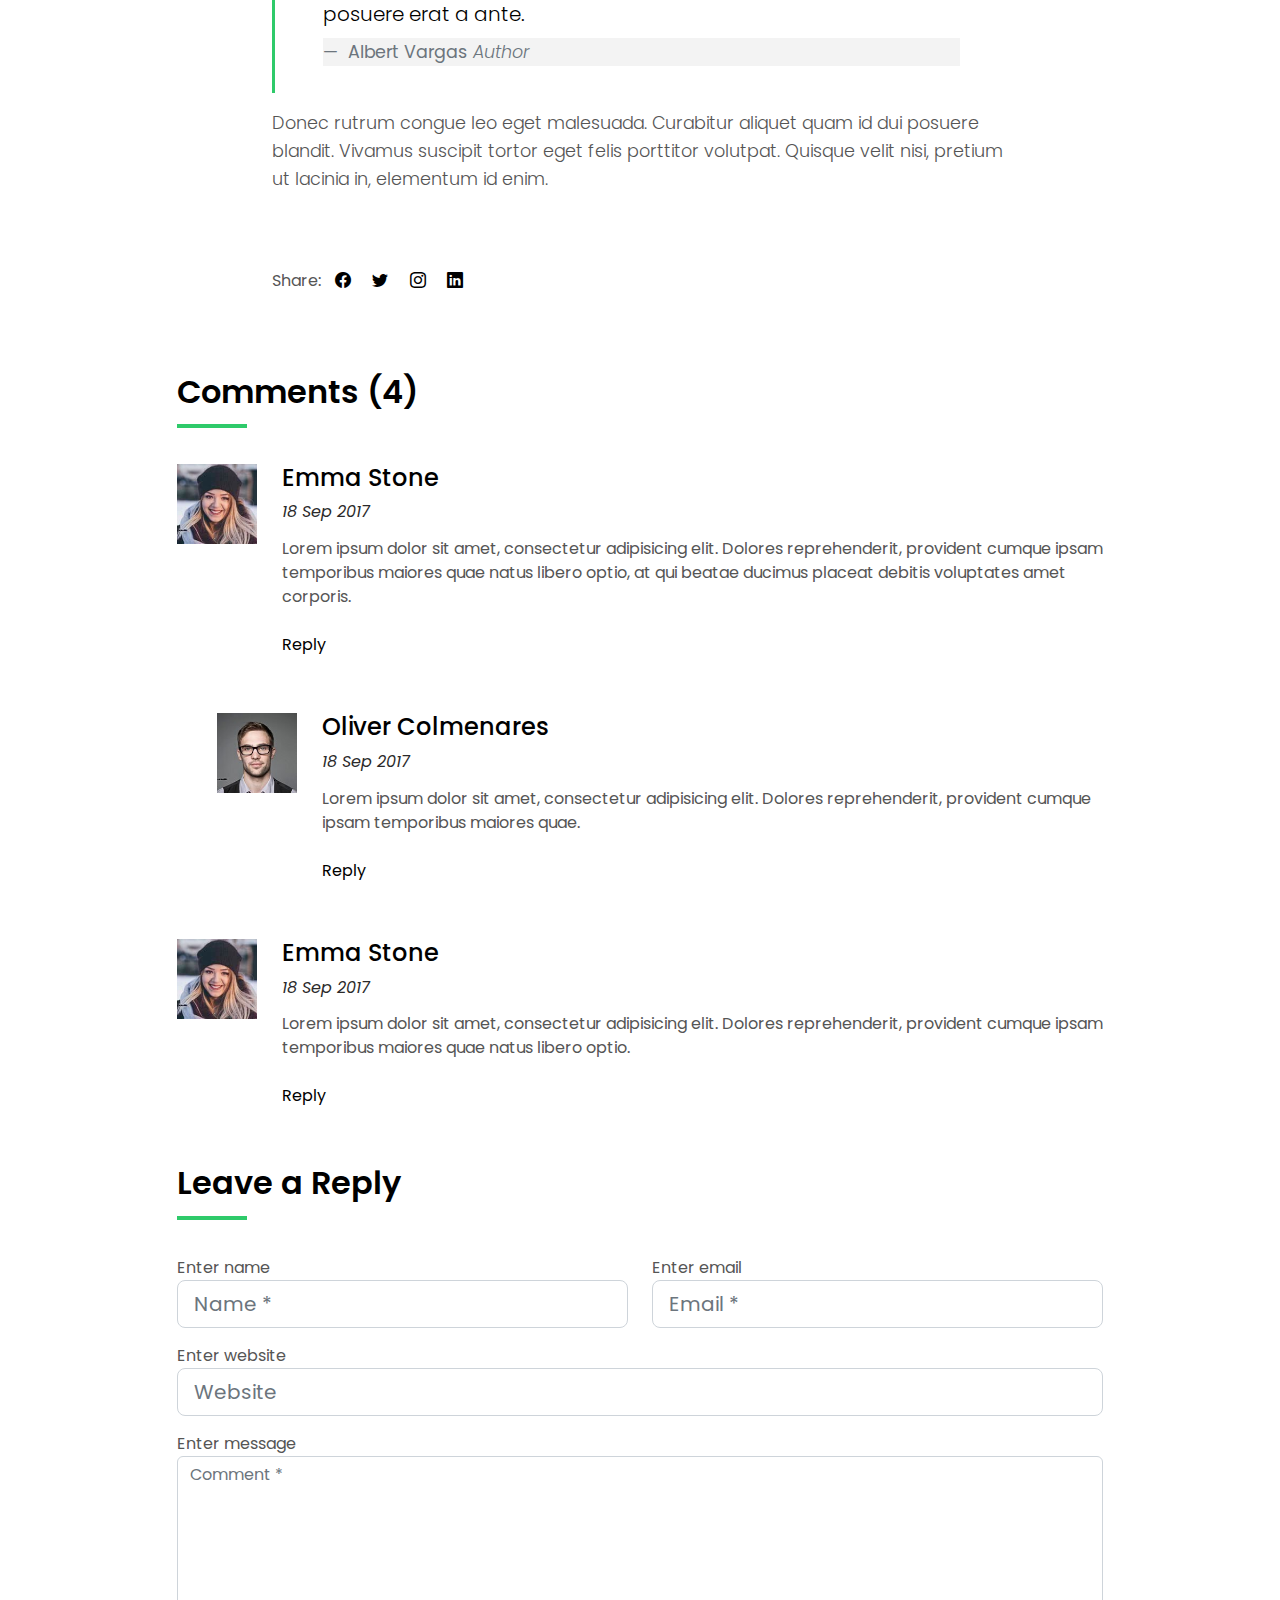
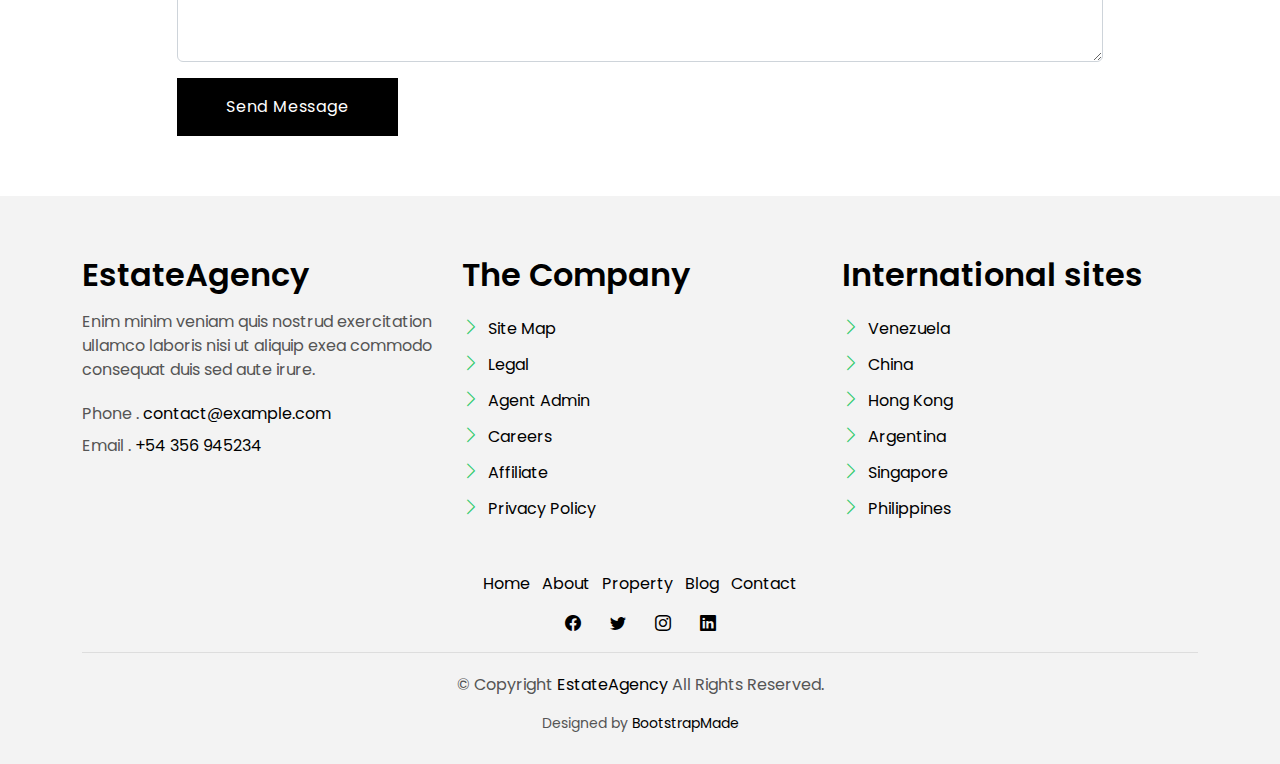
<file: static/blog-single.html>
<!DOCTYPE html>
<html lang="en">

<head>
  <meta charset="utf-8">
  <meta content="width=device-width, initial-scale=1.0" name="viewport">

  <title>EstateAgency Bootstrap Template - Index</title>
  <meta content="" name="description">
  <meta content="" name="keywords">

  <!-- Favicons -->
  <link href="assets/img/favicon.png" rel="icon">
  <link href="assets/img/apple-touch-icon.png" rel="apple-touch-icon">

  <!-- Google Fonts -->
  <link href="https://fonts.googleapis.com/css?family=Poppins:300,400,500,600,700" rel="stylesheet">

  <!-- Vendor CSS Files -->
  <link href="assets/vendor/animate.css/animate.min.css" rel="stylesheet">
  <link href="assets/vendor/bootstrap/css/bootstrap.min.css" rel="stylesheet">
  <link href="assets/vendor/bootstrap-icons/bootstrap-icons.css" rel="stylesheet">
  <link href="assets/vendor/swiper/swiper-bundle.min.css" rel="stylesheet">

  <!-- Template Main CSS File -->
  <link href="assets/css/style.css" rel="stylesheet">

  <!-- =======================================================
  * Template Name: EstateAgency - v4.10.0
  * Template URL: https://bootstrapmade.com/real-estate-agency-bootstrap-template/
  * Author: BootstrapMade.com
  * License: https://bootstrapmade.com/license/
  ======================================================== -->
</head>

<body>

  <!-- ======= Property Search Section ======= -->
  <div class="click-closed"></div>
  <!--/ Form Search Star /-->
  <div class="box-collapse">
    <div class="title-box-d">
      <h3 class="title-d">Search Property</h3>
    </div>
    <span class="close-box-collapse right-boxed bi bi-x"></span>
    <div class="box-collapse-wrap form">
      <form class="form-a">
        <div class="row">
          <div class="col-md-12 mb-2">
            <div class="form-group">
              <label class="pb-2" for="Type">Keyword</label>
              <input type="text" class="form-control form-control-lg form-control-a" placeholder="Keyword">
            </div>
          </div>
          <div class="col-md-6 mb-2">
            <div class="form-group mt-3">
              <label class="pb-2" for="Type">Type</label>
              <select class="form-control form-select form-control-a" id="Type">
                <option>All Type</option>
                <option>For Rent</option>
                <option>For Sale</option>
                <option>Open House</option>
              </select>
            </div>
          </div>
          <div class="col-md-6 mb-2">
            <div class="form-group mt-3">
              <label class="pb-2" for="city">City</label>
              <select class="form-control form-select form-control-a" id="city">
                <option>All City</option>
                <option>Alabama</option>
                <option>Arizona</option>
                <option>California</option>
                <option>Colorado</option>
              </select>
            </div>
          </div>
          <div class="col-md-6 mb-2">
            <div class="form-group mt-3">
              <label class="pb-2" for="bedrooms">Bedrooms</label>
              <select class="form-control form-select form-control-a" id="bedrooms">
                <option>Any</option>
                <option>01</option>
                <option>02</option>
                <option>03</option>
              </select>
            </div>
          </div>
          <div class="col-md-6 mb-2">
            <div class="form-group mt-3">
              <label class="pb-2" for="garages">Garages</label>
              <select class="form-control form-select form-control-a" id="garages">
                <option>Any</option>
                <option>01</option>
                <option>02</option>
                <option>03</option>
                <option>04</option>
              </select>
            </div>
          </div>
          <div class="col-md-6 mb-2">
            <div class="form-group mt-3">
              <label class="pb-2" for="bathrooms">Bathrooms</label>
              <select class="form-control form-select form-control-a" id="bathrooms">
                <option>Any</option>
                <option>01</option>
                <option>02</option>
                <option>03</option>
              </select>
            </div>
          </div>
          <div class="col-md-6 mb-2">
            <div class="form-group mt-3">
              <label class="pb-2" for="price">Min Price</label>
              <select class="form-control form-select form-control-a" id="price">
                <option>Unlimite</option>
                <option>$50,000</option>
                <option>$100,000</option>
                <option>$150,000</option>
                <option>$200,000</option>
              </select>
            </div>
          </div>
          <div class="col-md-12">
            <button type="submit" class="btn btn-b">Search Property</button>
          </div>
        </div>
      </form>
    </div>
  </div><!-- End Property Search Section -->>

  <!-- ======= Header/Navbar ======= -->
  <nav class="navbar navbar-default navbar-trans navbar-expand-lg fixed-top">
    <div class="container">
      <button class="navbar-toggler collapsed" type="button" data-bs-toggle="collapse" data-bs-target="#navbarDefault" aria-controls="navbarDefault" aria-expanded="false" aria-label="Toggle navigation">
        <span></span>
        <span></span>
        <span></span>
      </button>
      <a class="navbar-brand text-brand" href="index.html">Estate<span class="color-b">Agency</span></a>

      <div class="navbar-collapse collapse justify-content-center" id="navbarDefault">
        <ul class="navbar-nav">

          <li class="nav-item">
            <a class="nav-link " href="index.html">Home</a>
          </li>

          <li class="nav-item">
            <a class="nav-link " href="about.html">About</a>
          </li>

          <li class="nav-item">
            <a class="nav-link " href="property-grid.html">Property</a>
          </li>

          <li class="nav-item">
            <a class="nav-link " href="blog-grid.html">Blog</a>
          </li>

          <li class="nav-item dropdown">
            <a class="nav-link dropdown-toggle" href="#" id="navbarDropdown" role="button" data-bs-toggle="dropdown" aria-haspopup="true" aria-expanded="false">Pages</a>
            <div class="dropdown-menu">
              <a class="dropdown-item " href="property-single.html">Property Single</a>
              <a class="dropdown-item active" href="blog-single.html">Blog Single</a>
              <a class="dropdown-item " href="agents-grid.html">Agents Grid</a>
              <a class="dropdown-item " href="agent-single.html">Agent Single</a>
            </div>
          </li>
          <li class="nav-item">
            <a class="nav-link " href="contact.html">Contact</a>
          </li>
        </ul>
      </div>

      <button type="button" class="btn btn-b-n navbar-toggle-box navbar-toggle-box-collapse" data-bs-toggle="collapse" data-bs-target="#navbarTogglerDemo01">
        <i class="bi bi-search"></i>
      </button>

    </div>
  </nav><!-- End Header/Navbar -->

  <main id="main">

    <!-- ======= Intro Single ======= -->
    <section class="intro-single">
      <div class="container">
        <div class="row">
          <div class="col-md-12 col-lg-8">
            <div class="title-single-box">
              <h1 class="title-single">Book Cover Deisgn</h1>
              <span class="color-text-a">News Single.</span>
            </div>
          </div>
          <div class="col-md-12 col-lg-4">
            <nav aria-label="breadcrumb" class="breadcrumb-box d-flex justify-content-lg-end">
              <ol class="breadcrumb">
                <li class="breadcrumb-item">
                  <a href="#">Home</a>
                </li>
                <li class="breadcrumb-item active" aria-current="page">
                  Book Cover Deisgn
                </li>
              </ol>
            </nav>
          </div>
        </div>
      </div>
    </section><!-- End Intro Single-->

    <!-- ======= Blog Single ======= -->
    <section class="news-single nav-arrow-b">
      <div class="container">
        <div class="row">
          <div class="col-sm-12">
            <div class="news-img-box">
              <img src="assets/img/slide-3.jpg" alt="" class="img-fluid">
            </div>
          </div>
          <div class="col-md-10 offset-md-1 col-lg-8 offset-lg-2">
            <div class="post-information">
              <ul class="list-inline text-center color-a">
                <li class="list-inline-item mr-2">
                  <strong>Author: </strong>
                  <span class="color-text-a">Morgan Jimenez</span>
                </li>
                <li class="list-inline-item mr-2">
                  <strong>Category: </strong>
                  <span class="color-text-a">Travel</span>
                </li>
                <li class="list-inline-item">
                  <strong>Date: </strong>
                  <span class="color-text-a">19 Apr. 2017</span>
                </li>
              </ul>
            </div>
            <div class="post-content color-text-a">
              <p class="post-intro">
                Sed porttitor lectus nibh. Lorem ipsum dolor sit amet, consectetur
                <strong>adipiscing</strong> elit. Vestibulum ac diam sit amet quam vehicula elementum sed sit amet dui.
                Praesent sapien massa, convallis a pellentesque nec, egestas non nisi.
              </p>
              <p>
                Proin eget tortor risus. Donec sollicitudin molestie malesuada. Cras ultricies ligula sed magna dictum
                porta. Pellentesque
                in ipsum id orci porta dapibus. Vestibulum ac diam sit amet quam vehicula elementum sed sit amet
                dui. Lorem ipsum dolor sit amet.
              </p>
              <p>
                Pellentesque in ipsum id orci porta dapibus. Curabitur non nulla sit amet nisl tempus convallis quis ac
                lectus. Curabitur
                non nulla sit amet nisl tempus convallis quis ac lectus. Proin eget tortor risus. Curabitur non
                nulla sit amet nisl tempus convallis quis ac lectus. Donec rutrum congue leo eget malesuada.
                Quisque velit nisi.
              </p>
              <blockquote class="blockquote">
                <p class="mb-4">Lorem ipsum dolor sit amet, consectetur adipiscing elit. Integer posuere erat a ante.</p>
                <footer class="blockquote-footer">
                  <strong>Albert Vargas</strong>
                  <cite title="Source Title">Author</cite>
                </footer>
              </blockquote>
              <p>
                Donec rutrum congue leo eget malesuada. Curabitur aliquet quam id dui posuere blandit. Vivamus suscipit
                tortor eget felis
                porttitor volutpat. Quisque velit nisi, pretium ut lacinia in, elementum id enim.
              </p>
            </div>
            <div class="post-footer">
              <div class="post-share">
                <span>Share: </span>
                <ul class="list-inline socials">
                  <li class="list-inline-item">
                    <a href="#">
                      <i class="bi bi-facebook" aria-hidden="true"></i>
                    </a>
                  </li>
                  <li class="list-inline-item">
                    <a href="#">
                      <i class="bi bi-twitter" aria-hidden="true"></i>
                    </a>
                  </li>
                  <li class="list-inline-item">
                    <a href="#">
                      <i class="bi bi-instagram" aria-hidden="true"></i>
                    </a>
                  </li>
                  <li class="list-inline-item">
                    <a href="#">
                      <i class="bi bi-linkedin" aria-hidden="true"></i>
                    </a>
                  </li>
                </ul>
              </div>
            </div>
          </div>
          <div class="col-md-10 offset-md-1 col-lg-10 offset-lg-1">
            <div class="title-box-d">
              <h3 class="title-d">Comments (4)</h3>
            </div>
            <div class="box-comments">
              <ul class="list-comments">
                <li>
                  <div class="comment-avatar">
                    <img src="assets/img/author-2.jpg" alt="">
                  </div>
                  <div class="comment-details">
                    <h4 class="comment-author">Emma Stone</h4>
                    <span>18 Sep 2017</span>
                    <p class="comment-description">
                      Lorem ipsum dolor sit amet, consectetur adipisicing elit. Dolores reprehenderit, provident cumque
                      ipsam temporibus maiores
                      quae natus libero optio, at qui beatae ducimus placeat debitis voluptates amet corporis.
                    </p>
                    <a href="3">Reply</a>
                  </div>
                </li>
                <li class="comment-children">
                  <div class="comment-avatar">
                    <img src="assets/img/author-1.jpg" alt="">
                  </div>
                  <div class="comment-details">
                    <h4 class="comment-author">Oliver Colmenares</h4>
                    <span>18 Sep 2017</span>
                    <p class="comment-description">
                      Lorem ipsum dolor sit amet, consectetur adipisicing elit. Dolores reprehenderit, provident cumque
                      ipsam temporibus maiores
                      quae.
                    </p>
                    <a href="3">Reply</a>
                  </div>
                </li>
                <li>
                  <div class="comment-avatar">
                    <img src="assets/img/author-2.jpg" alt="">
                  </div>
                  <div class="comment-details">
                    <h4 class="comment-author">Emma Stone</h4>
                    <span>18 Sep 2017</span>
                    <p class="comment-description">
                      Lorem ipsum dolor sit amet, consectetur adipisicing elit. Dolores reprehenderit, provident cumque
                      ipsam temporibus maiores
                      quae natus libero optio.
                    </p>
                    <a href="3">Reply</a>
                  </div>
                </li>
              </ul>
            </div>
            <div class="form-comments">
              <div class="title-box-d">
                <h3 class="title-d"> Leave a Reply</h3>
              </div>
              <form class="form-a">
                <div class="row">
                  <div class="col-md-6 mb-3">
                    <div class="form-group">
                      <label for="inputName">Enter name</label>
                      <input type="text" class="form-control form-control-lg form-control-a" id="inputName" placeholder="Name *" required>
                    </div>
                  </div>
                  <div class="col-md-6 mb-3">
                    <div class="form-group">
                      <label for="inputEmail1">Enter email</label>
                      <input type="email" class="form-control form-control-lg form-control-a" id="inputEmail1" placeholder="Email *" required>
                    </div>
                  </div>
                  <div class="col-md-12 mb-3">
                    <div class="form-group">
                      <label for="inputUrl">Enter website</label>
                      <input type="url" class="form-control form-control-lg form-control-a" id="inputUrl" placeholder="Website">
                    </div>
                  </div>
                  <div class="col-md-12 mb-3">
                    <div class="form-group">
                      <label for="textMessage">Enter message</label>
                      <textarea id="textMessage" class="form-control" placeholder="Comment *" name="message" cols="45" rows="8" required></textarea>
                    </div>
                  </div>
                  <div class="col-md-12">
                    <button type="submit" class="btn btn-a">Send Message</button>
                  </div>
                </div>
              </form>
            </div>
          </div>
        </div>
      </div>
    </section><!-- End Blog Single-->

  </main><!-- End #main -->

  <!-- ======= Footer ======= -->
  <section class="section-footer">
    <div class="container">
      <div class="row">
        <div class="col-sm-12 col-md-4">
          <div class="widget-a">
            <div class="w-header-a">
              <h3 class="w-title-a text-brand">EstateAgency</h3>
            </div>
            <div class="w-body-a">
              <p class="w-text-a color-text-a">
                Enim minim veniam quis nostrud exercitation ullamco laboris nisi ut aliquip exea commodo consequat duis
                sed aute irure.
              </p>
            </div>
            <div class="w-footer-a">
              <ul class="list-unstyled">
                <li class="color-a">
                  <span class="color-text-a">Phone .</span> contact@example.com
                </li>
                <li class="color-a">
                  <span class="color-text-a">Email .</span> +54 356 945234
                </li>
              </ul>
            </div>
          </div>
        </div>
        <div class="col-sm-12 col-md-4 section-md-t3">
          <div class="widget-a">
            <div class="w-header-a">
              <h3 class="w-title-a text-brand">The Company</h3>
            </div>
            <div class="w-body-a">
              <div class="w-body-a">
                <ul class="list-unstyled">
                  <li class="item-list-a">
                    <i class="bi bi-chevron-right"></i> <a href="#">Site Map</a>
                  </li>
                  <li class="item-list-a">
                    <i class="bi bi-chevron-right"></i> <a href="#">Legal</a>
                  </li>
                  <li class="item-list-a">
                    <i class="bi bi-chevron-right"></i> <a href="#">Agent Admin</a>
                  </li>
                  <li class="item-list-a">
                    <i class="bi bi-chevron-right"></i> <a href="#">Careers</a>
                  </li>
                  <li class="item-list-a">
                    <i class="bi bi-chevron-right"></i> <a href="#">Affiliate</a>
                  </li>
                  <li class="item-list-a">
                    <i class="bi bi-chevron-right"></i> <a href="#">Privacy Policy</a>
                  </li>
                </ul>
              </div>
            </div>
          </div>
        </div>
        <div class="col-sm-12 col-md-4 section-md-t3">
          <div class="widget-a">
            <div class="w-header-a">
              <h3 class="w-title-a text-brand">International sites</h3>
            </div>
            <div class="w-body-a">
              <ul class="list-unstyled">
                <li class="item-list-a">
                  <i class="bi bi-chevron-right"></i> <a href="#">Venezuela</a>
                </li>
                <li class="item-list-a">
                  <i class="bi bi-chevron-right"></i> <a href="#">China</a>
                </li>
                <li class="item-list-a">
                  <i class="bi bi-chevron-right"></i> <a href="#">Hong Kong</a>
                </li>
                <li class="item-list-a">
                  <i class="bi bi-chevron-right"></i> <a href="#">Argentina</a>
                </li>
                <li class="item-list-a">
                  <i class="bi bi-chevron-right"></i> <a href="#">Singapore</a>
                </li>
                <li class="item-list-a">
                  <i class="bi bi-chevron-right"></i> <a href="#">Philippines</a>
                </li>
              </ul>
            </div>
          </div>
        </div>
      </div>
    </div>
  </section>
  <footer>
    <div class="container">
      <div class="row">
        <div class="col-md-12">
          <nav class="nav-footer">
            <ul class="list-inline">
              <li class="list-inline-item">
                <a href="#">Home</a>
              </li>
              <li class="list-inline-item">
                <a href="#">About</a>
              </li>
              <li class="list-inline-item">
                <a href="#">Property</a>
              </li>
              <li class="list-inline-item">
                <a href="#">Blog</a>
              </li>
              <li class="list-inline-item">
                <a href="#">Contact</a>
              </li>
            </ul>
          </nav>
          <div class="socials-a">
            <ul class="list-inline">
              <li class="list-inline-item">
                <a href="#">
                  <i class="bi bi-facebook" aria-hidden="true"></i>
                </a>
              </li>
              <li class="list-inline-item">
                <a href="#">
                  <i class="bi bi-twitter" aria-hidden="true"></i>
                </a>
              </li>
              <li class="list-inline-item">
                <a href="#">
                  <i class="bi bi-instagram" aria-hidden="true"></i>
                </a>
              </li>
              <li class="list-inline-item">
                <a href="#">
                  <i class="bi bi-linkedin" aria-hidden="true"></i>
                </a>
              </li>
            </ul>
          </div>
          <div class="copyright-footer">
            <p class="copyright color-text-a">
              &copy; Copyright
              <span class="color-a">EstateAgency</span> All Rights Reserved.
            </p>
          </div>
          <div class="credits">
            <!--
            All the links in the footer should remain intact.
            You can delete the links only if you purchased the pro version.
            Licensing information: https://bootstrapmade.com/license/
            Purchase the pro version with working PHP/AJAX contact form: https://bootstrapmade.com/buy/?theme=EstateAgency
          -->
            Designed by <a href="https://bootstrapmade.com/">BootstrapMade</a>
          </div>
        </div>
      </div>
    </div>
  </footer><!-- End  Footer -->

  <div id="preloader"></div>
  <a href="#" class="back-to-top d-flex align-items-center justify-content-center"><i class="bi bi-arrow-up-short"></i></a>

  <!-- Vendor JS Files -->
  <script src="assets/vendor/bootstrap/js/bootstrap.bundle.min.js"></script>
  <script src="assets/vendor/swiper/swiper-bundle.min.js"></script>
  <script src="assets/vendor/php-email-form/validate.js"></script>

  <!-- Template Main JS File -->
  <script src="assets/js/main.js"></script>

</body>

</html>
</file>
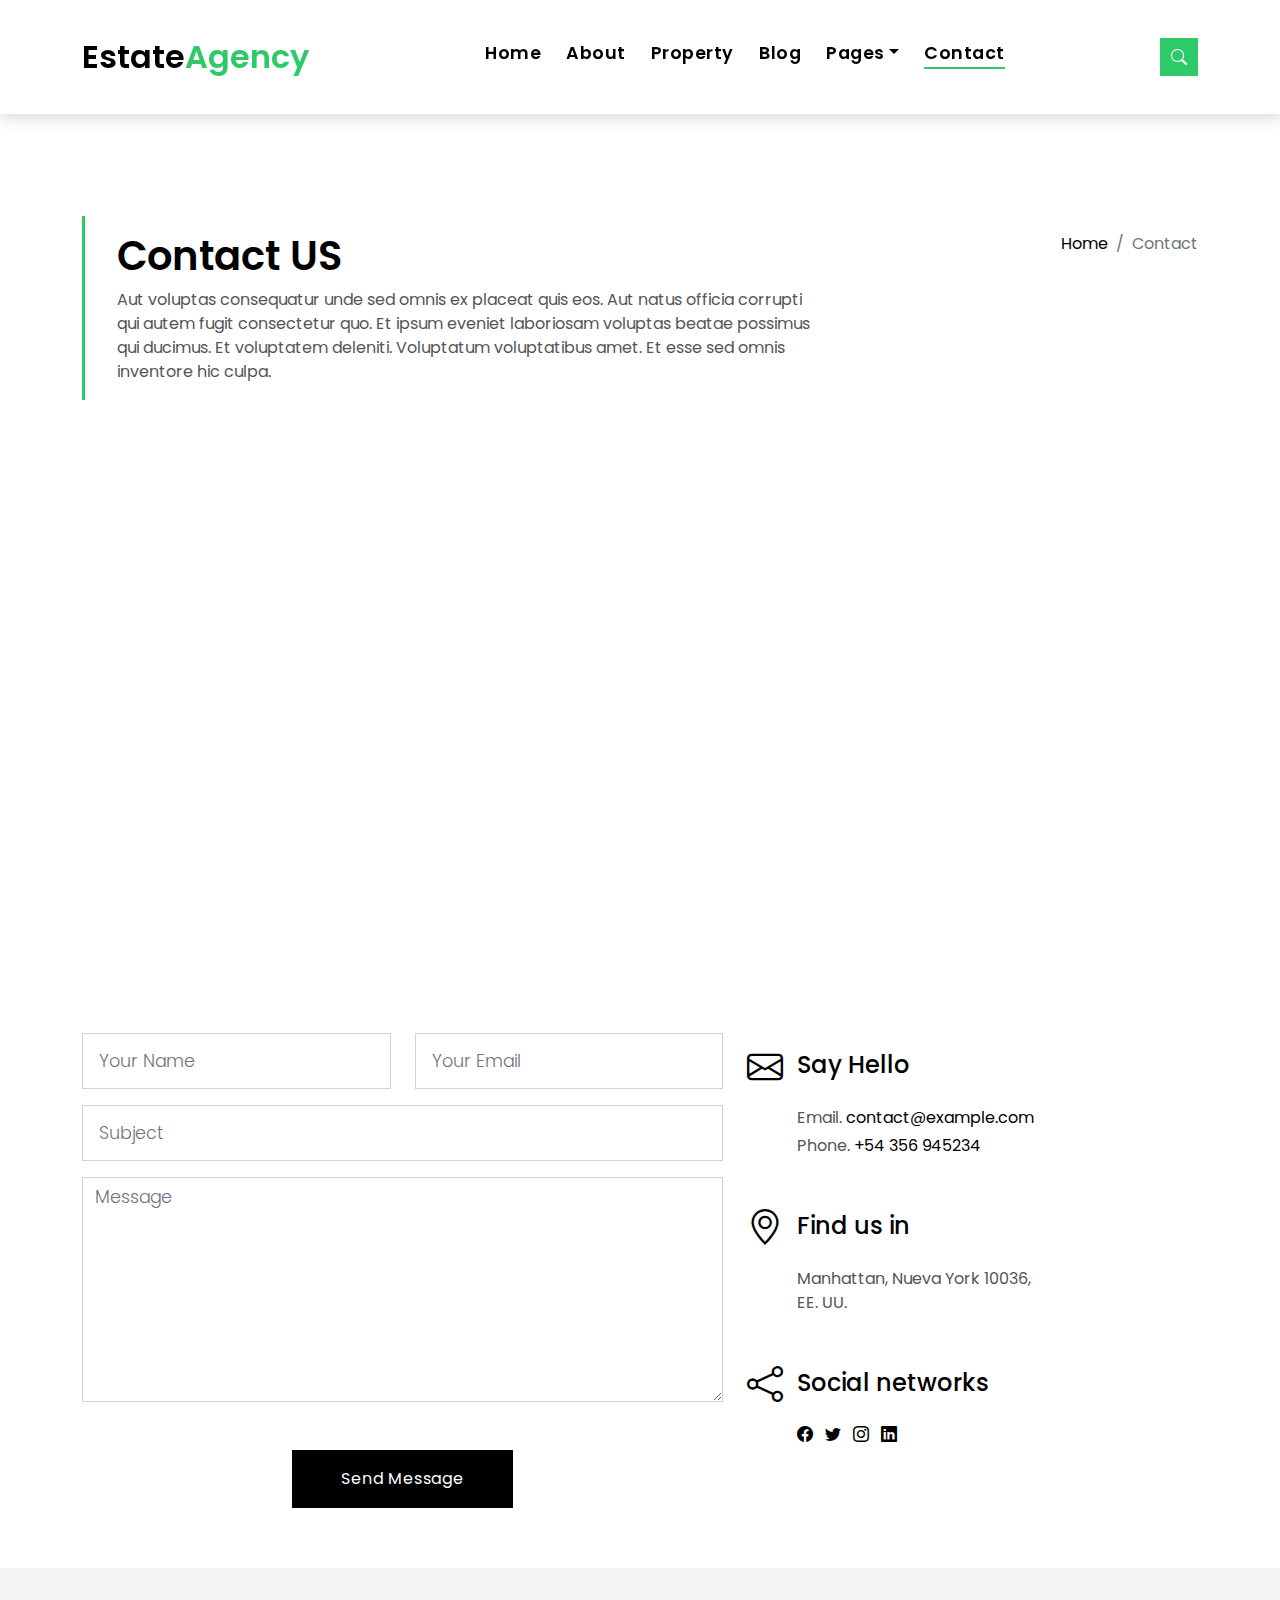
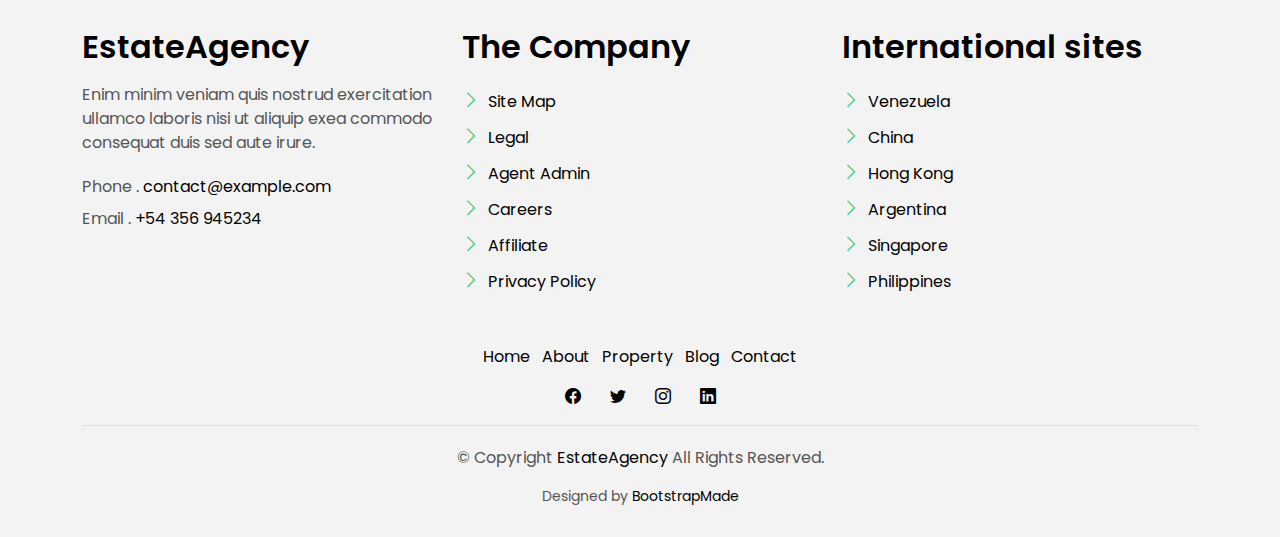
<file: static/contact.html>
<!DOCTYPE html>
<html lang="en">

<head>
  <meta charset="utf-8">
  <meta content="width=device-width, initial-scale=1.0" name="viewport">

  <title>EstateAgency Bootstrap Template - Index</title>
  <meta content="" name="description">
  <meta content="" name="keywords">

  <!-- Favicons -->
  <link href="assets/img/favicon.png" rel="icon">
  <link href="assets/img/apple-touch-icon.png" rel="apple-touch-icon">

  <!-- Google Fonts -->
  <link href="https://fonts.googleapis.com/css?family=Poppins:300,400,500,600,700" rel="stylesheet">

  <!-- Vendor CSS Files -->
  <link href="assets/vendor/animate.css/animate.min.css" rel="stylesheet">
  <link href="assets/vendor/bootstrap/css/bootstrap.min.css" rel="stylesheet">
  <link href="assets/vendor/bootstrap-icons/bootstrap-icons.css" rel="stylesheet">
  <link href="assets/vendor/swiper/swiper-bundle.min.css" rel="stylesheet">

  <!-- Template Main CSS File -->
  <link href="assets/css/style.css" rel="stylesheet">

  <!-- =======================================================
  * Template Name: EstateAgency - v4.10.0
  * Template URL: https://bootstrapmade.com/real-estate-agency-bootstrap-template/
  * Author: BootstrapMade.com
  * License: https://bootstrapmade.com/license/
  ======================================================== -->
</head>

<body>

  <!-- ======= Property Search Section ======= -->
  <div class="click-closed"></div>
  <!--/ Form Search Star /-->
  <div class="box-collapse">
    <div class="title-box-d">
      <h3 class="title-d">Search Property</h3>
    </div>
    <span class="close-box-collapse right-boxed bi bi-x"></span>
    <div class="box-collapse-wrap form">
      <form class="form-a">
        <div class="row">
          <div class="col-md-12 mb-2">
            <div class="form-group">
              <label class="pb-2" for="Type">Keyword</label>
              <input type="text" class="form-control form-control-lg form-control-a" placeholder="Keyword">
            </div>
          </div>
          <div class="col-md-6 mb-2">
            <div class="form-group mt-3">
              <label class="pb-2" for="Type">Type</label>
              <select class="form-control form-select form-control-a" id="Type">
                <option>All Type</option>
                <option>For Rent</option>
                <option>For Sale</option>
                <option>Open House</option>
              </select>
            </div>
          </div>
          <div class="col-md-6 mb-2">
            <div class="form-group mt-3">
              <label class="pb-2" for="city">City</label>
              <select class="form-control form-select form-control-a" id="city">
                <option>All City</option>
                <option>Alabama</option>
                <option>Arizona</option>
                <option>California</option>
                <option>Colorado</option>
              </select>
            </div>
          </div>
          <div class="col-md-6 mb-2">
            <div class="form-group mt-3">
              <label class="pb-2" for="bedrooms">Bedrooms</label>
              <select class="form-control form-select form-control-a" id="bedrooms">
                <option>Any</option>
                <option>01</option>
                <option>02</option>
                <option>03</option>
              </select>
            </div>
          </div>
          <div class="col-md-6 mb-2">
            <div class="form-group mt-3">
              <label class="pb-2" for="garages">Garages</label>
              <select class="form-control form-select form-control-a" id="garages">
                <option>Any</option>
                <option>01</option>
                <option>02</option>
                <option>03</option>
                <option>04</option>
              </select>
            </div>
          </div>
          <div class="col-md-6 mb-2">
            <div class="form-group mt-3">
              <label class="pb-2" for="bathrooms">Bathrooms</label>
              <select class="form-control form-select form-control-a" id="bathrooms">
                <option>Any</option>
                <option>01</option>
                <option>02</option>
                <option>03</option>
              </select>
            </div>
          </div>
          <div class="col-md-6 mb-2">
            <div class="form-group mt-3">
              <label class="pb-2" for="price">Min Price</label>
              <select class="form-control form-select form-control-a" id="price">
                <option>Unlimite</option>
                <option>$50,000</option>
                <option>$100,000</option>
                <option>$150,000</option>
                <option>$200,000</option>
              </select>
            </div>
          </div>
          <div class="col-md-12">
            <button type="submit" class="btn btn-b">Search Property</button>
          </div>
        </div>
      </form>
    </div>
  </div><!-- End Property Search Section -->>

  <!-- ======= Header/Navbar ======= -->
  <nav class="navbar navbar-default navbar-trans navbar-expand-lg fixed-top">
    <div class="container">
      <button class="navbar-toggler collapsed" type="button" data-bs-toggle="collapse" data-bs-target="#navbarDefault" aria-controls="navbarDefault" aria-expanded="false" aria-label="Toggle navigation">
        <span></span>
        <span></span>
        <span></span>
      </button>
      <a class="navbar-brand text-brand" href="index.html">Estate<span class="color-b">Agency</span></a>

      <div class="navbar-collapse collapse justify-content-center" id="navbarDefault">
        <ul class="navbar-nav">

          <li class="nav-item">
            <a class="nav-link " href="index.html">Home</a>
          </li>

          <li class="nav-item">
            <a class="nav-link " href="about.html">About</a>
          </li>

          <li class="nav-item">
            <a class="nav-link " href="property-grid.html">Property</a>
          </li>

          <li class="nav-item">
            <a class="nav-link " href="blog-grid.html">Blog</a>
          </li>

          <li class="nav-item dropdown">
            <a class="nav-link dropdown-toggle" href="#" id="navbarDropdown" role="button" data-bs-toggle="dropdown" aria-haspopup="true" aria-expanded="false">Pages</a>
            <div class="dropdown-menu">
              <a class="dropdown-item " href="property-single.html">Property Single</a>
              <a class="dropdown-item " href="blog-single.html">Blog Single</a>
              <a class="dropdown-item " href="agents-grid.html">Agents Grid</a>
              <a class="dropdown-item " href="agent-single.html">Agent Single</a>
            </div>
          </li>
          <li class="nav-item">
            <a class="nav-link active" href="contact.html">Contact</a>
          </li>
        </ul>
      </div>

      <button type="button" class="btn btn-b-n navbar-toggle-box navbar-toggle-box-collapse" data-bs-toggle="collapse" data-bs-target="#navbarTogglerDemo01">
        <i class="bi bi-search"></i>
      </button>

    </div>
  </nav><!-- End Header/Navbar -->

  <main id="main">

    <!-- ======= Intro Single ======= -->
    <section class="intro-single">
      <div class="container">
        <div class="row">
          <div class="col-md-12 col-lg-8">
            <div class="title-single-box">
              <h1 class="title-single">Contact US</h1>
              <span class="color-text-a">Aut voluptas consequatur unde sed omnis ex placeat quis eos. Aut natus officia corrupti qui autem fugit consectetur quo. Et ipsum eveniet laboriosam voluptas beatae possimus qui ducimus. Et voluptatem deleniti. Voluptatum voluptatibus amet. Et esse sed omnis inventore hic culpa.</span>
            </div>
          </div>
          <div class="col-md-12 col-lg-4">
            <nav aria-label="breadcrumb" class="breadcrumb-box d-flex justify-content-lg-end">
              <ol class="breadcrumb">
                <li class="breadcrumb-item">
                  <a href="index.html">Home</a>
                </li>
                <li class="breadcrumb-item active" aria-current="page">
                  Contact
                </li>
              </ol>
            </nav>
          </div>
        </div>
      </div>
    </section><!-- End Intro Single-->

    <!-- ======= Contact Single ======= -->
    <section class="contact">
      <div class="container">
        <div class="row">
          <div class="col-sm-12">
            <div class="contact-map box">
              <div id="map" class="contact-map">
                <iframe src="https://www.google.com/maps/embed?pb=!1m18!1m12!1m3!1d3022.1422937950147!2d-73.98731968482413!3d40.75889497932681!2m3!1f0!2f0!3f0!3m2!1i1024!2i768!4f13.1!3m3!1m2!1s0x89c25855c6480299%3A0x55194ec5a1ae072e!2sTimes+Square!5e0!3m2!1ses-419!2sve!4v1510329142834" width="100%" height="450" frameborder="0" style="border:0" allowfullscreen></iframe>
              </div>
            </div>
          </div>
          <div class="col-sm-12 section-t8">
            <div class="row">
              <div class="col-md-7">
                <form action="forms/contact.php" method="post" role="form" class="php-email-form">
                  <div class="row">
                    <div class="col-md-6 mb-3">
                      <div class="form-group">
                        <input type="text" name="name" class="form-control form-control-lg form-control-a" placeholder="Your Name" required>
                      </div>
                    </div>
                    <div class="col-md-6 mb-3">
                      <div class="form-group">
                        <input name="email" type="email" class="form-control form-control-lg form-control-a" placeholder="Your Email" required>
                      </div>
                    </div>
                    <div class="col-md-12 mb-3">
                      <div class="form-group">
                        <input type="text" name="subject" class="form-control form-control-lg form-control-a" placeholder="Subject" required>
                      </div>
                    </div>
                    <div class="col-md-12">
                      <div class="form-group">
                        <textarea name="message" class="form-control" name="message" cols="45" rows="8" placeholder="Message" required></textarea>
                      </div>
                    </div>
                    <div class="col-md-12 my-3">
                      <div class="mb-3">
                        <div class="loading">Loading</div>
                        <div class="error-message"></div>
                        <div class="sent-message">Your message has been sent. Thank you!</div>
                      </div>
                    </div>

                    <div class="col-md-12 text-center">
                      <button type="submit" class="btn btn-a">Send Message</button>
                    </div>
                  </div>
                </form>
              </div>
              <div class="col-md-5 section-md-t3">
                <div class="icon-box section-b2">
                  <div class="icon-box-icon">
                    <span class="bi bi-envelope"></span>
                  </div>
                  <div class="icon-box-content table-cell">
                    <div class="icon-box-title">
                      <h4 class="icon-title">Say Hello</h4>
                    </div>
                    <div class="icon-box-content">
                      <p class="mb-1">Email.
                        <span class="color-a">contact@example.com</span>
                      </p>
                      <p class="mb-1">Phone.
                        <span class="color-a">+54 356 945234</span>
                      </p>
                    </div>
                  </div>
                </div>
                <div class="icon-box section-b2">
                  <div class="icon-box-icon">
                    <span class="bi bi-geo-alt"></span>
                  </div>
                  <div class="icon-box-content table-cell">
                    <div class="icon-box-title">
                      <h4 class="icon-title">Find us in</h4>
                    </div>
                    <div class="icon-box-content">
                      <p class="mb-1">
                        Manhattan, Nueva York 10036,
                        <br> EE. UU.
                      </p>
                    </div>
                  </div>
                </div>
                <div class="icon-box">
                  <div class="icon-box-icon">
                    <span class="bi bi-share"></span>
                  </div>
                  <div class="icon-box-content table-cell">
                    <div class="icon-box-title">
                      <h4 class="icon-title">Social networks</h4>
                    </div>
                    <div class="icon-box-content">
                      <div class="socials-footer">
                        <ul class="list-inline">
                          <li class="list-inline-item">
                            <a href="#" class="link-one">
                              <i class="bi bi-facebook" aria-hidden="true"></i>
                            </a>
                          </li>
                          <li class="list-inline-item">
                            <a href="#" class="link-one">
                              <i class="bi bi-twitter" aria-hidden="true"></i>
                            </a>
                          </li>
                          <li class="list-inline-item">
                            <a href="#" class="link-one">
                              <i class="bi bi-instagram" aria-hidden="true"></i>
                            </a>
                          </li>
                          <li class="list-inline-item">
                            <a href="#" class="link-one">
                              <i class="bi bi-linkedin" aria-hidden="true"></i>
                            </a>
                          </li>
                        </ul>
                      </div>
                    </div>
                  </div>
                </div>
              </div>
            </div>
          </div>
        </div>
      </div>
    </section><!-- End Contact Single-->

  </main><!-- End #main -->

  <!-- ======= Footer ======= -->
  <section class="section-footer">
    <div class="container">
      <div class="row">
        <div class="col-sm-12 col-md-4">
          <div class="widget-a">
            <div class="w-header-a">
              <h3 class="w-title-a text-brand">EstateAgency</h3>
            </div>
            <div class="w-body-a">
              <p class="w-text-a color-text-a">
                Enim minim veniam quis nostrud exercitation ullamco laboris nisi ut aliquip exea commodo consequat duis
                sed aute irure.
              </p>
            </div>
            <div class="w-footer-a">
              <ul class="list-unstyled">
                <li class="color-a">
                  <span class="color-text-a">Phone .</span> contact@example.com
                </li>
                <li class="color-a">
                  <span class="color-text-a">Email .</span> +54 356 945234
                </li>
              </ul>
            </div>
          </div>
        </div>
        <div class="col-sm-12 col-md-4 section-md-t3">
          <div class="widget-a">
            <div class="w-header-a">
              <h3 class="w-title-a text-brand">The Company</h3>
            </div>
            <div class="w-body-a">
              <div class="w-body-a">
                <ul class="list-unstyled">
                  <li class="item-list-a">
                    <i class="bi bi-chevron-right"></i> <a href="#">Site Map</a>
                  </li>
                  <li class="item-list-a">
                    <i class="bi bi-chevron-right"></i> <a href="#">Legal</a>
                  </li>
                  <li class="item-list-a">
                    <i class="bi bi-chevron-right"></i> <a href="#">Agent Admin</a>
                  </li>
                  <li class="item-list-a">
                    <i class="bi bi-chevron-right"></i> <a href="#">Careers</a>
                  </li>
                  <li class="item-list-a">
                    <i class="bi bi-chevron-right"></i> <a href="#">Affiliate</a>
                  </li>
                  <li class="item-list-a">
                    <i class="bi bi-chevron-right"></i> <a href="#">Privacy Policy</a>
                  </li>
                </ul>
              </div>
            </div>
          </div>
        </div>
        <div class="col-sm-12 col-md-4 section-md-t3">
          <div class="widget-a">
            <div class="w-header-a">
              <h3 class="w-title-a text-brand">International sites</h3>
            </div>
            <div class="w-body-a">
              <ul class="list-unstyled">
                <li class="item-list-a">
                  <i class="bi bi-chevron-right"></i> <a href="#">Venezuela</a>
                </li>
                <li class="item-list-a">
                  <i class="bi bi-chevron-right"></i> <a href="#">China</a>
                </li>
                <li class="item-list-a">
                  <i class="bi bi-chevron-right"></i> <a href="#">Hong Kong</a>
                </li>
                <li class="item-list-a">
                  <i class="bi bi-chevron-right"></i> <a href="#">Argentina</a>
                </li>
                <li class="item-list-a">
                  <i class="bi bi-chevron-right"></i> <a href="#">Singapore</a>
                </li>
                <li class="item-list-a">
                  <i class="bi bi-chevron-right"></i> <a href="#">Philippines</a>
                </li>
              </ul>
            </div>
          </div>
        </div>
      </div>
    </div>
  </section>
  <footer>
    <div class="container">
      <div class="row">
        <div class="col-md-12">
          <nav class="nav-footer">
            <ul class="list-inline">
              <li class="list-inline-item">
                <a href="#">Home</a>
              </li>
              <li class="list-inline-item">
                <a href="#">About</a>
              </li>
              <li class="list-inline-item">
                <a href="#">Property</a>
              </li>
              <li class="list-inline-item">
                <a href="#">Blog</a>
              </li>
              <li class="list-inline-item">
                <a href="#">Contact</a>
              </li>
            </ul>
          </nav>
          <div class="socials-a">
            <ul class="list-inline">
              <li class="list-inline-item">
                <a href="#">
                  <i class="bi bi-facebook" aria-hidden="true"></i>
                </a>
              </li>
              <li class="list-inline-item">
                <a href="#">
                  <i class="bi bi-twitter" aria-hidden="true"></i>
                </a>
              </li>
              <li class="list-inline-item">
                <a href="#">
                  <i class="bi bi-instagram" aria-hidden="true"></i>
                </a>
              </li>
              <li class="list-inline-item">
                <a href="#">
                  <i class="bi bi-linkedin" aria-hidden="true"></i>
                </a>
              </li>
            </ul>
          </div>
          <div class="copyright-footer">
            <p class="copyright color-text-a">
              &copy; Copyright
              <span class="color-a">EstateAgency</span> All Rights Reserved.
            </p>
          </div>
          <div class="credits">
            <!--
            All the links in the footer should remain intact.
            You can delete the links only if you purchased the pro version.
            Licensing information: https://bootstrapmade.com/license/
            Purchase the pro version with working PHP/AJAX contact form: https://bootstrapmade.com/buy/?theme=EstateAgency
          -->
            Designed by <a href="https://bootstrapmade.com/">BootstrapMade</a>
          </div>
        </div>
      </div>
    </div>
  </footer><!-- End  Footer -->

  <div id="preloader"></div>
  <a href="#" class="back-to-top d-flex align-items-center justify-content-center"><i class="bi bi-arrow-up-short"></i></a>

  <!-- Vendor JS Files -->
  <script src="assets/vendor/bootstrap/js/bootstrap.bundle.min.js"></script>
  <script src="assets/vendor/swiper/swiper-bundle.min.js"></script>
  <script src="assets/vendor/php-email-form/validate.js"></script>

  <!-- Template Main JS File -->
  <script src="assets/js/main.js"></script>

</body>

</html>
</file>
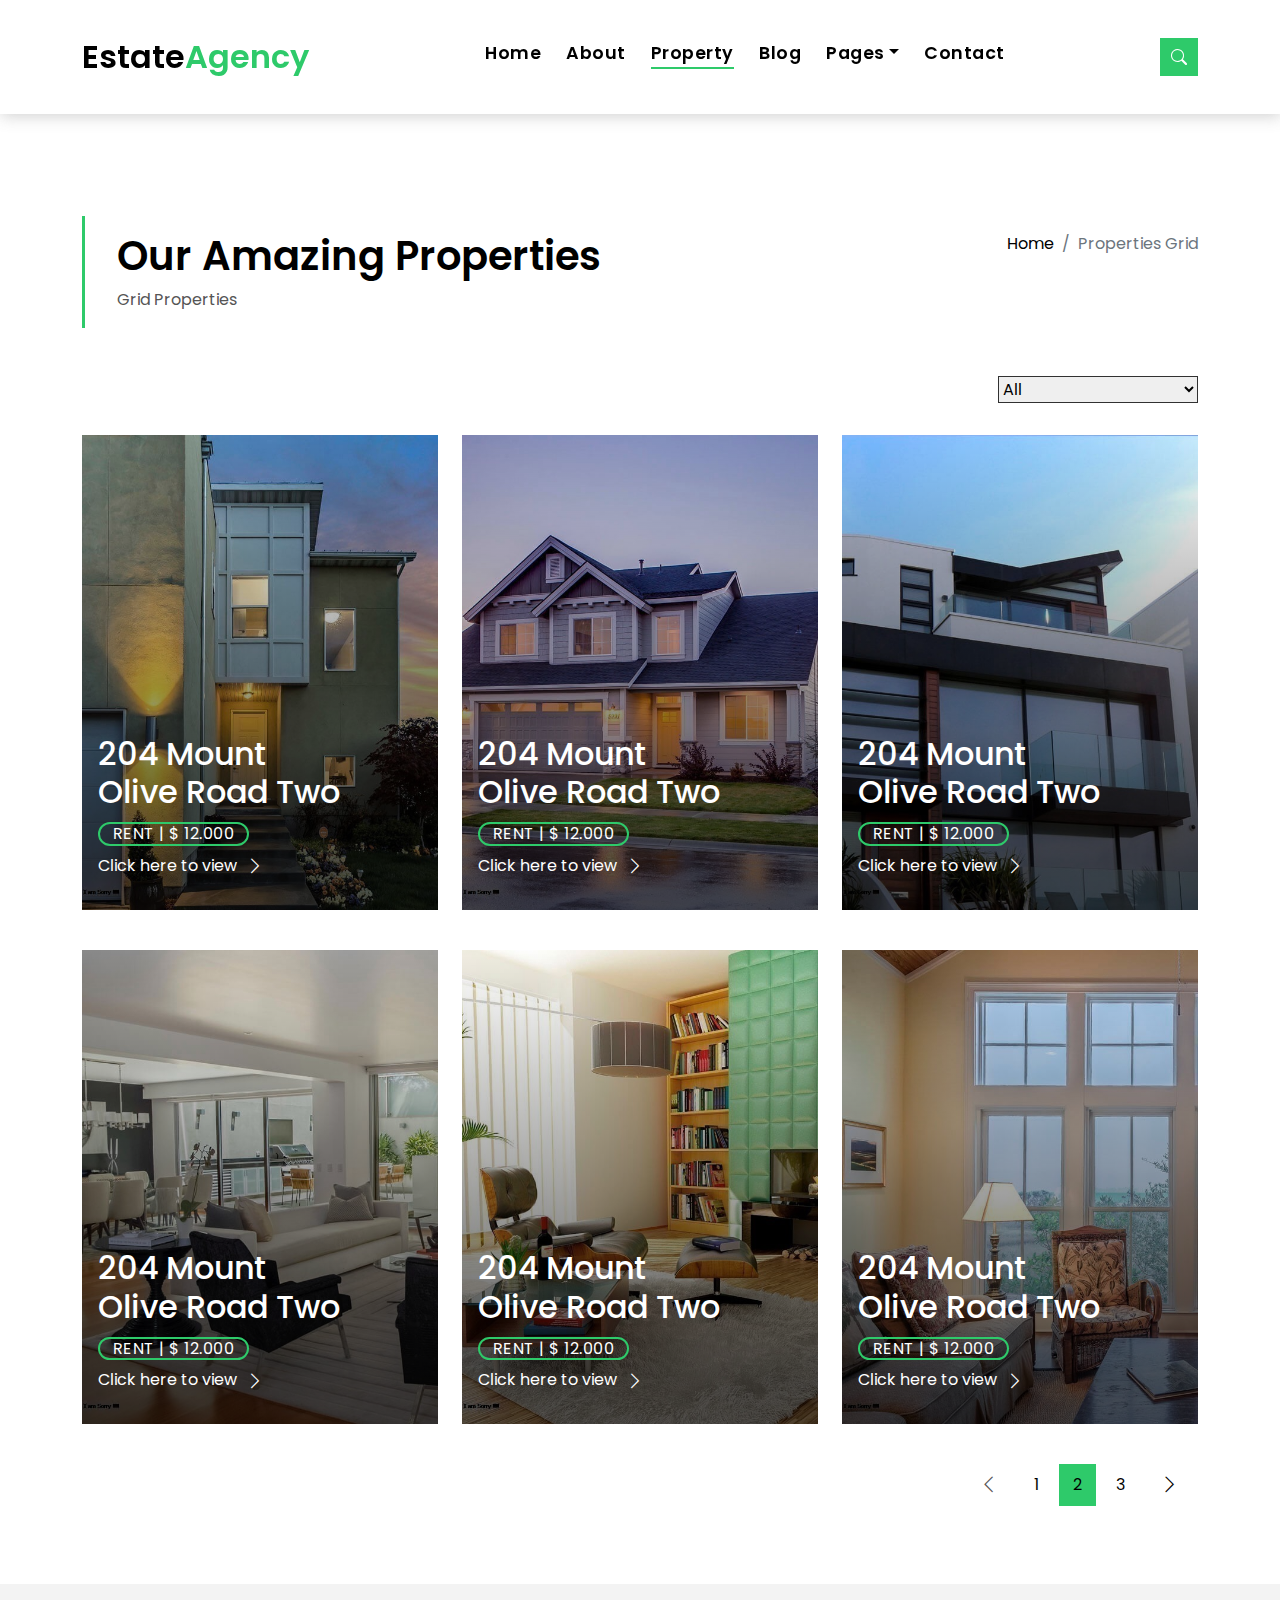
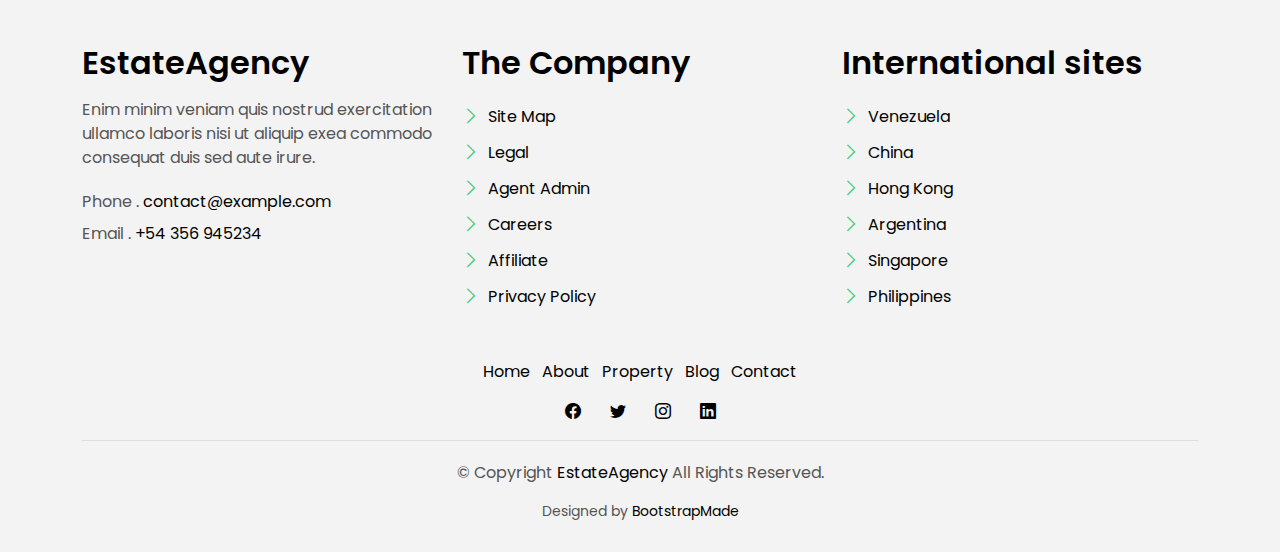
<file: static/property-grid.html>
<!DOCTYPE html>
<html lang="en">

<head>
  <meta charset="utf-8">
  <meta content="width=device-width, initial-scale=1.0" name="viewport">

  <title>EstateAgency Bootstrap Template - Index</title>
  <meta content="" name="description">
  <meta content="" name="keywords">

  <!-- Favicons -->
  <link href="assets/img/favicon.png" rel="icon">
  <link href="assets/img/apple-touch-icon.png" rel="apple-touch-icon">

  <!-- Google Fonts -->
  <link href="https://fonts.googleapis.com/css?family=Poppins:300,400,500,600,700" rel="stylesheet">

  <!-- Vendor CSS Files -->
  <link href="assets/vendor/animate.css/animate.min.css" rel="stylesheet">
  <link href="assets/vendor/bootstrap/css/bootstrap.min.css" rel="stylesheet">
  <link href="assets/vendor/bootstrap-icons/bootstrap-icons.css" rel="stylesheet">
  <link href="assets/vendor/swiper/swiper-bundle.min.css" rel="stylesheet">

  <!-- Template Main CSS File -->
  <link href="assets/css/style.css" rel="stylesheet">

  <!-- =======================================================
  * Template Name: EstateAgency - v4.10.0
  * Template URL: https://bootstrapmade.com/real-estate-agency-bootstrap-template/
  * Author: BootstrapMade.com
  * License: https://bootstrapmade.com/license/
  ======================================================== -->
</head>

<body>

  <!-- ======= Property Search Section ======= -->
  <div class="click-closed"></div>
  <!--/ Form Search Star /-->
  <div class="box-collapse">
    <div class="title-box-d">
      <h3 class="title-d">Search Property</h3>
    </div>
    <span class="close-box-collapse right-boxed bi bi-x"></span>
    <div class="box-collapse-wrap form">
      <form class="form-a">
        <div class="row">
          <div class="col-md-12 mb-2">
            <div class="form-group">
              <label class="pb-2" for="Type">Keyword</label>
              <input type="text" class="form-control form-control-lg form-control-a" placeholder="Keyword">
            </div>
          </div>
          <div class="col-md-6 mb-2">
            <div class="form-group mt-3">
              <label class="pb-2" for="Type">Type</label>
              <select class="form-control form-select form-control-a" id="Type">
                <option>All Type</option>
                <option>For Rent</option>
                <option>For Sale</option>
                <option>Open House</option>
              </select>
            </div>
          </div>
          <div class="col-md-6 mb-2">
            <div class="form-group mt-3">
              <label class="pb-2" for="city">City</label>
              <select class="form-control form-select form-control-a" id="city">
                <option>All City</option>
                <option>Alabama</option>
                <option>Arizona</option>
                <option>California</option>
                <option>Colorado</option>
              </select>
            </div>
          </div>
          <div class="col-md-6 mb-2">
            <div class="form-group mt-3">
              <label class="pb-2" for="bedrooms">Bedrooms</label>
              <select class="form-control form-select form-control-a" id="bedrooms">
                <option>Any</option>
                <option>01</option>
                <option>02</option>
                <option>03</option>
              </select>
            </div>
          </div>
          <div class="col-md-6 mb-2">
            <div class="form-group mt-3">
              <label class="pb-2" for="garages">Garages</label>
              <select class="form-control form-select form-control-a" id="garages">
                <option>Any</option>
                <option>01</option>
                <option>02</option>
                <option>03</option>
                <option>04</option>
              </select>
            </div>
          </div>
          <div class="col-md-6 mb-2">
            <div class="form-group mt-3">
              <label class="pb-2" for="bathrooms">Bathrooms</label>
              <select class="form-control form-select form-control-a" id="bathrooms">
                <option>Any</option>
                <option>01</option>
                <option>02</option>
                <option>03</option>
              </select>
            </div>
          </div>
          <div class="col-md-6 mb-2">
            <div class="form-group mt-3">
              <label class="pb-2" for="price">Min Price</label>
              <select class="form-control form-select form-control-a" id="price">
                <option>Unlimite</option>
                <option>$50,000</option>
                <option>$100,000</option>
                <option>$150,000</option>
                <option>$200,000</option>
              </select>
            </div>
          </div>
          <div class="col-md-12">
            <button type="submit" class="btn btn-b">Search Property</button>
          </div>
        </div>
      </form>
    </div>
  </div><!-- End Property Search Section -->>

  <!-- ======= Header/Navbar ======= -->
  <nav class="navbar navbar-default navbar-trans navbar-expand-lg fixed-top">
    <div class="container">
      <button class="navbar-toggler collapsed" type="button" data-bs-toggle="collapse" data-bs-target="#navbarDefault" aria-controls="navbarDefault" aria-expanded="false" aria-label="Toggle navigation">
        <span></span>
        <span></span>
        <span></span>
      </button>
      <a class="navbar-brand text-brand" href="index.html">Estate<span class="color-b">Agency</span></a>

      <div class="navbar-collapse collapse justify-content-center" id="navbarDefault">
        <ul class="navbar-nav">

          <li class="nav-item">
            <a class="nav-link " href="index.html">Home</a>
          </li>

          <li class="nav-item">
            <a class="nav-link " href="about.html">About</a>
          </li>

          <li class="nav-item">
            <a class="nav-link active" href="property-grid.html">Property</a>
          </li>

          <li class="nav-item">
            <a class="nav-link " href="blog-grid.html">Blog</a>
          </li>

          <li class="nav-item dropdown">
            <a class="nav-link dropdown-toggle" href="#" id="navbarDropdown" role="button" data-bs-toggle="dropdown" aria-haspopup="true" aria-expanded="false">Pages</a>
            <div class="dropdown-menu">
              <a class="dropdown-item " href="property-single.html">Property Single</a>
              <a class="dropdown-item " href="blog-single.html">Blog Single</a>
              <a class="dropdown-item " href="agents-grid.html">Agents Grid</a>
              <a class="dropdown-item " href="agent-single.html">Agent Single</a>
            </div>
          </li>
          <li class="nav-item">
            <a class="nav-link " href="contact.html">Contact</a>
          </li>
        </ul>
      </div>

      <button type="button" class="btn btn-b-n navbar-toggle-box navbar-toggle-box-collapse" data-bs-toggle="collapse" data-bs-target="#navbarTogglerDemo01">
        <i class="bi bi-search"></i>
      </button>

    </div>
  </nav><!-- End Header/Navbar -->

  <main id="main">

    <!-- ======= Intro Single ======= -->
    <section class="intro-single">
      <div class="container">
        <div class="row">
          <div class="col-md-12 col-lg-8">
            <div class="title-single-box">
              <h1 class="title-single">Our Amazing Properties</h1>
              <span class="color-text-a">Grid Properties</span>
            </div>
          </div>
          <div class="col-md-12 col-lg-4">
            <nav aria-label="breadcrumb" class="breadcrumb-box d-flex justify-content-lg-end">
              <ol class="breadcrumb">
                <li class="breadcrumb-item">
                  <a href="#">Home</a>
                </li>
                <li class="breadcrumb-item active" aria-current="page">
                  Properties Grid
                </li>
              </ol>
            </nav>
          </div>
        </div>
      </div>
    </section><!-- End Intro Single-->

    <!-- ======= Property Grid ======= -->
    <section class="property-grid grid">
      <div class="container">
        <div class="row">
          <div class="col-sm-12">
            <div class="grid-option">
              <form>
                <select class="custom-select">
                  <option selected>All</option>
                  <option value="1">New to Old</option>
                  <option value="2">For Rent</option>
                  <option value="3">For Sale</option>
                </select>
              </form>
            </div>
          </div>
          <div class="col-md-4">
            <div class="card-box-a card-shadow">
              <div class="img-box-a">
                <img src="assets/img/property-1.jpg" alt="" class="img-a img-fluid">
              </div>
              <div class="card-overlay">
                <div class="card-overlay-a-content">
                  <div class="card-header-a">
                    <h2 class="card-title-a">
                      <a href="#">204 Mount
                        <br /> Olive Road Two</a>
                    </h2>
                  </div>
                  <div class="card-body-a">
                    <div class="price-box d-flex">
                      <span class="price-a">rent | $ 12.000</span>
                    </div>
                    <a href="property-single.html" class="link-a">Click here to view
                      <span class="bi bi-chevron-right"></span>
                    </a>
                  </div>
                  <div class="card-footer-a">
                    <ul class="card-info d-flex justify-content-around">
                      <li>
                        <h4 class="card-info-title">Area</h4>
                        <span>340m
                          <sup>2</sup>
                        </span>
                      </li>
                      <li>
                        <h4 class="card-info-title">Beds</h4>
                        <span>2</span>
                      </li>
                      <li>
                        <h4 class="card-info-title">Baths</h4>
                        <span>4</span>
                      </li>
                      <li>
                        <h4 class="card-info-title">Garages</h4>
                        <span>1</span>
                      </li>
                    </ul>
                  </div>
                </div>
              </div>
            </div>
          </div>
          <div class="col-md-4">
            <div class="card-box-a card-shadow">
              <div class="img-box-a">
                <img src="assets/img/property-3.jpg" alt="" class="img-a img-fluid">
              </div>
              <div class="card-overlay">
                <div class="card-overlay-a-content">
                  <div class="card-header-a">
                    <h2 class="card-title-a">
                      <a href="#">204 Mount
                        <br /> Olive Road Two</a>
                    </h2>
                  </div>
                  <div class="card-body-a">
                    <div class="price-box d-flex">
                      <span class="price-a">rent | $ 12.000</span>
                    </div>
                    <a href="property-single.html" class="link-a">Click here to view
                      <span class="bi bi-chevron-right"></span>
                    </a>
                  </div>
                  <div class="card-footer-a">
                    <ul class="card-info d-flex justify-content-around">
                      <li>
                        <h4 class="card-info-title">Area</h4>
                        <span>340m
                          <sup>2</sup>
                        </span>
                      </li>
                      <li>
                        <h4 class="card-info-title">Beds</h4>
                        <span>2</span>
                      </li>
                      <li>
                        <h4 class="card-info-title">Baths</h4>
                        <span>4</span>
                      </li>
                      <li>
                        <h4 class="card-info-title">Garages</h4>
                        <span>1</span>
                      </li>
                    </ul>
                  </div>
                </div>
              </div>
            </div>
          </div>
          <div class="col-md-4">
            <div class="card-box-a card-shadow">
              <div class="img-box-a">
                <img src="assets/img/property-6.jpg" alt="" class="img-a img-fluid">
              </div>
              <div class="card-overlay">
                <div class="card-overlay-a-content">
                  <div class="card-header-a">
                    <h2 class="card-title-a">
                      <a href="#">204 Mount
                        <br /> Olive Road Two</a>
                    </h2>
                  </div>
                  <div class="card-body-a">
                    <div class="price-box d-flex">
                      <span class="price-a">rent | $ 12.000</span>
                    </div>
                    <a href="property-single.html" class="link-a">Click here to view
                      <span class="bi bi-chevron-right"></span>
                    </a>
                  </div>
                  <div class="card-footer-a">
                    <ul class="card-info d-flex justify-content-around">
                      <li>
                        <h4 class="card-info-title">Area</h4>
                        <span>340m
                          <sup>2</sup>
                        </span>
                      </li>
                      <li>
                        <h4 class="card-info-title">Beds</h4>
                        <span>2</span>
                      </li>
                      <li>
                        <h4 class="card-info-title">Baths</h4>
                        <span>4</span>
                      </li>
                      <li>
                        <h4 class="card-info-title">Garages</h4>
                        <span>1</span>
                      </li>
                    </ul>
                  </div>
                </div>
              </div>
            </div>
          </div>
          <div class="col-md-4">
            <div class="card-box-a card-shadow">
              <div class="img-box-a">
                <img src="assets/img/property-7.jpg" alt="" class="img-a img-fluid">
              </div>
              <div class="card-overlay">
                <div class="card-overlay-a-content">
                  <div class="card-header-a">
                    <h2 class="card-title-a">
                      <a href="#">204 Mount
                        <br /> Olive Road Two</a>
                    </h2>
                  </div>
                  <div class="card-body-a">
                    <div class="price-box d-flex">
                      <span class="price-a">rent | $ 12.000</span>
                    </div>
                    <a href="property-single.html" class="link-a">Click here to view
                      <span class="bi bi-chevron-right"></span>
                    </a>
                  </div>
                  <div class="card-footer-a">
                    <ul class="card-info d-flex justify-content-around">
                      <li>
                        <h4 class="card-info-title">Area</h4>
                        <span>340m
                          <sup>2</sup>
                        </span>
                      </li>
                      <li>
                        <h4 class="card-info-title">Beds</h4>
                        <span>2</span>
                      </li>
                      <li>
                        <h4 class="card-info-title">Baths</h4>
                        <span>4</span>
                      </li>
                      <li>
                        <h4 class="card-info-title">Garages</h4>
                        <span>1</span>
                      </li>
                    </ul>
                  </div>
                </div>
              </div>
            </div>
          </div>
          <div class="col-md-4">
            <div class="card-box-a card-shadow">
              <div class="img-box-a">
                <img src="assets/img/property-8.jpg" alt="" class="img-a img-fluid">
              </div>
              <div class="card-overlay">
                <div class="card-overlay-a-content">
                  <div class="card-header-a">
                    <h2 class="card-title-a">
                      <a href="#">204 Mount
                        <br /> Olive Road Two</a>
                    </h2>
                  </div>
                  <div class="card-body-a">
                    <div class="price-box d-flex">
                      <span class="price-a">rent | $ 12.000</span>
                    </div>
                    <a href="property-single.html" class="link-a">Click here to view
                      <span class="bi bi-chevron-right"></span>
                    </a>
                  </div>
                  <div class="card-footer-a">
                    <ul class="card-info d-flex justify-content-around">
                      <li>
                        <h4 class="card-info-title">Area</h4>
                        <span>340m
                          <sup>2</sup>
                        </span>
                      </li>
                      <li>
                        <h4 class="card-info-title">Beds</h4>
                        <span>2</span>
                      </li>
                      <li>
                        <h4 class="card-info-title">Baths</h4>
                        <span>4</span>
                      </li>
                      <li>
                        <h4 class="card-info-title">Garages</h4>
                        <span>1</span>
                      </li>
                    </ul>
                  </div>
                </div>
              </div>
            </div>
          </div>
          <div class="col-md-4">
            <div class="card-box-a card-shadow">
              <div class="img-box-a">
                <img src="assets/img/property-10.jpg" alt="" class="img-a img-fluid">
              </div>
              <div class="card-overlay">
                <div class="card-overlay-a-content">
                  <div class="card-header-a">
                    <h2 class="card-title-a">
                      <a href="#">204 Mount
                        <br /> Olive Road Two</a>
                    </h2>
                  </div>
                  <div class="card-body-a">
                    <div class="price-box d-flex">
                      <span class="price-a">rent | $ 12.000</span>
                    </div>
                    <a href="property-single.html" class="link-a">Click here to view
                      <span class="bi bi-chevron-right"></span>
                    </a>
                  </div>
                  <div class="card-footer-a">
                    <ul class="card-info d-flex justify-content-around">
                      <li>
                        <h4 class="card-info-title">Area</h4>
                        <span>340m
                          <sup>2</sup>
                        </span>
                      </li>
                      <li>
                        <h4 class="card-info-title">Beds</h4>
                        <span>2</span>
                      </li>
                      <li>
                        <h4 class="card-info-title">Baths</h4>
                        <span>4</span>
                      </li>
                      <li>
                        <h4 class="card-info-title">Garages</h4>
                        <span>1</span>
                      </li>
                    </ul>
                  </div>
                </div>
              </div>
            </div>
          </div>
        </div>
        <div class="row">
          <div class="col-sm-12">
            <nav class="pagination-a">
              <ul class="pagination justify-content-end">
                <li class="page-item disabled">
                  <a class="page-link" href="#" tabindex="-1">
                    <span class="bi bi-chevron-left"></span>
                  </a>
                </li>
                <li class="page-item">
                  <a class="page-link" href="#">1</a>
                </li>
                <li class="page-item active">
                  <a class="page-link" href="#">2</a>
                </li>
                <li class="page-item">
                  <a class="page-link" href="#">3</a>
                </li>
                <li class="page-item next">
                  <a class="page-link" href="#">
                    <span class="bi bi-chevron-right"></span>
                  </a>
                </li>
              </ul>
            </nav>
          </div>
        </div>
      </div>
    </section><!-- End Property Grid Single-->

  </main><!-- End #main -->

  <!-- ======= Footer ======= -->
  <section class="section-footer">
    <div class="container">
      <div class="row">
        <div class="col-sm-12 col-md-4">
          <div class="widget-a">
            <div class="w-header-a">
              <h3 class="w-title-a text-brand">EstateAgency</h3>
            </div>
            <div class="w-body-a">
              <p class="w-text-a color-text-a">
                Enim minim veniam quis nostrud exercitation ullamco laboris nisi ut aliquip exea commodo consequat duis
                sed aute irure.
              </p>
            </div>
            <div class="w-footer-a">
              <ul class="list-unstyled">
                <li class="color-a">
                  <span class="color-text-a">Phone .</span> contact@example.com
                </li>
                <li class="color-a">
                  <span class="color-text-a">Email .</span> +54 356 945234
                </li>
              </ul>
            </div>
          </div>
        </div>
        <div class="col-sm-12 col-md-4 section-md-t3">
          <div class="widget-a">
            <div class="w-header-a">
              <h3 class="w-title-a text-brand">The Company</h3>
            </div>
            <div class="w-body-a">
              <div class="w-body-a">
                <ul class="list-unstyled">
                  <li class="item-list-a">
                    <i class="bi bi-chevron-right"></i> <a href="#">Site Map</a>
                  </li>
                  <li class="item-list-a">
                    <i class="bi bi-chevron-right"></i> <a href="#">Legal</a>
                  </li>
                  <li class="item-list-a">
                    <i class="bi bi-chevron-right"></i> <a href="#">Agent Admin</a>
                  </li>
                  <li class="item-list-a">
                    <i class="bi bi-chevron-right"></i> <a href="#">Careers</a>
                  </li>
                  <li class="item-list-a">
                    <i class="bi bi-chevron-right"></i> <a href="#">Affiliate</a>
                  </li>
                  <li class="item-list-a">
                    <i class="bi bi-chevron-right"></i> <a href="#">Privacy Policy</a>
                  </li>
                </ul>
              </div>
            </div>
          </div>
        </div>
        <div class="col-sm-12 col-md-4 section-md-t3">
          <div class="widget-a">
            <div class="w-header-a">
              <h3 class="w-title-a text-brand">International sites</h3>
            </div>
            <div class="w-body-a">
              <ul class="list-unstyled">
                <li class="item-list-a">
                  <i class="bi bi-chevron-right"></i> <a href="#">Venezuela</a>
                </li>
                <li class="item-list-a">
                  <i class="bi bi-chevron-right"></i> <a href="#">China</a>
                </li>
                <li class="item-list-a">
                  <i class="bi bi-chevron-right"></i> <a href="#">Hong Kong</a>
                </li>
                <li class="item-list-a">
                  <i class="bi bi-chevron-right"></i> <a href="#">Argentina</a>
                </li>
                <li class="item-list-a">
                  <i class="bi bi-chevron-right"></i> <a href="#">Singapore</a>
                </li>
                <li class="item-list-a">
                  <i class="bi bi-chevron-right"></i> <a href="#">Philippines</a>
                </li>
              </ul>
            </div>
          </div>
        </div>
      </div>
    </div>
  </section>
  <footer>
    <div class="container">
      <div class="row">
        <div class="col-md-12">
          <nav class="nav-footer">
            <ul class="list-inline">
              <li class="list-inline-item">
                <a href="#">Home</a>
              </li>
              <li class="list-inline-item">
                <a href="#">About</a>
              </li>
              <li class="list-inline-item">
                <a href="#">Property</a>
              </li>
              <li class="list-inline-item">
                <a href="#">Blog</a>
              </li>
              <li class="list-inline-item">
                <a href="#">Contact</a>
              </li>
            </ul>
          </nav>
          <div class="socials-a">
            <ul class="list-inline">
              <li class="list-inline-item">
                <a href="#">
                  <i class="bi bi-facebook" aria-hidden="true"></i>
                </a>
              </li>
              <li class="list-inline-item">
                <a href="#">
                  <i class="bi bi-twitter" aria-hidden="true"></i>
                </a>
              </li>
              <li class="list-inline-item">
                <a href="#">
                  <i class="bi bi-instagram" aria-hidden="true"></i>
                </a>
              </li>
              <li class="list-inline-item">
                <a href="#">
                  <i class="bi bi-linkedin" aria-hidden="true"></i>
                </a>
              </li>
            </ul>
          </div>
          <div class="copyright-footer">
            <p class="copyright color-text-a">
              &copy; Copyright
              <span class="color-a">EstateAgency</span> All Rights Reserved.
            </p>
          </div>
          <div class="credits">
            <!--
            All the links in the footer should remain intact.
            You can delete the links only if you purchased the pro version.
            Licensing information: https://bootstrapmade.com/license/
            Purchase the pro version with working PHP/AJAX contact form: https://bootstrapmade.com/buy/?theme=EstateAgency
          -->
            Designed by <a href="https://bootstrapmade.com/">BootstrapMade</a>
          </div>
        </div>
      </div>
    </div>
  </footer><!-- End  Footer -->

  <div id="preloader"></div>
  <a href="#" class="back-to-top d-flex align-items-center justify-content-center"><i class="bi bi-arrow-up-short"></i></a>

  <!-- Vendor JS Files -->
  <script src="assets/vendor/bootstrap/js/bootstrap.bundle.min.js"></script>
  <script src="assets/vendor/swiper/swiper-bundle.min.js"></script>
  <script src="assets/vendor/php-email-form/validate.js"></script>

  <!-- Template Main JS File -->
  <script src="assets/js/main.js"></script>

</body>

</html>
</file>
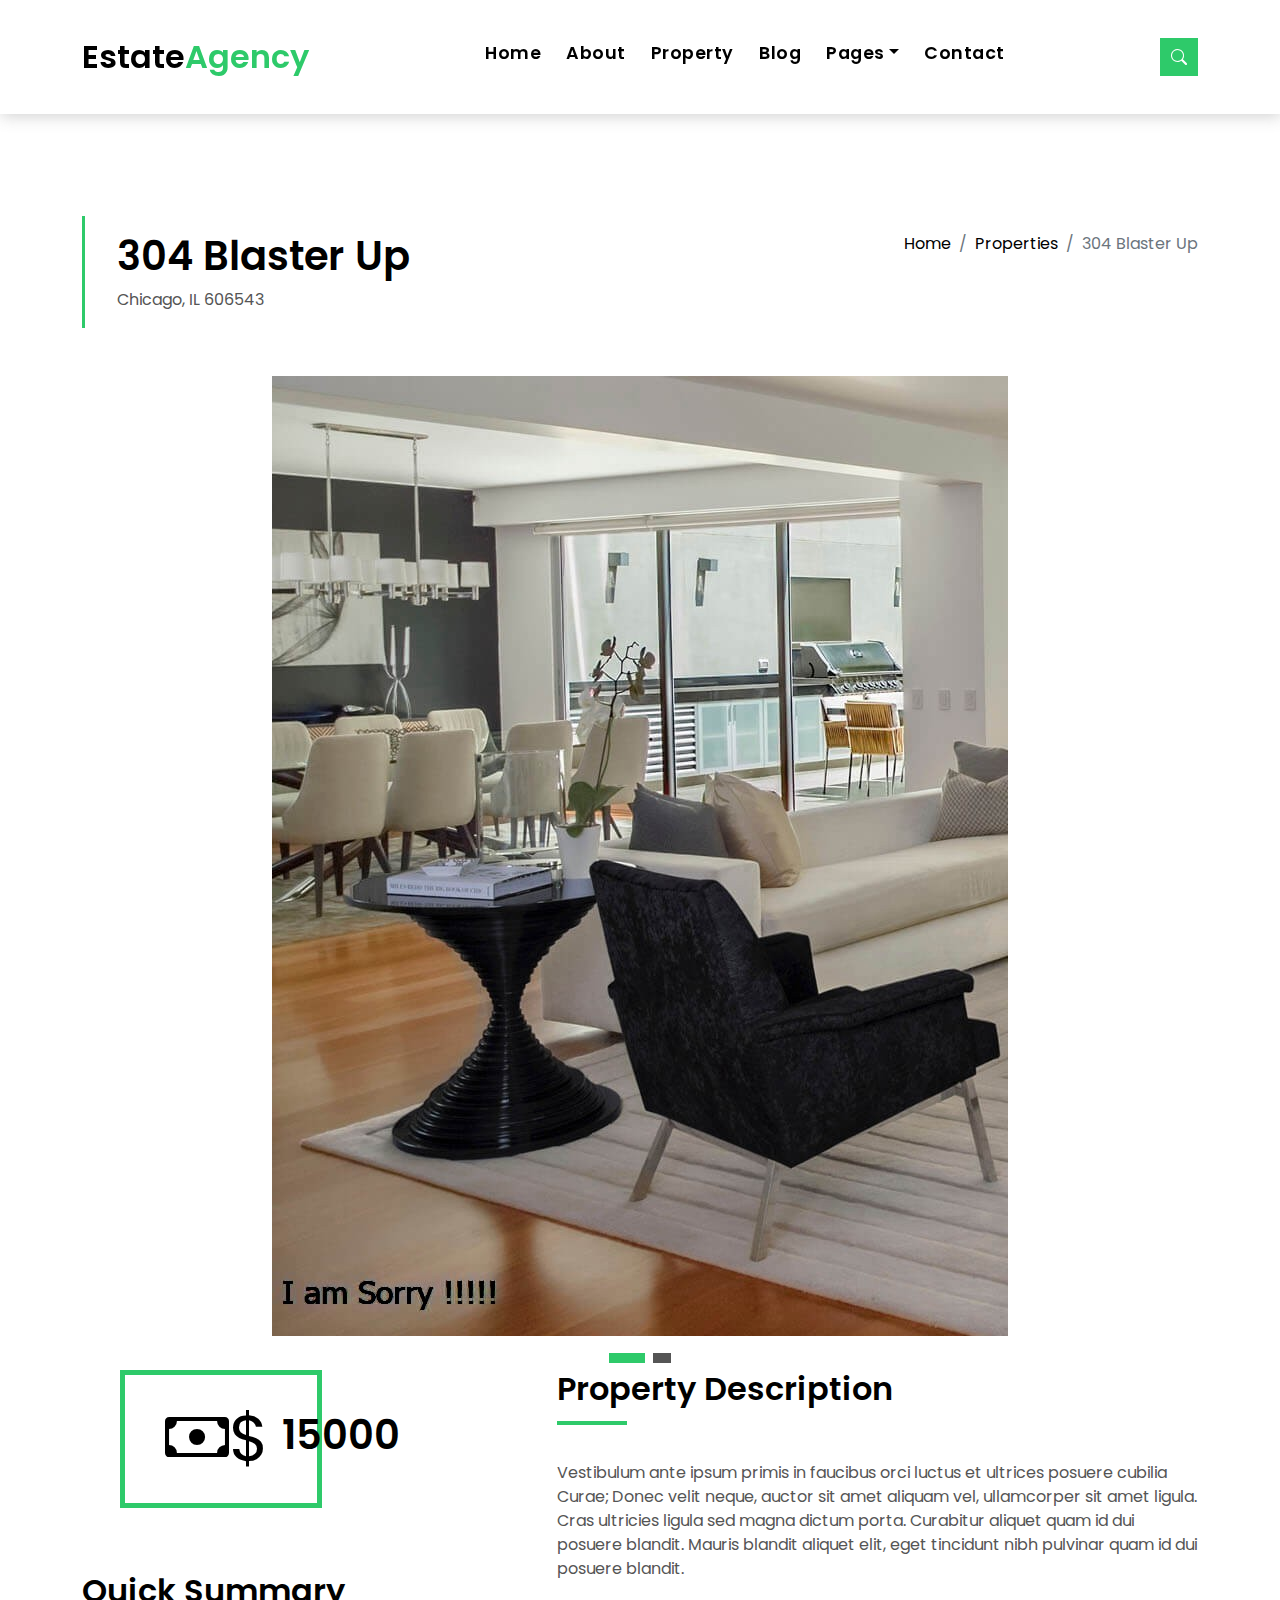
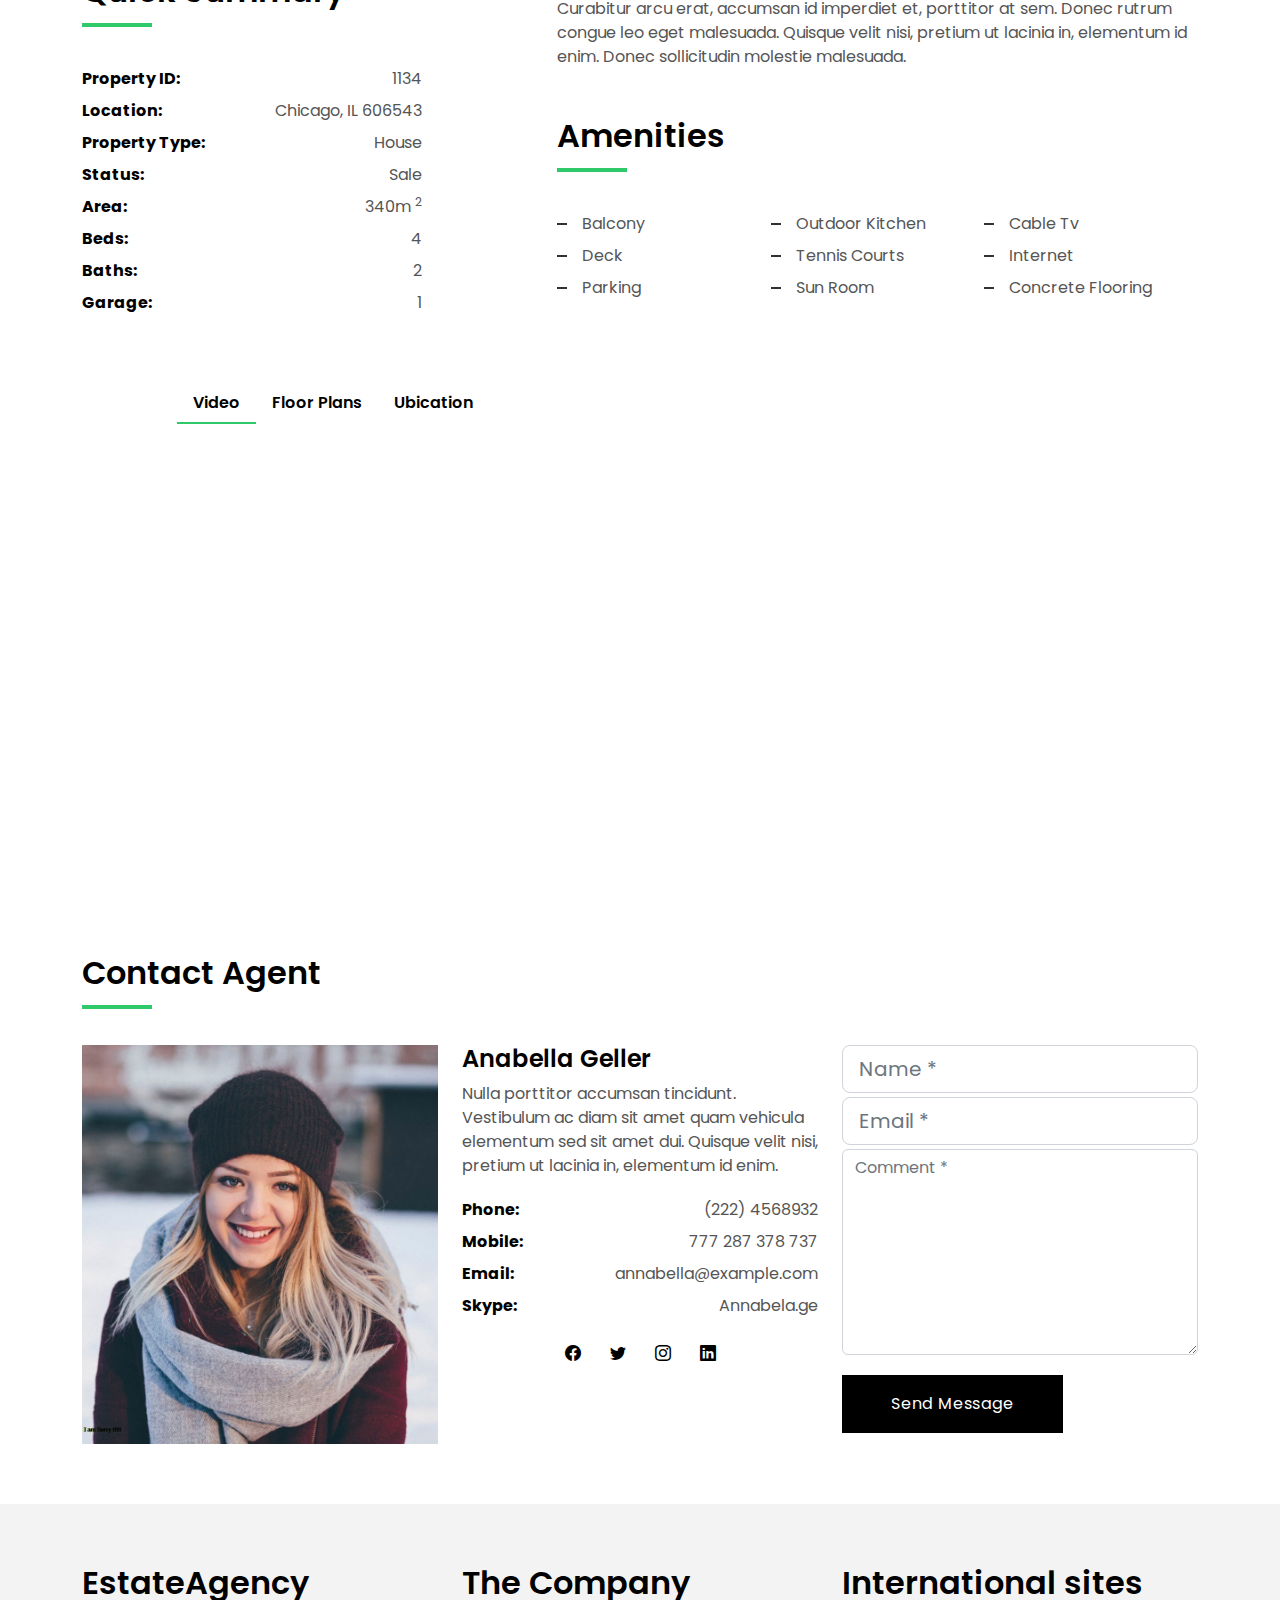
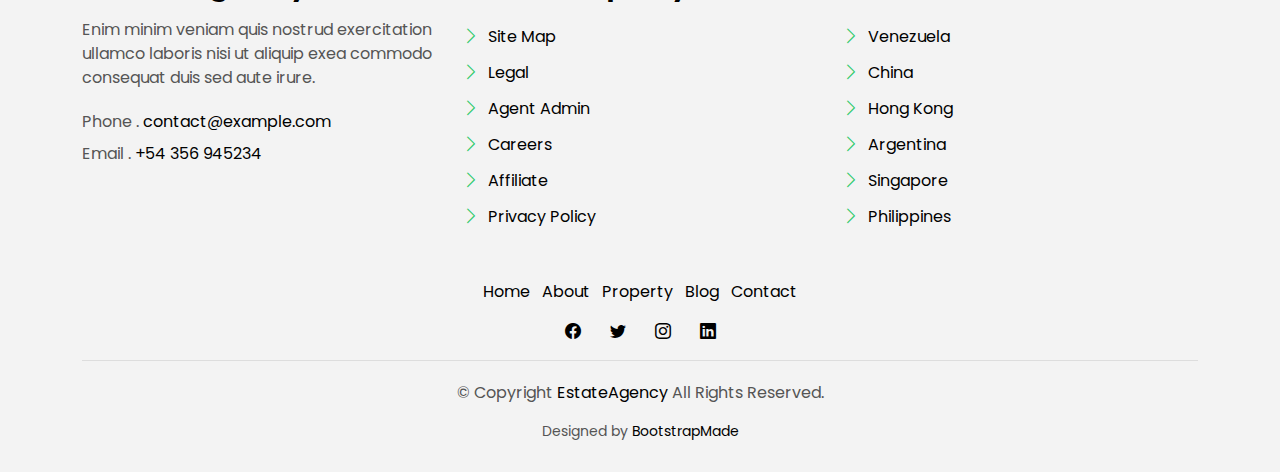
<file: static/property-single.html>
<!DOCTYPE html>
<html lang="en">

<head>
  <meta charset="utf-8">
  <meta content="width=device-width, initial-scale=1.0" name="viewport">

  <title>EstateAgency Bootstrap Template - Index</title>
  <meta content="" name="description">
  <meta content="" name="keywords">

  <!-- Favicons -->
  <link href="assets/img/favicon.png" rel="icon">
  <link href="assets/img/apple-touch-icon.png" rel="apple-touch-icon">

  <!-- Google Fonts -->
  <link href="https://fonts.googleapis.com/css?family=Poppins:300,400,500,600,700" rel="stylesheet">

  <!-- Vendor CSS Files -->
  <link href="assets/vendor/animate.css/animate.min.css" rel="stylesheet">
  <link href="assets/vendor/bootstrap/css/bootstrap.min.css" rel="stylesheet">
  <link href="assets/vendor/bootstrap-icons/bootstrap-icons.css" rel="stylesheet">
  <link href="assets/vendor/swiper/swiper-bundle.min.css" rel="stylesheet">

  <!-- Template Main CSS File -->
  <link href="assets/css/style.css" rel="stylesheet">

  <!-- =======================================================
  * Template Name: EstateAgency - v4.10.0
  * Template URL: https://bootstrapmade.com/real-estate-agency-bootstrap-template/
  * Author: BootstrapMade.com
  * License: https://bootstrapmade.com/license/
  ======================================================== -->
</head>

<body>

  <!-- ======= Property Search Section ======= -->
  <div class="click-closed"></div>
  <!--/ Form Search Star /-->
  <div class="box-collapse">
    <div class="title-box-d">
      <h3 class="title-d">Search Property</h3>
    </div>
    <span class="close-box-collapse right-boxed bi bi-x"></span>
    <div class="box-collapse-wrap form">
      <form class="form-a">
        <div class="row">
          <div class="col-md-12 mb-2">
            <div class="form-group">
              <label class="pb-2" for="Type">Keyword</label>
              <input type="text" class="form-control form-control-lg form-control-a" placeholder="Keyword">
            </div>
          </div>
          <div class="col-md-6 mb-2">
            <div class="form-group mt-3">
              <label class="pb-2" for="Type">Type</label>
              <select class="form-control form-select form-control-a" id="Type">
                <option>All Type</option>
                <option>For Rent</option>
                <option>For Sale</option>
                <option>Open House</option>
              </select>
            </div>
          </div>
          <div class="col-md-6 mb-2">
            <div class="form-group mt-3">
              <label class="pb-2" for="city">City</label>
              <select class="form-control form-select form-control-a" id="city">
                <option>All City</option>
                <option>Alabama</option>
                <option>Arizona</option>
                <option>California</option>
                <option>Colorado</option>
              </select>
            </div>
          </div>
          <div class="col-md-6 mb-2">
            <div class="form-group mt-3">
              <label class="pb-2" for="bedrooms">Bedrooms</label>
              <select class="form-control form-select form-control-a" id="bedrooms">
                <option>Any</option>
                <option>01</option>
                <option>02</option>
                <option>03</option>
              </select>
            </div>
          </div>
          <div class="col-md-6 mb-2">
            <div class="form-group mt-3">
              <label class="pb-2" for="garages">Garages</label>
              <select class="form-control form-select form-control-a" id="garages">
                <option>Any</option>
                <option>01</option>
                <option>02</option>
                <option>03</option>
                <option>04</option>
              </select>
            </div>
          </div>
          <div class="col-md-6 mb-2">
            <div class="form-group mt-3">
              <label class="pb-2" for="bathrooms">Bathrooms</label>
              <select class="form-control form-select form-control-a" id="bathrooms">
                <option>Any</option>
                <option>01</option>
                <option>02</option>
                <option>03</option>
              </select>
            </div>
          </div>
          <div class="col-md-6 mb-2">
            <div class="form-group mt-3">
              <label class="pb-2" for="price">Min Price</label>
              <select class="form-control form-select form-control-a" id="price">
                <option>Unlimite</option>
                <option>$50,000</option>
                <option>$100,000</option>
                <option>$150,000</option>
                <option>$200,000</option>
              </select>
            </div>
          </div>
          <div class="col-md-12">
            <button type="submit" class="btn btn-b">Search Property</button>
          </div>
        </div>
      </form>
    </div>
  </div><!-- End Property Search Section -->>

  <!-- ======= Header/Navbar ======= -->
  <nav class="navbar navbar-default navbar-trans navbar-expand-lg fixed-top">
    <div class="container">
      <button class="navbar-toggler collapsed" type="button" data-bs-toggle="collapse" data-bs-target="#navbarDefault" aria-controls="navbarDefault" aria-expanded="false" aria-label="Toggle navigation">
        <span></span>
        <span></span>
        <span></span>
      </button>
      <a class="navbar-brand text-brand" href="index.html">Estate<span class="color-b">Agency</span></a>

      <div class="navbar-collapse collapse justify-content-center" id="navbarDefault">
        <ul class="navbar-nav">

          <li class="nav-item">
            <a class="nav-link " href="index.html">Home</a>
          </li>

          <li class="nav-item">
            <a class="nav-link " href="about.html">About</a>
          </li>

          <li class="nav-item">
            <a class="nav-link " href="property-grid.html">Property</a>
          </li>

          <li class="nav-item">
            <a class="nav-link " href="blog-grid.html">Blog</a>
          </li>

          <li class="nav-item dropdown">
            <a class="nav-link dropdown-toggle" href="#" id="navbarDropdown" role="button" data-bs-toggle="dropdown" aria-haspopup="true" aria-expanded="false">Pages</a>
            <div class="dropdown-menu">
              <a class="dropdown-item active" href="property-single.html">Property Single</a>
              <a class="dropdown-item " href="blog-single.html">Blog Single</a>
              <a class="dropdown-item " href="agents-grid.html">Agents Grid</a>
              <a class="dropdown-item " href="agent-single.html">Agent Single</a>
            </div>
          </li>
          <li class="nav-item">
            <a class="nav-link " href="contact.html">Contact</a>
          </li>
        </ul>
      </div>

      <button type="button" class="btn btn-b-n navbar-toggle-box navbar-toggle-box-collapse" data-bs-toggle="collapse" data-bs-target="#navbarTogglerDemo01">
        <i class="bi bi-search"></i>
      </button>

    </div>
  </nav><!-- End Header/Navbar -->

  <main id="main">

    <!-- ======= Intro Single ======= -->
    <section class="intro-single">
      <div class="container">
        <div class="row">
          <div class="col-md-12 col-lg-8">
            <div class="title-single-box">
              <h1 class="title-single">304 Blaster Up</h1>
              <span class="color-text-a">Chicago, IL 606543</span>
            </div>
          </div>
          <div class="col-md-12 col-lg-4">
            <nav aria-label="breadcrumb" class="breadcrumb-box d-flex justify-content-lg-end">
              <ol class="breadcrumb">
                <li class="breadcrumb-item">
                  <a href="index.html">Home</a>
                </li>
                <li class="breadcrumb-item">
                  <a href="property-grid.html">Properties</a>
                </li>
                <li class="breadcrumb-item active" aria-current="page">
                  304 Blaster Up
                </li>
              </ol>
            </nav>
          </div>
        </div>
      </div>
    </section><!-- End Intro Single-->

    <!-- ======= Property Single ======= -->
    <section class="property-single nav-arrow-b">
      <div class="container">
        <div class="row justify-content-center">
          <div class="col-lg-8">
            <div id="property-single-carousel" class="swiper">
              <div class="swiper-wrapper">
                <div class="carousel-item-b swiper-slide">
                  <img src="assets/img/slide-1.jpg" alt="">
                </div>
                <div class="carousel-item-b swiper-slide">
                  <img src="assets/img/slide-2.jpg" alt="">
                </div>
              </div>
            </div>
            <div class="property-single-carousel-pagination carousel-pagination"></div>
          </div>
        </div>

        <div class="row">
          <div class="col-sm-12">

            <div class="row justify-content-between">
              <div class="col-md-5 col-lg-4">
                <div class="property-price d-flex justify-content-center foo">
                  <div class="card-header-c d-flex">
                    <div class="card-box-ico">
                      <span class="bi bi-cash">$</span>
                    </div>
                    <div class="card-title-c align-self-center">
                      <h5 class="title-c">15000</h5>
                    </div>
                  </div>
                </div>
                <div class="property-summary">
                  <div class="row">
                    <div class="col-sm-12">
                      <div class="title-box-d section-t4">
                        <h3 class="title-d">Quick Summary</h3>
                      </div>
                    </div>
                  </div>
                  <div class="summary-list">
                    <ul class="list">
                      <li class="d-flex justify-content-between">
                        <strong>Property ID:</strong>
                        <span>1134</span>
                      </li>
                      <li class="d-flex justify-content-between">
                        <strong>Location:</strong>
                        <span>Chicago, IL 606543</span>
                      </li>
                      <li class="d-flex justify-content-between">
                        <strong>Property Type:</strong>
                        <span>House</span>
                      </li>
                      <li class="d-flex justify-content-between">
                        <strong>Status:</strong>
                        <span>Sale</span>
                      </li>
                      <li class="d-flex justify-content-between">
                        <strong>Area:</strong>
                        <span>340m
                          <sup>2</sup>
                        </span>
                      </li>
                      <li class="d-flex justify-content-between">
                        <strong>Beds:</strong>
                        <span>4</span>
                      </li>
                      <li class="d-flex justify-content-between">
                        <strong>Baths:</strong>
                        <span>2</span>
                      </li>
                      <li class="d-flex justify-content-between">
                        <strong>Garage:</strong>
                        <span>1</span>
                      </li>
                    </ul>
                  </div>
                </div>
              </div>
              <div class="col-md-7 col-lg-7 section-md-t3">
                <div class="row">
                  <div class="col-sm-12">
                    <div class="title-box-d">
                      <h3 class="title-d">Property Description</h3>
                    </div>
                  </div>
                </div>
                <div class="property-description">
                  <p class="description color-text-a">
                    Vestibulum ante ipsum primis in faucibus orci luctus et ultrices posuere cubilia Curae; Donec velit
                    neque, auctor sit amet
                    aliquam vel, ullamcorper sit amet ligula. Cras ultricies ligula sed magna dictum porta.
                    Curabitur aliquet quam id dui posuere blandit. Mauris blandit aliquet elit, eget tincidunt
                    nibh pulvinar quam id dui posuere blandit.
                  </p>
                  <p class="description color-text-a no-margin">
                    Curabitur arcu erat, accumsan id imperdiet et, porttitor at sem. Donec rutrum congue leo eget
                    malesuada. Quisque velit nisi,
                    pretium ut lacinia in, elementum id enim. Donec sollicitudin molestie malesuada.
                  </p>
                </div>
                <div class="row section-t3">
                  <div class="col-sm-12">
                    <div class="title-box-d">
                      <h3 class="title-d">Amenities</h3>
                    </div>
                  </div>
                </div>
                <div class="amenities-list color-text-a">
                  <ul class="list-a no-margin">
                    <li>Balcony</li>
                    <li>Outdoor Kitchen</li>
                    <li>Cable Tv</li>
                    <li>Deck</li>
                    <li>Tennis Courts</li>
                    <li>Internet</li>
                    <li>Parking</li>
                    <li>Sun Room</li>
                    <li>Concrete Flooring</li>
                  </ul>
                </div>
              </div>
            </div>
          </div>
          <div class="col-md-10 offset-md-1">
            <ul class="nav nav-pills-a nav-pills mb-3 section-t3" id="pills-tab" role="tablist">
              <li class="nav-item">
                <a class="nav-link active" id="pills-video-tab" data-bs-toggle="pill" href="#pills-video" role="tab" aria-controls="pills-video" aria-selected="true">Video</a>
              </li>
              <li class="nav-item">
                <a class="nav-link" id="pills-plans-tab" data-bs-toggle="pill" href="#pills-plans" role="tab" aria-controls="pills-plans" aria-selected="false">Floor Plans</a>
              </li>
              <li class="nav-item">
                <a class="nav-link" id="pills-map-tab" data-bs-toggle="pill" href="#pills-map" role="tab" aria-controls="pills-map" aria-selected="false">Ubication</a>
              </li>
            </ul>
            <div class="tab-content" id="pills-tabContent">
              <div class="tab-pane fade show active" id="pills-video" role="tabpanel" aria-labelledby="pills-video-tab">
                <iframe src="https://player.vimeo.com/video/73221098" width="100%" height="460" frameborder="0" webkitallowfullscreen mozallowfullscreen allowfullscreen></iframe>
              </div>
              <div class="tab-pane fade" id="pills-plans" role="tabpanel" aria-labelledby="pills-plans-tab">
                <img src="assets/img/plan2.jpg" alt="" class="img-fluid">
              </div>
              <div class="tab-pane fade" id="pills-map" role="tabpanel" aria-labelledby="pills-map-tab">
                <iframe src="https://www.google.com/maps/embed?pb=!1m18!1m12!1m3!1d3022.1422937950147!2d-73.98731968482413!3d40.75889497932681!2m3!1f0!2f0!3f0!3m2!1i1024!2i768!4f13.1!3m3!1m2!1s0x89c25855c6480299%3A0x55194ec5a1ae072e!2sTimes+Square!5e0!3m2!1ses-419!2sve!4v1510329142834" width="100%" height="460" frameborder="0" style="border:0" allowfullscreen></iframe>
              </div>
            </div>
          </div>
          <div class="col-md-12">
            <div class="row section-t3">
              <div class="col-sm-12">
                <div class="title-box-d">
                  <h3 class="title-d">Contact Agent</h3>
                </div>
              </div>
            </div>
            <div class="row">
              <div class="col-md-6 col-lg-4">
                <img src="assets/img/agent-4.jpg" alt="" class="img-fluid">
              </div>
              <div class="col-md-6 col-lg-4">
                <div class="property-agent">
                  <h4 class="title-agent">Anabella Geller</h4>
                  <p class="color-text-a">
                    Nulla porttitor accumsan tincidunt. Vestibulum ac diam sit amet quam vehicula elementum sed sit amet
                    dui. Quisque velit nisi,
                    pretium ut lacinia in, elementum id enim.
                  </p>
                  <ul class="list-unstyled">
                    <li class="d-flex justify-content-between">
                      <strong>Phone:</strong>
                      <span class="color-text-a">(222) 4568932</span>
                    </li>
                    <li class="d-flex justify-content-between">
                      <strong>Mobile:</strong>
                      <span class="color-text-a">777 287 378 737</span>
                    </li>
                    <li class="d-flex justify-content-between">
                      <strong>Email:</strong>
                      <span class="color-text-a">annabella@example.com</span>
                    </li>
                    <li class="d-flex justify-content-between">
                      <strong>Skype:</strong>
                      <span class="color-text-a">Annabela.ge</span>
                    </li>
                  </ul>
                  <div class="socials-a">
                    <ul class="list-inline">
                      <li class="list-inline-item">
                        <a href="#">
                          <i class="bi bi-facebook" aria-hidden="true"></i>
                        </a>
                      </li>
                      <li class="list-inline-item">
                        <a href="#">
                          <i class="bi bi-twitter" aria-hidden="true"></i>
                        </a>
                      </li>
                      <li class="list-inline-item">
                        <a href="#">
                          <i class="bi bi-instagram" aria-hidden="true"></i>
                        </a>
                      </li>
                      <li class="list-inline-item">
                        <a href="#">
                          <i class="bi bi-linkedin" aria-hidden="true"></i>
                        </a>
                      </li>
                    </ul>
                  </div>
                </div>
              </div>
              <div class="col-md-12 col-lg-4">
                <div class="property-contact">
                  <form class="form-a">
                    <div class="row">
                      <div class="col-md-12 mb-1">
                        <div class="form-group">
                          <input type="text" class="form-control form-control-lg form-control-a" id="inputName" placeholder="Name *" required>
                        </div>
                      </div>
                      <div class="col-md-12 mb-1">
                        <div class="form-group">
                          <input type="email" class="form-control form-control-lg form-control-a" id="inputEmail1" placeholder="Email *" required>
                        </div>
                      </div>
                      <div class="col-md-12 mb-1">
                        <div class="form-group">
                          <textarea id="textMessage" class="form-control" placeholder="Comment *" name="message" cols="45" rows="8" required></textarea>
                        </div>
                      </div>
                      <div class="col-md-12 mt-3">
                        <button type="submit" class="btn btn-a">Send Message</button>
                      </div>
                    </div>
                  </form>
                </div>
              </div>
            </div>
          </div>
        </div>
      </div>
    </section><!-- End Property Single-->

  </main><!-- End #main -->

  <!-- ======= Footer ======= -->
  <section class="section-footer">
    <div class="container">
      <div class="row">
        <div class="col-sm-12 col-md-4">
          <div class="widget-a">
            <div class="w-header-a">
              <h3 class="w-title-a text-brand">EstateAgency</h3>
            </div>
            <div class="w-body-a">
              <p class="w-text-a color-text-a">
                Enim minim veniam quis nostrud exercitation ullamco laboris nisi ut aliquip exea commodo consequat duis
                sed aute irure.
              </p>
            </div>
            <div class="w-footer-a">
              <ul class="list-unstyled">
                <li class="color-a">
                  <span class="color-text-a">Phone .</span> contact@example.com
                </li>
                <li class="color-a">
                  <span class="color-text-a">Email .</span> +54 356 945234
                </li>
              </ul>
            </div>
          </div>
        </div>
        <div class="col-sm-12 col-md-4 section-md-t3">
          <div class="widget-a">
            <div class="w-header-a">
              <h3 class="w-title-a text-brand">The Company</h3>
            </div>
            <div class="w-body-a">
              <div class="w-body-a">
                <ul class="list-unstyled">
                  <li class="item-list-a">
                    <i class="bi bi-chevron-right"></i> <a href="#">Site Map</a>
                  </li>
                  <li class="item-list-a">
                    <i class="bi bi-chevron-right"></i> <a href="#">Legal</a>
                  </li>
                  <li class="item-list-a">
                    <i class="bi bi-chevron-right"></i> <a href="#">Agent Admin</a>
                  </li>
                  <li class="item-list-a">
                    <i class="bi bi-chevron-right"></i> <a href="#">Careers</a>
                  </li>
                  <li class="item-list-a">
                    <i class="bi bi-chevron-right"></i> <a href="#">Affiliate</a>
                  </li>
                  <li class="item-list-a">
                    <i class="bi bi-chevron-right"></i> <a href="#">Privacy Policy</a>
                  </li>
                </ul>
              </div>
            </div>
          </div>
        </div>
        <div class="col-sm-12 col-md-4 section-md-t3">
          <div class="widget-a">
            <div class="w-header-a">
              <h3 class="w-title-a text-brand">International sites</h3>
            </div>
            <div class="w-body-a">
              <ul class="list-unstyled">
                <li class="item-list-a">
                  <i class="bi bi-chevron-right"></i> <a href="#">Venezuela</a>
                </li>
                <li class="item-list-a">
                  <i class="bi bi-chevron-right"></i> <a href="#">China</a>
                </li>
                <li class="item-list-a">
                  <i class="bi bi-chevron-right"></i> <a href="#">Hong Kong</a>
                </li>
                <li class="item-list-a">
                  <i class="bi bi-chevron-right"></i> <a href="#">Argentina</a>
                </li>
                <li class="item-list-a">
                  <i class="bi bi-chevron-right"></i> <a href="#">Singapore</a>
                </li>
                <li class="item-list-a">
                  <i class="bi bi-chevron-right"></i> <a href="#">Philippines</a>
                </li>
              </ul>
            </div>
          </div>
        </div>
      </div>
    </div>
  </section>
  <footer>
    <div class="container">
      <div class="row">
        <div class="col-md-12">
          <nav class="nav-footer">
            <ul class="list-inline">
              <li class="list-inline-item">
                <a href="#">Home</a>
              </li>
              <li class="list-inline-item">
                <a href="#">About</a>
              </li>
              <li class="list-inline-item">
                <a href="#">Property</a>
              </li>
              <li class="list-inline-item">
                <a href="#">Blog</a>
              </li>
              <li class="list-inline-item">
                <a href="#">Contact</a>
              </li>
            </ul>
          </nav>
          <div class="socials-a">
            <ul class="list-inline">
              <li class="list-inline-item">
                <a href="#">
                  <i class="bi bi-facebook" aria-hidden="true"></i>
                </a>
              </li>
              <li class="list-inline-item">
                <a href="#">
                  <i class="bi bi-twitter" aria-hidden="true"></i>
                </a>
              </li>
              <li class="list-inline-item">
                <a href="#">
                  <i class="bi bi-instagram" aria-hidden="true"></i>
                </a>
              </li>
              <li class="list-inline-item">
                <a href="#">
                  <i class="bi bi-linkedin" aria-hidden="true"></i>
                </a>
              </li>
            </ul>
          </div>
          <div class="copyright-footer">
            <p class="copyright color-text-a">
              &copy; Copyright
              <span class="color-a">EstateAgency</span> All Rights Reserved.
            </p>
          </div>
          <div class="credits">
            <!--
            All the links in the footer should remain intact.
            You can delete the links only if you purchased the pro version.
            Licensing information: https://bootstrapmade.com/license/
            Purchase the pro version with working PHP/AJAX contact form: https://bootstrapmade.com/buy/?theme=EstateAgency
          -->
            Designed by <a href="https://bootstrapmade.com/">BootstrapMade</a>
          </div>
        </div>
      </div>
    </div>
  </footer><!-- End  Footer -->

  <div id="preloader"></div>
  <a href="#" class="back-to-top d-flex align-items-center justify-content-center"><i class="bi bi-arrow-up-short"></i></a>

  <!-- Vendor JS Files -->
  <script src="assets/vendor/bootstrap/js/bootstrap.bundle.min.js"></script>
  <script src="assets/vendor/swiper/swiper-bundle.min.js"></script>
  <script src="assets/vendor/php-email-form/validate.js"></script>

  <!-- Template Main JS File -->
  <script src="assets/js/main.js"></script>

</body>

</html>
</file>
<file: static/assets/css/style.css>
/**
* Template Name: EstateAgency - v4.10.0
* Template URL: https://bootstrapmade.com/real-estate-agency-bootstrap-template/
* Author: BootstrapMade.com
* License: https://bootstrapmade.com/license/
*/

/*--------------------------------------------------------------
# General
--------------------------------------------------------------*/
body {
  font-family: "Poppins", sans-serif;
  color: #555555;
}

h1,
h2,
h3,
h4,
h5,
h6 {
  color: #000000;
}

a {
  color: #000000;
  text-decoration: none;
  transition: all 0.5s ease;
}

a:hover {
  color: #2eca6a;
  text-decoration: none;
}

.link-two {
  color: #000000;
  transition: all 0.5s ease;
}

.link-two:hover {
  text-decoration: underline;
  color: #000000;
}

.link-one {
  color: #000000;
  transition: all 0.5s ease;
}

.link-one:hover {
  color: #000000;
  text-decoration: none;
}

.link-icon {
  color: #000000;
  font-weight: 500;
}

.link-icon span {
  font-size: 14px;
  padding-left: 4px;
  vertical-align: middle;
}

.link-a {
  text-decoration: none;
  color: #ffffff;
  text-decoration: none;
}

@media (min-width: 768px) {
  .link-a {
    font-size: 0.9rem;
  }
}

@media (min-width: 992px) {
  .link-a {
    font-size: 1rem;
  }
}

.link-a:hover {
  color: #ffffff;
  text-decoration: none;
}

.link-a span {
  font-size: 18px;
  vertical-align: middle;
  margin-left: 5px;
}

@media (min-width: 768px) {
  .link-a span {
    font-size: 1.5rem;
  }
}

@media (min-width: 992px) {
  .link-a span {
    font-size: 18px;
  }
}

.text-brand {
  color: #000000;
  font-size: 2rem;
  font-weight: 600;
}

@media (max-width: 767px) {
  .text-brand {
    font-size: 1.8rem;
  }
}

.color-a {
  text-decoration: none;
  color: #000000;
}

.color-b {
  color: #2eca6a;
}

.color-d {
  color: #adadad;
}

.color-text-a {
  text-decoration: none;
  color: #555555;
}

.no-margin {
  margin: 0;
}

/*------/ Nav Pills  /------*/
.nav-pills-a {
  text-decoration: none;
}

.nav-pills-a.nav-pills .nav-link {
  color: #000000;
  position: relative;
  font-weight: 600;
}

.nav-pills-a.nav-pills .nav-link.active {
  background-color: transparent;
}

.nav-pills-a.nav-pills .nav-link.active:after {
  content: "";
  position: absolute;
  left: 0;
  bottom: -1px;
  width: 100%;
  height: 2px;
  background-color: #2eca6a;
  z-index: 2;
}

/*------/ Bg Image /------*/
.bg-image {
  background-repeat: no-repeat;
  background-attachment: fixed;
  background-size: cover;
  background-position: center center;
}

/*------/ List a /------*/
.list-a {
  text-decoration: none;
  display: inline-block;
  line-height: 2;
  padding: 0;
  list-style: none;
}

.list-a li {
  position: relative;
  width: 50%;
  float: left;
  padding-left: 25px;
  padding-right: 5px;
}

@media (min-width: 992px) {
  .list-a li {
    width: 33.333%;
  }
}

.list-a li:before {
  content: "";
  width: 10px;
  height: 2px;
  position: absolute;
  background-color: #313131;
  top: 15px;
  left: 0;
}

/*------/ Pagination-a /------*/
.pagination-a {
  text-decoration: none;
}

.pagination-a .pagination .page-link {
  margin: 0 0.2rem;
  border-color: transparent;
  padding: 0.5rem 0.8rem;
  color: #000000;
}

.pagination-a .pagination .page-link:hover,
.pagination-a .pagination .page-link:active,
.pagination-a .pagination .page-link:focus {
  background-color: #2eca6a;
}

.pagination-a .pagination .page-link span {
  font-size: 1.2rem;
}

.pagination-a .pagination .next .page-link {
  padding: 0.4rem 0.9rem;
}

.pagination-a .pagination .page-item:last-child .page-link {
  border-top-right-radius: 0;
  border-bottom-right-radius: 0;
}

.pagination-a .pagination .page-item:first-child .page-link {
  border-top-left-radius: 0;
  border-bottom-left-radius: 0;
}

.pagination-a .pagination .page-item.disabled .page-link {
  padding: 0.4rem 0.9rem;
  color: #555555;
}

.pagination-a .pagination .page-item.active .page-link {
  background-color: #2eca6a;
}

.a {
  text-decoration: none;
  color: #2eca6a;
  font-size: 1.3rem;
}

/*------/ Icon Box /------*/
.icon-box .icon-box-icon {
  display: table-cell;
  vertical-align: top;
  font-size: 36px;
  color: #000000;
  width: 50px;
  padding-top: 8px;
}

.icon-box .icon-box-content {
  padding-top: 18px;
}

/*------/ Space Padding /------*/
.section-t8 {
  padding-top: 8rem;
}

@media (max-width: 767px) {
  .section-t8 {
    padding-top: 4rem;
  }
}

.section-t4 {
  padding-top: 4rem;
}

@media (max-width: 767px) {
  .section-t4 {
    padding-top: 2rem;
  }
}

.section-t3 {
  padding-top: 3rem;
}

@media (max-width: 767px) {
  .section-md-t3 {
    padding-top: 3rem;
  }
}

.section-b2 {
  padding-bottom: 2rem;
}

.section-tb85 {
  padding: 8rem 0 5rem 0;
}

@media (max-width: 767px) {
  .section-tb85 {
    padding: 4rem 0 2.5rem 0;
  }
}

/*------/ Title /------*/
.title-wrap {
  padding-bottom: 4rem;
}

.title-a {
  text-decoration: none;
  font-size: 2.6rem;
  font-weight: 600;
}

.title-link {
  font-size: 1.2rem;
  font-weight: 300;
  padding-top: 1.2rem;
}

.title-link a {
  text-decoration: none;
  color: #313131;
}

.title-link span {
  font-size: 20px;
  padding-left: 4px;
  vertical-align: middle;
}

.title-box-d {
  padding-bottom: 1.8rem;
  margin-bottom: 1rem;
  position: relative;
}

.title-box-d .title-d {
  font-weight: 600;
  font-size: 2rem;
}

.title-box-d .title-d:after {
  content: "";
  position: absolute;
  width: 70px;
  height: 4px;
  background-color: #2eca6a;
  bottom: 20px;
  left: 0;
}

/*------/ Display Table & Table Cell /------*/
.display-table {
  width: 100%;
  height: 100%;
  display: table;
}

.table-cell {
  display: table-cell;
  vertical-align: middle;
}

/*------/ Ul Resect /------*/
.ul-resect ul,
.box-comments ul,
.list-a ul {
  list-style: none;
  padding-left: 0;
  margin-bottom: 0;
}

/*------/ Overlay /------*/
.overlay-a {
  text-decoration: none;
  background: linear-gradient(to bottom, rgba(0, 0, 0, 0) 0%, rgba(0, 0, 0, 0.2) 27%, rgba(0, 0, 0, 0.65) 90%);
}

.overlay {
  position: absolute;
  top: 0;
  left: 0px;
  padding: 0;
  height: 100%;
  width: 100%;
}

.carousel-pagination {
  margin-top: 10px;
  text-align: center;
}

.carousel-pagination .swiper-pagination-bullet {
  width: 18px;
  height: 10px;
  background-color: #555;
  margin: 0 4px;
  border-radius: 0;
  opacity: 1;
  transition: 0.3s;
}

.carousel-pagination .swiper-pagination-bullet-active {
  background-color: #2eca6a;
  width: 36px;
}

.nav-arrow-a {
  text-decoration: none;
}

.nav-arrow-a .owl-arrow .owl-nav {
  font-size: 1.8rem;
  margin-top: -110px;
}

.nav-arrow-a .owl-arrow .owl-nav .owl-next {
  margin-left: 15px;
}

.nav-arrow-b .owl-arrow .owl-nav {
  position: absolute;
  top: 0;
  right: 0;
  font-size: 1.2rem;
}

.nav-arrow-b .owl-arrow .owl-nav .owl-prev,
.nav-arrow-b .owl-arrow .owl-nav .owl-next {
  padding: 0.7rem 1.5rem !important;
  display: inline-block;
  transition: all 0.6s ease-in-out;
  color: #ffffff;
  background-color: #2eca6a;
  opacity: 0.9;
}

.nav-arrow-b .owl-arrow .owl-nav .owl-prev.disabled,
.nav-arrow-b .owl-arrow .owl-nav .owl-next.disabled {
  transition: all 0.6s ease-in-out;
  color: #ffffff;
}

.nav-arrow-b .owl-arrow .owl-nav .owl-prev:hover,
.nav-arrow-b .owl-arrow .owl-nav .owl-next:hover {
  background-color: #26a356;
}

.nav-arrow-b .owl-arrow .owl-nav .owl-next {
  margin-left: 0px;
}

/*------/ Socials /------*/
.socials-a {
  text-decoration: none;
}

.socials-a .list-inline-item:not(:last-child) {
  margin-right: 25px;
}

/*--------------------------------------------------------------
# Back to top button
--------------------------------------------------------------*/
.back-to-top {
  position: fixed;
  visibility: hidden;
  opacity: 0;
  right: 15px;
  bottom: 15px;
  z-index: 996;
  background: #2eca6a;
  width: 40px;
  height: 40px;
  border-radius: 50px;
  transition: all 0.4s;
}

.back-to-top i {
  font-size: 28px;
  color: #fff;
  line-height: 0;
}

.back-to-top:hover {
  background: #4bd680;
  color: #fff;
}

.back-to-top.active {
  visibility: visible;
  opacity: 1;
}

/* Prelaoder */
#preloader {
  position: fixed;
  top: 0;
  left: 0;
  right: 0;
  bottom: 0;
  z-index: 9999;
  overflow: hidden;
  background: #fff;
}

#preloader:before {
  content: "";
  position: fixed;
  top: calc(50% - 30px);
  left: calc(50% - 30px);
  border: 6px solid #f2f2f2;
  border-top: 6px solid #2eca6a;
  border-radius: 50%;
  width: 60px;
  height: 60px;
  -webkit-animation: animate-preloader 1s linear infinite;
  animation: animate-preloader 1s linear infinite;
}

@-webkit-keyframes animate-preloader {
  0% {
    transform: rotate(0deg);
  }

  100% {
    transform: rotate(360deg);
  }
}

@keyframes animate-preloader {
  0% {
    transform: rotate(0deg);
  }

  100% {
    transform: rotate(360deg);
  }
}

/*======================================
//--//-->   BUTTON
======================================*/
.btn {
  transition: 0.5s ease;
}

.btn.btn-a,
.btn.btn-b {
  border-radius: 0;
  padding: 1rem 3rem;
  letter-spacing: 0.05rem;
}

.btn.btn-a {
  text-decoration: none;
  background-color: #000000;
  color: #ffffff;
}

.btn.btn-a:hover {
  background-color: #2eca6a;
  color: #000000;
}

.btn.btn-b {
  background-color: #2eca6a;
  color: #000000;
}

.btn.btn-b:hover {
  background-color: #000000;
  color: #ffffff;
}

.btn.btn-b-n {
  background-color: #2eca6a;
  color: #ffffff;
  border-radius: 0;
}

.btn.btn-b-n:hover {
  background-color: #26a356;
  color: #ffffff;
}

.navbar-toggle-box {
  display: inline-flex;
  align-items: center;
  justify-content: center;
  line-height: 0;
  padding: 10px;
}

.navbar-toggle-box i {
  line-height: 0;
}

/*--------------------------------------------------------------
# Navbar
--------------------------------------------------------------*/
.navbar-default {
  transition: all 0.5s ease-in-out;
  background-color: #ffffff;
  padding-top: 28px;
  padding-bottom: 28px;
  -webkit-backface-visibility: hidden;
  backface-visibility: hidden;
  box-shadow: 1px 2px 15px rgba(100, 100, 100, 0.3);
}

.navbar-default .nav-search {
  color: #000000;
  font-size: 1.5rem;
}

.navbar-default.navbar-reduce {
  box-shadow: 1px 2px 15px rgba(100, 100, 100, 0.3);
}

.navbar-default.navbar-trans,
.navbar-default.navbar-reduce {
  -webkit-backface-visibility: hidden;
  backface-visibility: hidden;
}

.navbar-default.navbar-trans .nav-item,
.navbar-default.navbar-reduce .nav-item {
  position: relative;
  padding-right: 10px;
  padding-bottom: 8px;
  margin-left: 0;
}

@media (min-width: 768px) {

  .navbar-default.navbar-trans .nav-item,
  .navbar-default.navbar-reduce .nav-item {
    margin-left: 15px;
  }
}

.navbar-default.navbar-trans .nav-link,
.navbar-default.navbar-reduce .nav-link {
  font-size: 1.1rem;
  color: #000000;
  font-weight: 600;
  letter-spacing: 0.03em;
  transition: all 0.1s ease-in-out;
  position: relative;
  padding-left: 0;
  padding-right: 0;
}

.navbar-default.navbar-trans .nav-link:before,
.navbar-default.navbar-reduce .nav-link:before {
  content: "";
  position: absolute;
  bottom: 5px;
  left: 0;
  width: 100%;
  height: 2px;
  z-index: 0;
  background-color: #2eca6a;
  transform: scaleX(0);
  transform-origin: right;
  transition: transform 0.2s ease-out, opacity 0.2s ease-out 0.3s;
}

.navbar-default.navbar-trans .nav-link:hover,
.navbar-default.navbar-reduce .nav-link:hover {
  color: #000000;
}

.navbar-default.navbar-trans .nav-link:hover:before,
.navbar-default.navbar-reduce .nav-link:hover:before {
  transform: scaleX(1);
  transform-origin: left;
}

.navbar-default.navbar-trans .show>.nav-link:before,
.navbar-default.navbar-trans .active>.nav-link:before,
.navbar-default.navbar-trans .nav-link.show:before,
.navbar-default.navbar-trans .nav-link.active:before,
.navbar-default.navbar-reduce .show>.nav-link:before,
.navbar-default.navbar-reduce .active>.nav-link:before,
.navbar-default.navbar-reduce .nav-link.show:before,
.navbar-default.navbar-reduce .nav-link.active:before {
  transform: scaleX(1);
}

.navbar-default.navbar-trans .nav-link:before {
  background-color: #2eca6a;
}

.navbar-default.navbar-trans .nav-link:hover {
  color: #000000;
}

.navbar-default.navbar-trans .show>.nav-link,
.navbar-default.navbar-trans .active>.nav-link,
.navbar-default.navbar-trans .nav-link.show,
.navbar-default.navbar-trans .nav-link.active {
  color: #000000;
}

.navbar-default.navbar-reduce {
  transition: all 0.5s ease-in-out;
  padding-top: 19px;
  padding-bottom: 19px;
}

.navbar-default.navbar-reduce .nav-link {
  color: #000000;
}

.navbar-default.navbar-reduce .nav-link:before {
  background-color: #2eca6a;
}

.navbar-default.navbar-reduce .nav-link:hover {
  color: #000000;
}

.navbar-default.navbar-reduce .show>.nav-link,
.navbar-default.navbar-reduce .active>.nav-link,
.navbar-default.navbar-reduce .nav-link.show,
.navbar-default.navbar-reduce .nav-link.active {
  color: #000000;
}

.navbar-default.navbar-reduce .navbar-brand {
  color: #000000;
}

.navbar-default .dropdown .dropdown-menu {
  border-top: 0;
  border-left: 4px solid #2eca6a;
  border-right: 0;
  border-bottom: 0;
  transform: translate3d(0px, 40px, 0px);
  opacity: 0;
  filter: alpha(opacity=0);
  visibility: hidden;
  transition: all 0.5s cubic-bezier(0.3, 0.65, 0.355, 1) 0s, opacity 0.31s ease 0s, height 0s linear 0.36s;
  margin: 0;
  border-radius: 0;
  padding: 12px 0;
}

@media (min-width: 768px) {
  .navbar-default .dropdown .dropdown-menu {
    border-top: 4px solid #2eca6a;
    border-left: 0;
    display: block;
    position: absolute;
    box-shadow: 0 2px rgba(17, 16, 15, 0.1), 0 2px 10px rgba(20, 19, 18, 0.1);
  }
}

.navbar-default .dropdown .dropdown-menu .dropdown-item {
  padding: 12px 18px;
  transition: all 500ms ease;
  font-weight: 600;
  min-width: 220px;
}

.navbar-default .dropdown .dropdown-menu .dropdown-item:hover {
  background-color: #ffffff;
  color: #2eca6a;
  transition: all 500ms ease;
}

.navbar-default .dropdown .dropdown-menu .dropdown-item.active {
  background-color: #ffffff;
  color: #2eca6a;
}

.navbar-default .dropdown:hover .dropdown-menu {
  transform: translate3d(0px, 0px, 0px);
  visibility: visible;
  opacity: 1;
  filter: alpha(opacity=1);
}

/*------/ Hamburger Navbar /------*/
.navbar-toggler {
  position: relative;
}

.navbar-toggler:focus,
.navbar-toggler:active {
  outline: 0;
}

.navbar-toggler span {
  display: block;
  background-color: #000000;
  height: 3px;
  width: 25px;
  margin-top: 4px;
  margin-bottom: 4px;
  transform: rotate(0deg);
  left: 0;
  opacity: 1;
}

.navbar-toggler span:nth-child(1),
.navbar-toggler span:nth-child(3) {
  transition: transform 0.35s ease-in-out;
}

.navbar-toggler:not(.collapsed) span:nth-child(1) {
  position: absolute;
  left: 12px;
  top: 10px;
  transform: rotate(135deg);
  opacity: 0.9;
}

.navbar-toggler:not(.collapsed) span:nth-child(2) {
  height: 12px;
  visibility: hidden;
  background-color: transparent;
}

.navbar-toggler:not(.collapsed) span:nth-child(3) {
  position: absolute;
  left: 12px;
  top: 10px;
  transform: rotate(-135deg);
  opacity: 0.9;
}

/*======================================
//--//-->   BOX COLAPSE
======================================*/
.box-collapse {
  position: fixed;
  top: 0;
  bottom: 0;
  right: 0;
  width: 100%;
  z-index: 1040;
  background-color: #ffffff;
  transform: translateX(100%);
  transition: all 0.6s ease;
}

@media (min-width: 768px) {
  .box-collapse {
    width: 50%;
  }
}

.box-collapse .title-box-d {
  top: 30px;
  left: 60px;
  opacity: 0;
  transition: all 1s ease;
  transition-delay: 0.3s;
}

@media (max-width: 575px) {
  .box-collapse .title-box-d {
    left: 35px;
  }
}

@media (max-width: 575px) {
  .box-collapse .title-box-d .title-d {
    font-size: 1.3rem;
  }
}

.box-collapse-wrap {
  opacity: 0;
  position: absolute;
  left: 0;
  top: 6.5rem;
  bottom: 5rem;
  padding-left: 10%;
  padding-right: 10%;
  overflow-x: hidden;
  overflow-y: auto;
  margin: 0;
  transform: translateY(3rem);
  transition: transform 0.5s 0.5s ease, opacity 0.5s 0.5s ease;
}

.box-collapse-open .click-closed {
  visibility: visible;
}

.box-collapse-open .box-collapse {
  transform: translateX(0);
  box-shadow: 0 0 65px rgba(0, 0, 0, 0.07);
  opacity: 1;
}

.box-collapse-open .box-collapse .title-box-d {
  transform: translate(0);
  opacity: 1;
}

.box-collapse-open .box-collapse-wrap {
  transform: translate(0);
  opacity: 1;
}

.box-collapse-closed .box-collapse {
  opacity: 0.7;
  transition-delay: 0s;
}

.box-collapse-closed .box-collapse .title-box-d {
  opacity: 0;
  transition-delay: 0s;
}

.box-collapse-closed .box-collapse .form-a {
  opacity: 0;
  transition-delay: 0s;
}

.click-closed {
  position: fixed;
  top: 0;
  left: 0;
  width: 100%;
  height: 100%;
  visibility: hidden;
  z-index: 1035;
  background-color: #000000;
  opacity: 0.4;
}

.close-box-collapse {
  position: absolute;
  z-index: 1050;
  top: 2rem;
  font-size: 3.5rem;
  line-height: 1;
  color: #000000;
  cursor: pointer;
  transition: all 0.3s ease;
}

.right-boxed {
  right: 4.2857rem;
}

/*--------------------------------------------------------------
# Hero Section
--------------------------------------------------------------*/
.intro {
  height: 100vh;
  position: relative;
  color: #ffffff;
}

.intro .swiper-pagination {
  bottom: 50px;
}

.intro .swiper-pagination .swiper-pagination-bullet {
  width: 18px;
  height: 10px;
  background-color: #ffffff;
  border-radius: 0;
  opacity: 1;
  transition: 0.3s;
}

.intro .swiper-pagination .swiper-pagination-bullet-active {
  background-color: #2eca6a;
  width: 36px;
}

.intro .intro-item {
  padding-top: 2rem;
}

.intro .carousel-item-a {
  position: relative;
  height: 100vh;
}

.intro .carousel-item-a.bg-image {
  background-attachment: scroll;
}

.intro .intro-content {
  position: absolute;
}

.intro .intro-body {
  padding-left: 1rem;
}

@media (min-width: 768px) {
  .intro .intro-body {
    padding-left: 2rem;
  }
}

.intro .intro-body .price-a {
  color: #ffffff;
  padding: 1rem 1.5rem;
  border: 2px solid #2eca6a;
  border-radius: 50px;
  text-transform: uppercase;
  letter-spacing: 0.03em;
}

.intro .spacial {
  -webkit-animation-delay: 0.2s;
  animation-delay: 0.2s;
  color: #ffffff;
}

.intro .intro-title-top {
  margin-bottom: 1rem;
  font-size: 0.9rem;
  color: #ffffff;
  letter-spacing: 0.05em;
}

@media (min-width: 768px) {
  .intro .intro-title-top {
    font-size: 0.9rem;
    margin-bottom: 1rem;
  }
}

@media (min-width: 992px) {
  .intro .intro-title-top {
    font-size: 1rem;
    margin-bottom: 2rem;
  }
}

.intro .intro-title {
  color: #ffffff;
  font-weight: 700;
  font-size: 2.8rem;
  text-transform: uppercase;
}

@media (min-width: 576px) {
  .intro .intro-title {
    font-size: 3.5rem;
  }
}

@media (min-width: 768px) {
  .intro .intro-title {
    font-size: 3.5rem;
  }
}

@media (min-width: 992px) {
  .intro .intro-title {
    font-size: 4rem;
  }
}

.intro .intro-subtitle {
  font-size: 1.5rem;
  font-weight: 300;
}

@media (min-width: 768px) {
  .intro .intro-subtitle {
    font-size: 2.5rem;
  }
}

.intro .intro-subtitle.intro-price {
  padding-top: 1rem;
  font-size: 1.2rem;
}

@media (min-width: 576px) {
  .intro .intro-subtitle.intro-price {
    font-size: 1.3rem;
  }
}

@media (min-width: 768px) {
  .intro .intro-subtitle.intro-price {
    padding-top: 2rem;
    font-size: 1.5rem;
  }
}

@media (min-width: 992px) {
  .intro .intro-subtitle.intro-price {
    padding-top: 3rem;
  }
}

/*------/ Intro Single /------*/
.intro-single {
  padding: 12rem 0 3rem;
}

@media (max-width: 767px) {
  .intro-single {
    padding-top: 9rem;
  }
}

.intro-single .title-single-box {
  padding: 1rem 0 1rem 2rem;
}

.intro-single .title-single-box {
  border-left: 3px solid #2eca6a;
}

.intro-single .title-single-box .title-single {
  font-weight: 600;
  font-size: 2.2rem;
}

@media (min-width: 768px) {
  .intro-single .title-single-box .title-single {
    font-size: 2.1rem;
  }
}

@media (min-width: 992px) {
  .intro-single .title-single-box .title-single {
    font-size: 2.5rem;
  }
}

.intro-single .breadcrumb-box {
  padding: 1rem 0 0 0.5rem;
}

.intro-single .breadcrumb {
  background-color: transparent;
  padding-right: 0;
  padding-left: 0;
}

/*--------------------------------------------------------------
# Card General
--------------------------------------------------------------*/
@media (max-width: 767px) {

  .card-box-a,
  .card-box-b,
  .card-box-c,
  .card-box-d {
    margin-bottom: 2.5rem;
  }
}

.card-box-a span,
.card-box-b span,
.card-box-c span,
.card-box-d span {
  line-height: 0;
}

@media (min-width: 768px) {

  .grid .card-box-a,
  .grid .card-box-b,
  .grid .card-box-c,
  .grid .card-box-d {
    margin-bottom: 2.5rem;
  }
}

.card-box-a,
.card-box-b,
.card-box-d {
  position: relative;
  overflow: hidden;
  -webkit-backface-visibility: hidden;
  backface-visibility: hidden;
}

.card-box-a .img-a,
.card-box-a .img-b,
.card-box-b .img-a,
.card-box-b .img-b {
  transition: 0.8s all ease-in-out;
}

@media (min-width: 768px) {

  .card-box-a:hover .img-a,
  .card-box-a:hover .img-b,
  .card-box-b:hover .img-a,
  .card-box-b:hover .img-b {
    transform: scale(1.2);
  }
}

@media (min-width: 768px) {

  .card-box-a .price-a,
  .card-box-b .price-a {
    font-size: 0.9rem;
  }
}

@media (min-width: 992px) {

  .card-box-a .price-a,
  .card-box-b .price-a {
    font-size: 1rem;
  }
}

.card-overlay {
  position: absolute;
  width: 100%;
  height: 100%;
  top: 0;
  left: 0;
}

.card-shadow {
  -webkit-backface-visibility: hidden;
  backface-visibility: hidden;
}

.card-shadow:before {
  content: " ";
  position: absolute;
  top: 0;
  left: 0;
  width: 100%;
  height: 100%;
  z-index: 1;
  background: linear-gradient(to bottom, rgba(0, 0, 0, 0) 0%, rgba(0, 0, 0, 0.2) 27%, rgba(0, 0, 0, 0.65) 90%);
}

/*======================================
//--//-->   PROPERTY - CARD-A
======================================*/
@media (min-width: 768px) {
  .card-box-a:hover .card-overlay-a-content {
    bottom: 60px;
  }
}

@media (min-width: 768px) and (min-width: 768px) {
  .card-box-a:hover .card-overlay-a-content {
    bottom: 60px;
  }
}

@media (min-width: 768px) and (min-width: 992px) {
  .card-box-a:hover .card-overlay-a-content {
    bottom: 64px;
  }
}

@media (min-width: 768px) {
  .card-box-a:hover .card-body-a {
    padding-bottom: 1rem;
  }
}

@media (max-width: 767px) {
  .card-box-a .card-overlay-a-content {
    bottom: 65px;
  }

  .card-box-a .card-body-a {
    padding-bottom: 1rem;
  }
}

.card-overlay-a-content {
  transition: all 0.5s ease-in;
  position: absolute;
  width: 100%;
  bottom: 0px;
  z-index: 2;
}

@media (min-width: 768px) {
  .card-overlay-a-content {
    bottom: -20px;
  }
}

@media (min-width: 992px) {
  .card-overlay-a-content {
    bottom: 0px;
  }
}

.card-header-a {
  padding: 0 1rem;
}

.card-header-a .card-title-a {
  color: #ffffff;
  margin-bottom: 0;
  padding-bottom: 0.7rem;
}

@media (min-width: 768px) {
  .card-header-a .card-title-a {
    font-size: 1.3rem;
  }
}

@media (min-width: 992px) {
  .card-header-a .card-title-a {
    font-size: 2rem;
  }
}

.card-header-a .card-title-a a {
  color: #ffffff;
  text-decoration: none;
}

.card-body-a {
  z-index: 2;
  transition: all 0.5s ease-in;
  padding: 0rem 1rem 2rem 1rem;
}

.card-body-a .price-box {
  padding-bottom: 0.5rem;
}

.price-a {
  color: #ffffff;
  padding: 0.6rem 0.8rem;
  border: 2px solid #2eca6a;
  border-radius: 50px;
  text-transform: uppercase;
  letter-spacing: 0.03em;
}

.card-footer-a {
  width: 100%;
  position: absolute;
  z-index: 2;
  background-color: #2eca6a;
}

.card-info {
  list-style: none;
  margin-bottom: 0;
  padding: 0.5rem 0;
}

.card-info .card-info-title {
  font-size: 1rem;
  color: #313131;
}

@media (min-width: 768px) {
  .card-info .card-info-title {
    font-size: 0.9rem;
  }
}

@media (min-width: 992px) {
  .card-info .card-info-title {
    font-size: 1rem;
  }
}

.card-info li span {
  color: #ffffff;
  font-size: 0.9rem;
}

@media (min-width: 768px) {
  .card-info li span {
    font-size: 0.8rem;
  }
}

@media (min-width: 992px) {
  .card-info li span {
    font-size: 1rem;
  }
}

/*------/ Property Grid /-----*/
.property-grid .grid-option {
  text-align: right;
  margin-bottom: 2rem;
}

.property-grid .grid-option .custom-select {
  border-radius: 0;
  width: 200px;
  border-color: #313131;
}

.property-grid .grid-option .custom-select:hover,
.property-grid .grid-option .custom-select:active,
.property-grid .grid-option .custom-select:focus {
  border-color: #313131;
}

.property-grid .grid-option .custom-select option {
  border-color: #313131;
}

/*------/ Property Single /-----*/
.gallery-property {
  margin-bottom: 3rem;
}

.property-price {
  margin: 0 auto;
}

.property-price .card-header-c {
  padding: 0;
}

.summary-list {
  padding-right: 1rem;
  color: #000000;
}

.summary-list .list {
  padding: 0;
  line-height: 2;
}

.summary-list .list span {
  color: #555555;
}

@media (max-width: 767px) {
  .property-agent {
    margin-top: 2.5rem;
  }
}

.property-agent .title-agent {
  font-weight: 600;
}

.property-agent ul {
  line-height: 2;
  color: #000000;
}

.property-agent .socials-a {
  text-align: center;
}

@media (max-width: 991px) {
  .property-contact {
    margin-top: 2.5rem;
  }
}

/*======================================
//--//-->   NEWS - CARD-B
======================================*/
.card-header-b {
  padding: 1rem;
  color: #ffffff;
  position: absolute;
  bottom: 20px;
  z-index: 2;
}

@media (min-width: 768px) {
  .card-header-b {
    bottom: 0px;
  }
}

@media (min-width: 992px) {
  .card-header-b {
    bottom: 20px;
  }
}

.card-header-b .category-b {
  font-size: 0.9rem;
  background-color: #2eca6a;
  padding: 0.3rem 0.7rem;
  color: #313131;
  letter-spacing: 0.03em;
  border-radius: 50px;
  text-decoration: none;
}

.card-header-b .title-2 {
  margin-bottom: 0;
  padding: 0.6rem 0;
  font-size: 1.5rem;
}

@media (min-width: 768px) {
  .card-header-b .title-2 {
    font-size: 1rem;
  }
}

@media (min-width: 992px) {
  .card-header-b .title-2 {
    font-size: 1.6rem;
  }
}

.card-header-b .title-2 a {
  color: #ffffff;
  text-decoration: none;
}

.card-header-b .date-b {
  color: #d8d8d8;
  font-size: 1rem;
}

@media (min-width: 768px) {
  .card-header-b .date-b {
    font-size: 0.9rem;
  }
}

@media (min-width: 992px) {
  .card-header-b .date-b {
    font-size: 1rem;
  }
}

/*------/ News Single /------*/
.post-information {
  padding: 3rem 0;
}

.post-content {
  font-size: 1.1rem;
  font-weight: 300;
  line-height: 1.6;
}

.post-content .post-intro {
  font-size: 1.7rem;
  font-weight: 300;
  margin-bottom: 4rem;
  line-height: 1.6;
  color: #000000;
  font-weight: 400;
}

.post-content p {
  margin-bottom: 1.7rem;
}

.post-content .blockquote {
  padding: 1rem 3rem 1.7rem 3rem;
  border-left: 3px solid #2eca6a;
  color: #000000;
}

.post-content .blockquote footer {
  text-align: left;
  padding: 0;
}

.post-footer {
  padding: 3rem 0 4rem;
}

.post-share .socials {
  display: inline-block;
}

.post-share .socials li {
  margin-left: 0.6rem;
}

/*------/ Comments /------*/
.box-comments .list-comments li {
  padding-bottom: 3.5rem;
}

.box-comments .list-comments .comment-avatar {
  display: table-cell;
  vertical-align: top;
}

.box-comments .list-comments .comment-avatar img {
  width: 80px;
  height: 80px;
}

.box-comments .list-comments .comment-author {
  font-size: 1.3rem;
}

@media (min-width: 768px) {
  .box-comments .list-comments .comment-author {
    font-size: 1.5rem;
  }
}

.box-comments .list-comments .comment-details {
  display: table-cell;
  vertical-align: top;
  padding-left: 25px;
}

.box-comments .list-comments .comment-description {
  padding: 0.8rem 0 0.5rem 0;
}

.box-comments .list-comments a {
  color: #000000;
}

.box-comments .list-comments span {
  display: block;
  color: #2B2A2A;
  font-style: italic;
}

.box-comments .comment-children {
  margin-left: 40px;
}

/*======================================
//--//-->   SERVICES - CARD-C
======================================*/
.card-box-c {
  position: relative;
}

@media (max-width: 767px) {
  .card-box-c {
    margin-bottom: 2rem;
  }
}

.card-header-c {
  padding: 0 1rem 1rem 1rem;
}

.card-body-c {
  padding: 0.5rem 0.5rem 0 0.5rem;
}

@media (max-width: 767px) {
  .card-body-c {
    padding: 0;
  }
}

.card-footer-c {
  padding-left: 0.5rem;
}

.card-box-ico {
  padding: 1rem 3rem 1rem 2.5rem;
  border: 5px solid #2eca6a;
}

.card-box-ico span {
  font-size: 4rem;
  color: #000000;
}

.title-c {
  font-size: 2.5rem;
  font-weight: 600;
  margin-left: -40px;
}

@media (min-width: 768px) {
  .title-c {
    font-size: 1.8rem;
  }
}

@media (min-width: 992px) {
  .title-c {
    font-size: 2.5rem;
  }
}

/*======================================
//--//-->   AGENTS - CARD-D
======================================*/
.card-box-d .card-overlay-hover {
  transition: all 0.2s ease-in-out;
  padding: 15px 40px 15px 35px;
}

@media (min-width: 768px) {
  .card-box-d .card-overlay-hover {
    padding: 5px 15px 5px 10px;
  }
}

@media (min-width: 992px) {
  .card-box-d .card-overlay-hover {
    padding: 5px 40px 5px 35px;
  }
}

@media (min-width: 1200px) {
  .card-box-d .card-overlay-hover {
    padding: 15px 40px 5px 35px;
  }
}

.card-box-d .title-d {
  transition: 0.3s ease-in-out;
  font-size: 2rem;
  font-weight: 600;
  margin: 1rem 0;
  transform: translateY(-20px);
  opacity: 0;
}

@media (min-width: 768px) {
  .card-box-d .title-d {
    font-size: 1.1rem;
    margin: 0.5rem 0;
  }
}

@media (min-width: 992px) {
  .card-box-d .title-d {
    font-size: 1.5rem;
    margin: 1rem 0;
  }
}

@media (min-width: 1200px) {
  .card-box-d .title-d {
    font-size: 2rem;
    margin: 1rem 0;
  }
}

.card-box-d .content-d {
  opacity: 0;
  transition: 0.5s ease-in-out;
  transform: translateY(-40px);
}

@media (min-width: 768px) {
  .card-box-d .content-d {
    font-size: 0.8rem;
    margin: 0.5rem 0;
  }
}

@media (min-width: 768px) {
  .card-box-d .card-body-d p {
    margin-bottom: 8px;
    font-size: 0.8rem;
  }
}

@media (min-width: 992px) {
  .card-box-d .card-body-d p {
    margin-bottom: 12px;
    font-size: 1rem;
  }
}

.card-box-d .info-agents {
  opacity: 0;
  transition: 0.5s ease-in-out;
}

.card-box-d .card-footer-d {
  transition: 0.5s ease-in-out;
  transform: translateY(40px);
  opacity: 0;
  position: absolute;
  width: 100%;
  bottom: 10px;
  left: 0;
}

.card-box-d .list-inline-item:not(:last-child) {
  margin-right: 25px;
}

.card-box-d:hover .card-overlay-hover {
  background-color: #2eca6a;
  opacity: 0.9;
}

.card-box-d:hover .title-d,
.card-box-d:hover .content-d,
.card-box-d:hover .info-agents,
.card-box-d:hover .card-footer-d {
  opacity: 1;
  transform: translateY(0);
}

/*------/ Agent Single /------*/
.agent-info-box .socials-footer {
  margin-top: 2rem;
}

.agent-info-box .socials-footer li {
  margin-right: 1.5rem;
}

/*--------------------------------------------------------------
# About Section
--------------------------------------------------------------*/
.section-about .title-vertical {
  position: absolute;
  letter-spacing: 0;
  transform: rotate(-90deg);
  top: 50px;
  text-align: left;
  font-size: 1.8rem;
  width: 300px;
  font-weight: 700;
  text-align: right;
}

.about-img-box {
  padding-left: 1rem;
  position: relative;
}

@media (min-width: 576px) {
  .about-img-box {
    padding-left: 4rem;
  }
}

@media (min-width: 768px) {
  .about-img-box {
    padding-left: 5rem;
  }
}

.sinse-box {
  background-color: #2eca6a;
  padding: 1rem 2rem;
  position: absolute;
  left: 15px;
  bottom: 10px;
}

@media (min-width: 576px) {
  .sinse-box {
    padding: 1.5rem 2.5rem;
    bottom: 20px;
  }
}

@media (min-width: 768px) {
  .sinse-box {
    padding: 1.5rem 3rem;
  }
}

@media (min-width: 992px) {
  .sinse-box {
    padding: 3rem 4.5rem;
  }
}

.sinse-box .sinse-title {
  font-weight: 700;
  letter-spacing: 0.043em;
  font-size: 1rem;
}

@media (min-width: 576px) {
  .sinse-box .sinse-title {
    font-size: 1.3rem;
  }
}

@media (min-width: 768px) {
  .sinse-box .sinse-title {
    font-size: 1.8rem;
  }
}

@media (min-width: 992px) {
  .sinse-box .sinse-title {
    font-size: 2.2rem;
  }
}

.sinse-box .sinse-title span {
  position: absolute;
}

.sinse-box .sinse-title span:after {
  content: " ";
  width: 35px;
  height: 2px;
  background-color: #000000;
  position: absolute;
  bottom: -15px;
}

.sinse-box p {
  margin-bottom: 0;
  font-size: 0.7rem;
}

@media (min-width: 576px) {
  .sinse-box p {
    font-size: 0.8rem;
  }
}

@media (min-width: 576px) {
  .sinse-box p {
    font-size: 1rem;
  }
}

/*--------------------------------------------------------------
# Testimonials Section
--------------------------------------------------------------*/
.testimonials-box {
  padding: 1rem 0;
}

.testimonials-box .testimonial-avatar {
  width: 80px !important;
  display: inline-flex !important;
  border-radius: 50%;
}

.testimonial-ico {
  text-align: center;
}

.testimonial-ico i {
  font-size: 48px;
  color: #2eca6a;
}

.testimonial-text {
  font-style: italic;
  margin-top: 25px;
  padding: 1.5rem 1.5rem;
  background-color: #f3f3f3;
  position: relative;
}

.testimonial-text:after {
  content: "";
  position: absolute;
  top: 100%;
  left: 25px;
  width: 0px;
  height: 0px;
  border-top: 15px solid rgb(243, 243, 243);
  border-left: 15px solid transparent;
  border-right: 15px solid transparent;
}

.testimonial-author-box {
  margin-top: 2rem;
}

.testimonial-author {
  margin-left: 1rem;
  display: inline-flex;
  font-size: 1.2rem;
  color: #000000;
}

/*--------------------------------------------------------------
# Contact Section
--------------------------------------------------------------*/
.form-as #sendmessage {
  color: #2eca6a;
  border: 1px solid #26a356;
  display: none;
  text-align: center;
  padding: 15px;
  font-weight: 600;
  margin-bottom: 15px;
}

.form-as #errormessage {
  color: red;
  display: none;
  border: 1px solid red;
  text-align: center;
  padding: 15px;
  font-weight: 600;
  margin-bottom: 15px;
}

.form-as #sendmessage.show,
.form-as #errormessage.show,
.form-as .show {
  display: block;
}

.form-as .validation {
  color: red;
  display: none;
  margin: 4px 0 20px 0;
  font-weight: 400;
  font-size: 13px;
}

.form-as label {
  color: #000000;
  position: relative;
}

.form-as select.form-control-lg:not([size]):not([multiple]) {
  height: 3.5rem;
}

.form-as .form-control {
  border-radius: 0;
  font-size: 1.1rem;
  font-weight: 300;
}

.form-as .form-control.form-control-a {
  height: 3.5rem;
}

.form-as .form-control:focus {
  box-shadow: none;
  border-color: #2eca6a;
}

.php-email-form .error-message {
  display: none;
  color: #fff;
  background: #ed3c0d;
  text-align: center;
  padding: 15px;
  font-weight: 600;
}

.php-email-form .sent-message {
  display: none;
  color: #fff;
  background: #18d26e;
  text-align: center;
  padding: 15px;
  font-weight: 600;
}

.php-email-form .loading {
  display: none;
  background: #fff;
  text-align: center;
  padding: 15px;
}

.php-email-form .loading:before {
  content: "";
  display: inline-block;
  border-radius: 50%;
  width: 24px;
  height: 24px;
  margin: 0 10px -6px 0;
  border: 3px solid #18d26e;
  border-top-color: #eee;
  -webkit-animation: animate-loading 1s linear infinite;
  animation: animate-loading 1s linear infinite;
}

.php-email-form label {
  color: #000000;
  position: relative;
}

.php-email-form select.form-control-lg:not([size]):not([multiple]) {
  height: 3.5rem;
}

.php-email-form .form-control {
  border-radius: 0;
  font-size: 1.1rem;
  font-weight: 300;
}

.php-email-form .form-control.form-control-a {
  height: 3.5rem;
}

.php-email-form .form-control:focus {
  box-shadow: none;
  border-color: #2eca6a;
}

@-webkit-keyframes animate-loading {
  0% {
    transform: rotate(0deg);
  }

  100% {
    transform: rotate(360deg);
  }
}

@keyframes animate-loading {
  0% {
    transform: rotate(0deg);
  }

  100% {
    transform: rotate(360deg);
  }
}

/*--------------------------------------------------------------
# Footer
--------------------------------------------------------------*/
.section-footer {
  padding-top: 60px;
  margin-top: 60px;
  background: #f3f3f3;
}

.section-footer ul {
  line-height: 2;
}

.section-footer .item-list-a i {
  font-size: 18px;
  padding-right: 4px;
  color: #2eca6a;
}

.section-footer .widget-a .w-title-a {
  margin-bottom: 1rem;
}

footer {
  background: #f3f3f3;
  text-align: center;
  padding: 30px 0;
}

footer .copyright-footer {
  border-top: 1px solid #ddd;
  padding-top: 20px;
}

footer .credits {
  font-size: 14px;
}
</file>
